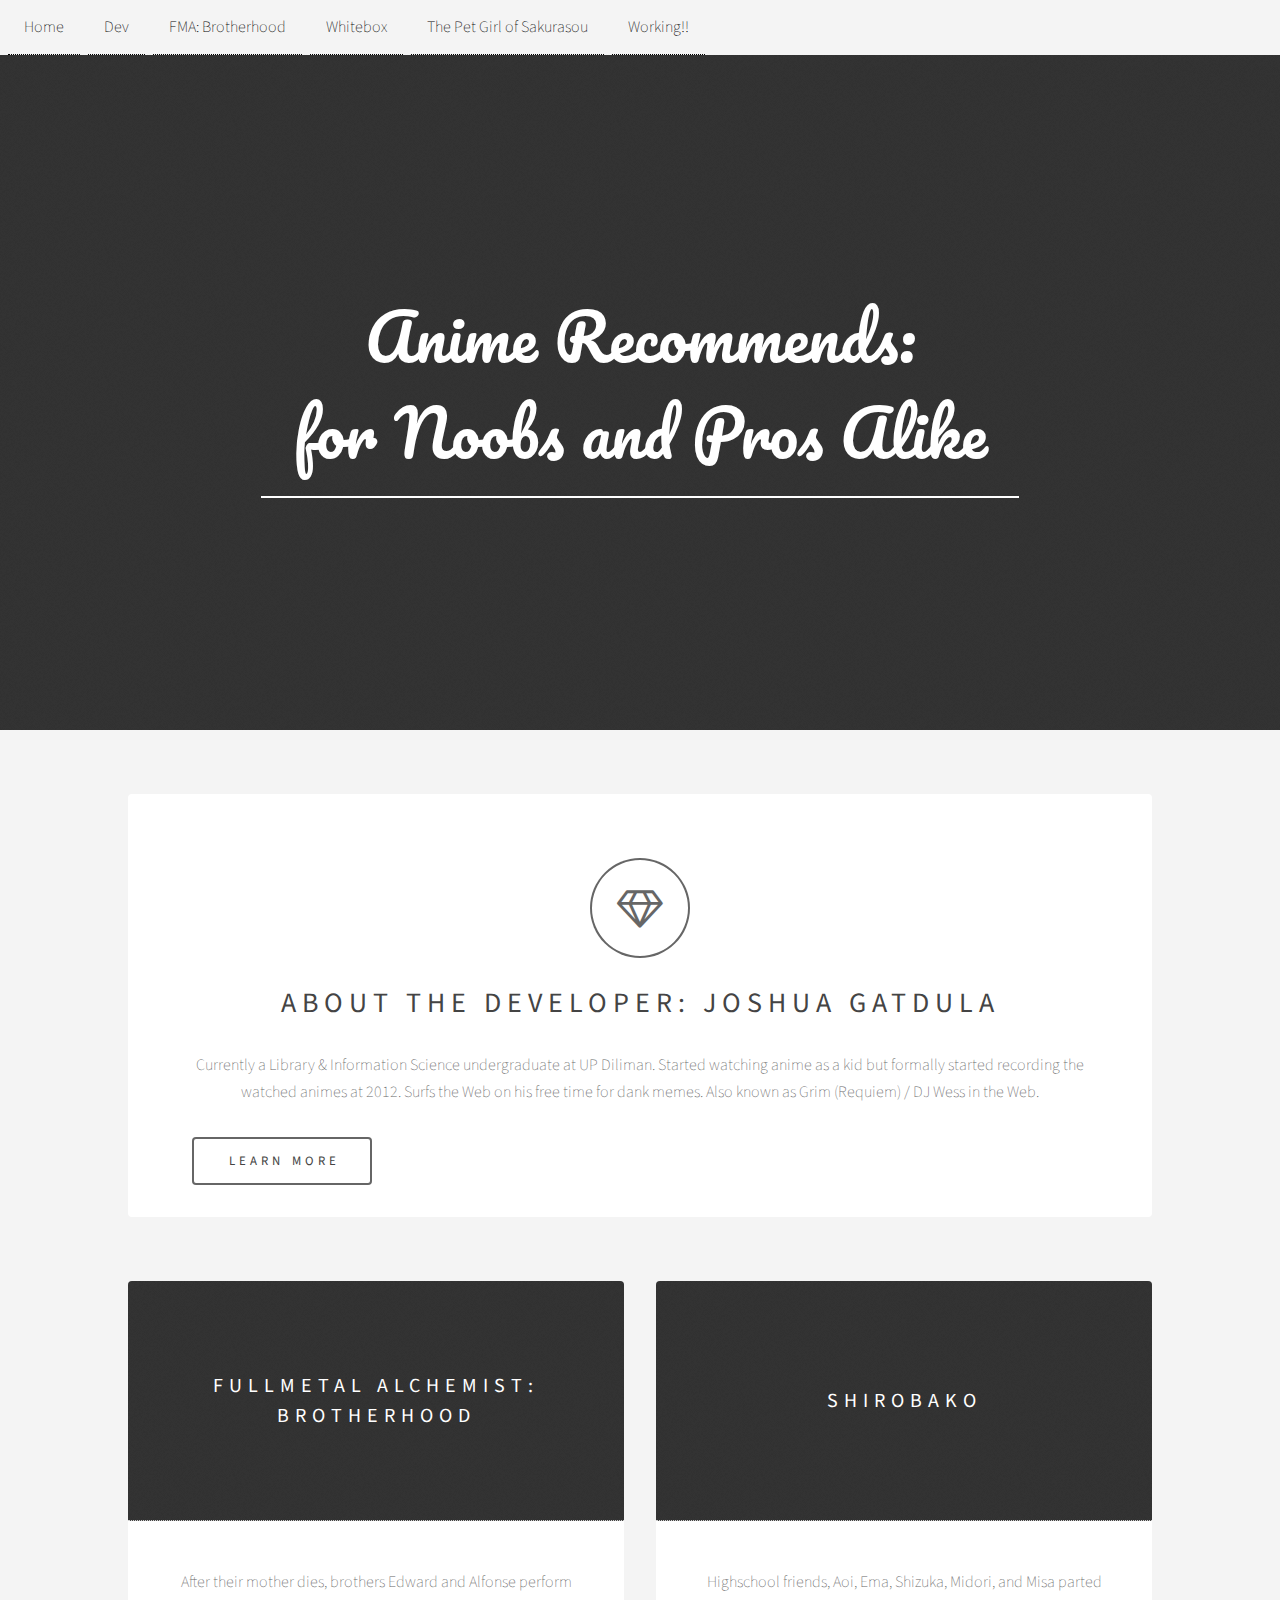
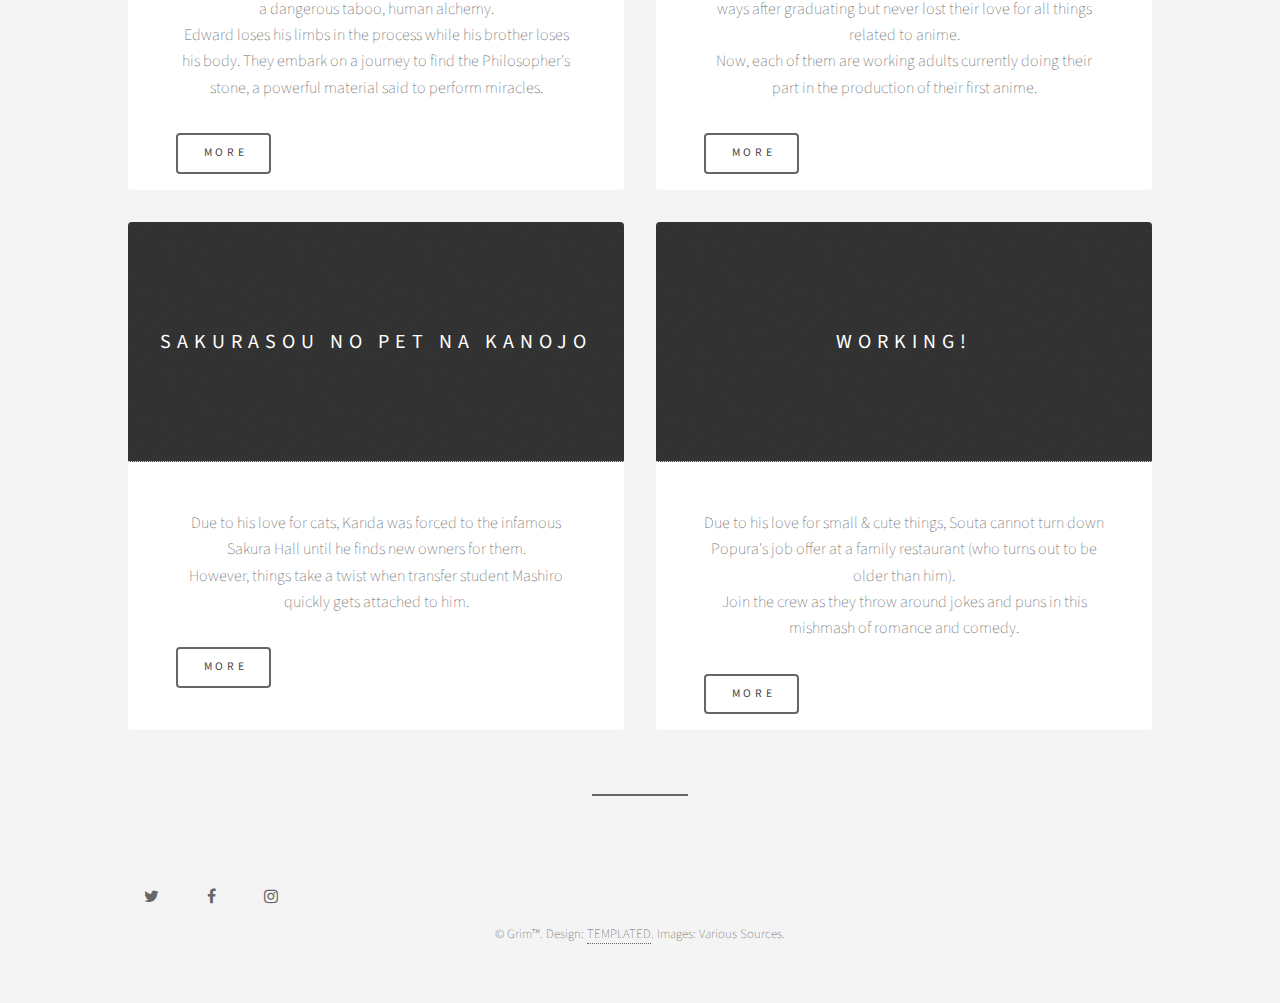
<file: index.html>
<!DOCTYPE HTML>

<html>
	<head>
		<title>Anime Recommends for Enthusiasts: Noobs and Pros Alike</title>
		<meta charset="utf-8" />
		<meta name="viewport" content="width=device-width, initial-scale=1" />
		<link rel="stylesheet" href="assets/css/main.css" />
	</head>
	<body>
		<!-- Nav -->
		<link rel="stylesheet" type="text/css" href="assets/css/nav.css">
			<ul>
  				<li><a href="index.html">Home</a></li>
				<li><a href="ARE_Dev.html">Dev</a></li>
  				<li><a href="ARE_FMAB.html">FMA: Brotherhood</a></li>
  				<li><a href="ARE_SB.html">Whitebox</a></li>
  				<li><a href="ARE_SPET.html">The Pet Girl of Sakurasou</a></li>
				<li><a href="ARE_WRK.html">Working!!</a></li>
			</ul>
		<!-- Header -->
			<header id="header" class="alt">
				<div class="inner">
					<h1>Anime Recommends:<br> for Noobs and Pros Alike</h1>
				</div>
			</header>

		<!-- Wrapper -->
			<div id="wrapper">

				<!-- Banner -->
					<section id="intro" class="main">
						<span class="icon fa-diamond major"></span>
						<h2>About the Developer: Joshua Gatdula</h2>
						<p>Currently a Library & Information Science undergraduate at UP Diliman. Started watching anime as a kid but
						formally started recording the watched animes at 2012. Surfs the Web on his free time for dank memes. Also
						known as Grim (Requiem) / DJ Wess in the Web.</p>
						<ul class="actions">
							<li><a href="ARE_Dev.html" class="button big">Learn More</a></li>
						</ul>
					</section>

				<!-- Items -->
					<section class="main items">
						<article class="item">
							<header>
								<a href="https://myanimelist.net/anime/5114/Fullmetal_Alchemist__Brotherhood" target="blank"><img src="https://i.ytimg.com/vi/Qh5HSdI5oGE/maxresdefault.jpg" alt="" /></a>
								<h3>Fullmetal Alchemist: Brotherhood</h3>
							</header>
							<p>After their mother dies, brothers Edward and Alfonse perform a dangerous taboo, human alchemy.<br>
							Edward loses his limbs in the process while his brother loses his body. They embark on a journey to find the Philosopher's stone, a powerful material said to perform miracles.</p>
							<ul class="actions">
								<li><a href="ARE_FMAB.html" class="button">More</a></li>
							</ul>
						</article>
						<article class="item">
							<header>
								<a href="https://myanimelist.net/anime/25835/Shirobako target="blank"><img src="http://vignette4.wikia.nocookie.net/shirobako/images/7/7a/Ojp.jpg" alt="" /></a>
								<h3>Shirobako</h3>
							</header>
							<p>Highschool friends, Aoi, Ema, Shizuka, Midori, and Misa parted ways after graduating but never lost their love for all things related to anime.<br>
							Now, each of them are working adults currently doing their part in the production of their first anime.</p>
							<ul class="actions">
								<li><a href="ARE_SB.html" class="button">More</a></li>
							</ul>
						</article>
						<article class="item">
							<header>
								<a href="https://myanimelist.net/anime/13759/Sakurasou_no_Pet_na_Kanojo" target="blank"><img src="https://images3.alphacoders.com/682/682856.jpg" alt="" /></a>
								<h3>Sakurasou No Pet Na Kanojo</h3>
							</header>
							<p>Due to his love for cats, Kanda was forced to the infamous Sakura Hall until he finds new owners for them.<br>
							However, things take a twist when transfer student Mashiro quickly gets attached to him.</p>
							<ul class="actions">
								<li><a href="ARE_SPET.html" class="button">More</a></li>
							</ul>
						</article>
						<article class="item">
							<header>
								<a href="https://myanimelist.net/anime/6956/Working?q=working"><img src="https://images7.alphacoders.com/766/766783.jpg" alt="" /></a>
								<h3>Working!</h3>
							</header>
							<p>Due to his love for small & cute things, Souta cannot turn down Popura's job offer at a family restaurant (who turns out to be older than him).<br>
							Join the crew as they throw around jokes and puns in this mishmash of romance and comedy.</p>
							<ul class="actions">
								<li><a href="ARE_WRK.html" class="button">More</a></li>
							</ul>
						</article>
					</section>

				<!-- Footer -->
					<footer id="footer">
						<ul class="icons">
							<li><a href="https://twitter.com/JoshuaMeAt6" class="icon fa-twitter" target="_blank"><span class="label">Twitter</span></a></li>
							<li><a href="https://www.facebook.com/Addminustraitor" class="icon fa-facebook" target="_blank"><span class="label">Facebook</span></a></li>
							<li><a href="https://www.instagram.com/dj__wess/" class="icon fa-instagram" target="_blank"><span class="label">Instagram</span></a></li>
						</ul>
						<p class="copyright">&copy; Grim&#8482;. Design: <a href="https://templated.co">TEMPLATED</a>. Images: Various Sources.</p>
					</footer>

			</div>

		<!-- Scripts -->
			<script src="assets/js/alert.js"></script>
			<script src="assets/js/jquery.min.js"></script>
			<script src="assets/js/skel.min.js"></script>
			<script src="assets/js/util.js"></script>
			<script src="assets/js/main.js"></script>

	</body>
</html>
</file>
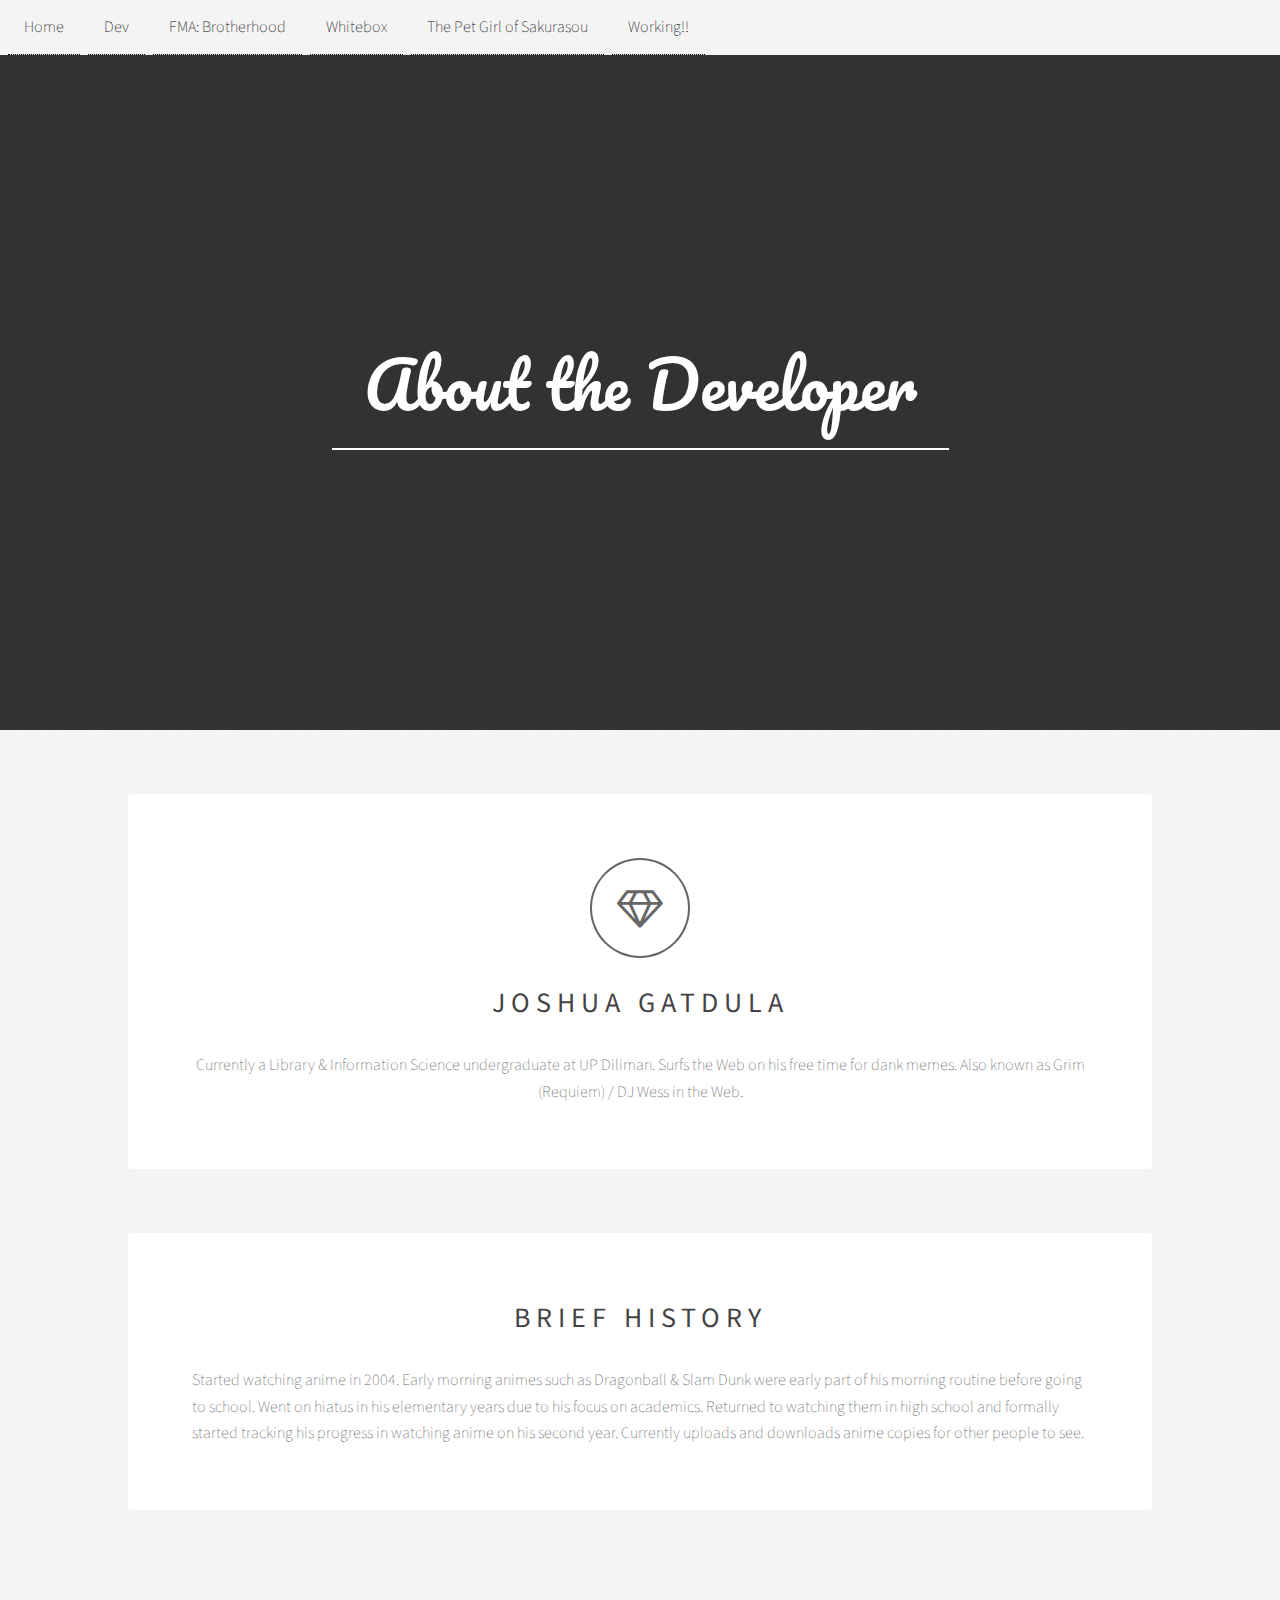
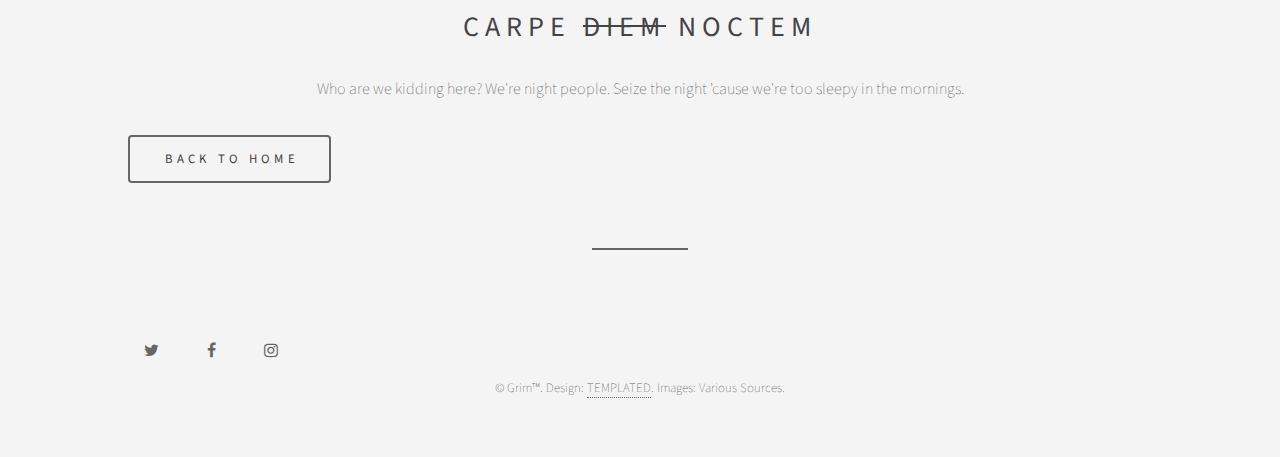
<file: ARE_Dev.html>
<!DOCTYPE HTML>

<html>
	<head>
		<title>Anime Recommends for Enthusiasts: Noobs and Pros Alike</title>
		<meta charset="utf-8" />
		<meta name="viewport" content="width=device-width, initial-scale=1" />
		<link rel="stylesheet" href="assets/css/dev.css" />
	</head>
	<body>
		<!-- Nav -->
		<link rel="stylesheet" type="text/css" href="assets/css/nav.css" />
			<ul>
  				<li><a href="index.html">Home</a></li>
				<li><a href="ARE_Dev.html">Dev</a></li>
  				<li><a href="ARE_FMAB.html">FMA: Brotherhood</a></li>
  				<li><a href="ARE_SB.html">Whitebox</a></li>
  				<li><a href="ARE_SPET.html">The Pet Girl of Sakurasou</a></li>
				<li><a href="ARE_WRK.html">Working!!</a></li>
			</ul>
		<!-- Header -->
			<header id="header" class="alt">
				<div class="inner">
					<h1>About the Developer</h1>
				</div>
			</header>

		<!-- Wrapper -->
			<div id="wrapper">

				<!-- Banner -->
					<section id="intro" class="main">
						<span class="icon fa-diamond major"></span>
						<h2>Joshua Gatdula</h2>
						<p>Currently a Library & Information Science undergraduate at UP Diliman. Surfs the Web on his free time for dank memes. Also
						known as Grim (Requiem) / DJ Wess in the Web.</p>
					</section>


				<!-- Main -->
				
					<section id="main" class="main">
						<header>
						<h2>Brief History</h2>
						</header>
						<p>Started watching anime in 2004. Early morning animes such as Dragonball & Slam Dunk were early part of his morning routine before going to school.
						Went on hiatus in his elementary years due to his focus on academics. Returned to watching them in high school and formally started tracking his progress
						in watching anime on his second year. Currently uploads and downloads anime copies for other people to see.</p>
					</section>
				
				<!-- CTA -->
					<section id="cta" class="main special">
						<h2>Carpe <strike>Diem</strike> Noctem</h2>
						<p>Who are we kidding here? We're night people. Seize the night 'cause we're too sleepy in the mornings.</p>
						<ul class="actions">
							<li><a href="index.html" class="button big">Back to Home</a></li>
						</ul>
					</section>

				<!-- Footer -->
					<footer id="footer">
						<ul class="icons">
							<li><a href="https://twitter.com/JoshuaMeAt6" class="icon fa-twitter" target="_blank"><span class="label">Twitter</span></a></li>
							<li><a href="https://www.facebook.com/Addminustraitor" class="icon fa-facebook" target="_blank"><span class="label">Facebook</span></a></li>
							<li><a href="https://www.instagram.com/dj__wess/" class="icon fa-instagram" target="_blank"><span class="label">Instagram</span></a></li>
						</ul>
						<p class="copyright">&copy; Grim&#8482;. Design: <a href="https://templated.co">TEMPLATED</a>. Images: Various Sources.</p>
					</footer>

					


			</div>

		<!-- Scripts -->
			<script src="assets/js/jquery.min.js"></script>
			<script src="assets/js/skel.min.js"></script>
			<script src="assets/js/util.js"></script>
			<script src="assets/js/main.js"></script>

	</body>
</html>
</file>
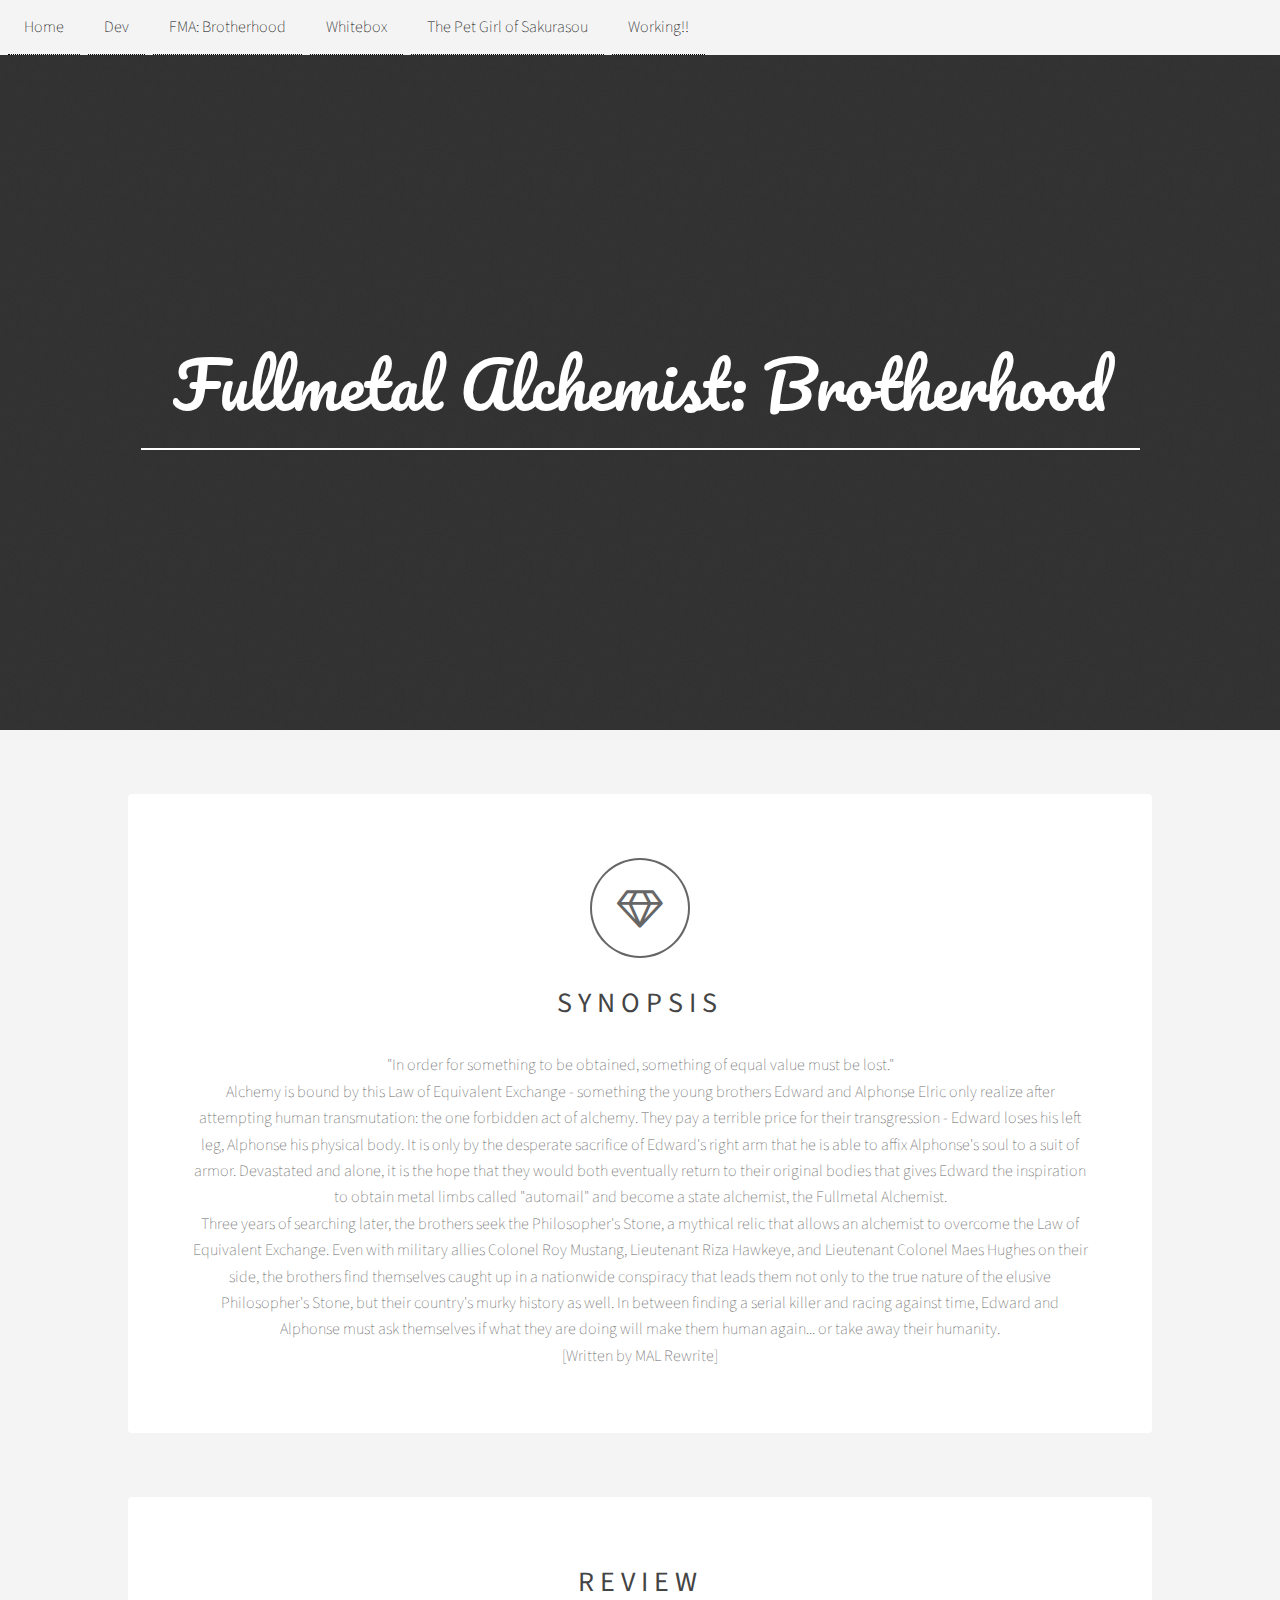
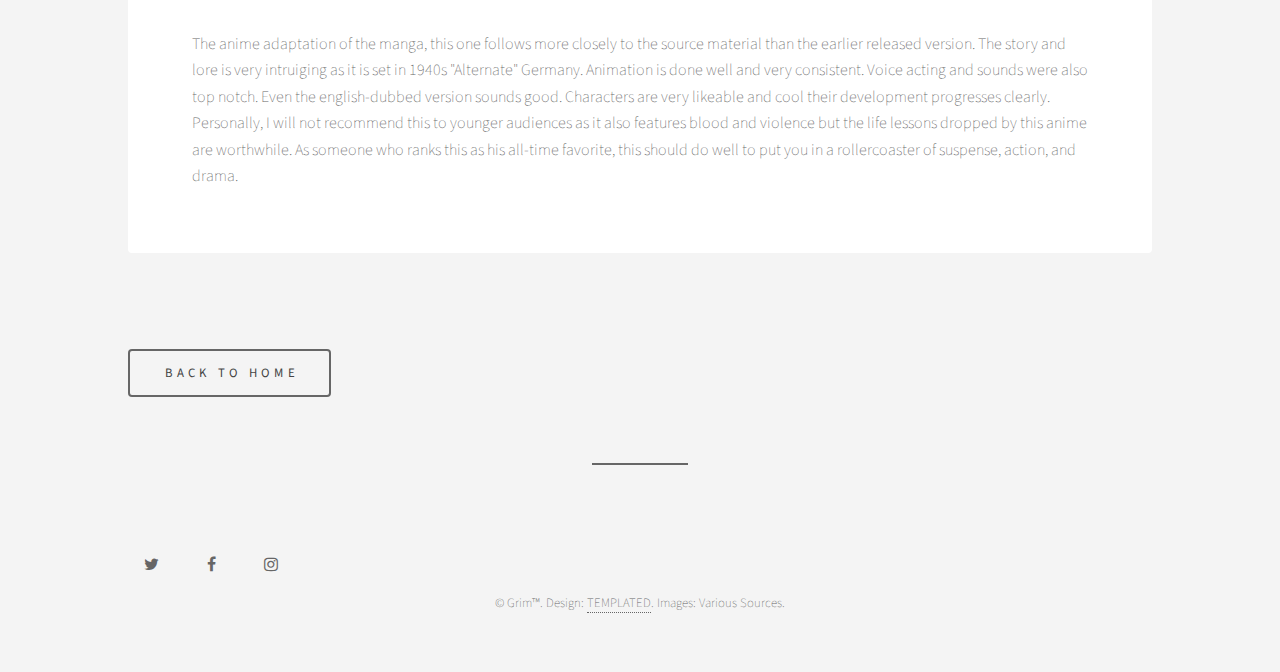
<file: ARE_FMAB.html>
<!DOCTYPE HTML>

<html>
	<head>
		<title>Anime Recommends for Enthusiasts: Noobs and Pros Alike</title>
		<meta charset="utf-8" />
		<meta name="viewport" content="width=device-width, initial-scale=1" />
		<link rel="stylesheet" href="assets/css/fmab.css" />
	</head>
	<body>
		<!-- Nav -->
		<link rel="stylesheet" type="text/css" href="assets/css/nav.css">
			<ul>
  				<li><a href="index.html">Home</a></li>
				<li><a href="ARE_Dev.html">Dev</a></li>
  				<li><a href="ARE_FMAB.html">FMA: Brotherhood</a></li>
  				<li><a href="ARE_SB.html">Whitebox</a></li>
  				<li><a href="ARE_SPET.html">The Pet Girl of Sakurasou</a></li>
				<li><a href="ARE_WRK.html">Working!!</a></li>
			</ul>
		<!-- Header -->
			<header id="header" class="alt">
				<div class="inner">
					<h1>Fullmetal Alchemist: Brotherhood</h1>
				</div>
			</header>

		<!-- Wrapper -->
			<div id="wrapper">

				<!-- Banner -->
					<section id="intro" class="main">
						<span class="icon fa-diamond major"></span>
						<h2>Synopsis</h2>
						<p>"In order for something to be obtained, something of equal value must be lost."<br>
						Alchemy is bound by this Law of Equivalent Exchange - something the young brothers Edward and Alphonse Elric only realize after attempting human transmutation: the one forbidden act of alchemy. They pay a terrible price for their transgression - Edward loses his left leg, Alphonse his physical body. It is only by the desperate sacrifice of Edward's right arm that he is able to affix Alphonse's soul to a suit of armor. Devastated and alone, it is the hope that they would both eventually return to their original bodies that gives Edward the inspiration to obtain metal limbs called "automail" and become a state alchemist, the Fullmetal Alchemist.<br>
						Three years of searching later, the brothers seek the Philosopher's Stone, a mythical relic that allows an alchemist to overcome the Law of Equivalent Exchange. Even with military allies Colonel Roy Mustang, Lieutenant Riza Hawkeye, and Lieutenant Colonel Maes Hughes on their side, the brothers find themselves caught up in a nationwide conspiracy that leads them not only to the true nature of the elusive Philosopher's Stone, but their country's murky history as well. In between finding a serial killer and racing against time, Edward and Alphonse must ask themselves if what they are doing will make them human again... or take away their humanity.<br>
						[Written by MAL Rewrite]</p>
					</section>


				<!-- Main -->
				
					<section id="main" class="main">
						<header>
						<h2>Review</h2>
						</header>
						<p>The anime adaptation of the manga, this one follows more closely to the source material than the earlier released version. The story and lore is very intruiging as it is set in 1940s "Alternate" Germany. Animation is done well and very consistent. Voice acting and sounds were also top notch. Even the english-dubbed version sounds good. Characters are very likeable and cool their development progresses clearly.<br>
						Personally, I will not recommend this to younger audiences as it also features blood and violence but the life lessons dropped by this anime are worthwhile. As someone who ranks this as his all-time favorite, this should do well to put you in a rollercoaster of suspense, action, and drama.</p>
					</section>
				
				<!-- CTA -->
					<section id="cta" class="main special">
						<ul class="actions">
							<li><a href="index.html" class="button big">Back to Home</a></li>
						</ul>
					</section>

				<!-- Footer -->
					<footer id="footer">
						<ul class="icons">
							<li><a href="https://twitter.com/JoshuaMeAt6" class="icon fa-twitter" target="_blank"><span class="label">Twitter</span></a></li>
							<li><a href="https://www.facebook.com/Addminustraitor" class="icon fa-facebook" target="_blank"><span class="label">Facebook</span></a></li>
							<li><a href="https://www.instagram.com/dj__wess/" class="icon fa-instagram" target="_blank"><span class="label">Instagram</span></a></li>
						</ul>
						<p class="copyright">&copy; Grim&#8482;. Design: <a href="https://templated.co">TEMPLATED</a>. Images: Various Sources.</p>
					</footer>

					


			</div>

		<!-- Scripts -->
			<script src="assets/js/jquery.min.js"></script>
			<script src="assets/js/skel.min.js"></script>
			<script src="assets/js/util.js"></script>
			<script src="assets/js/main.js"></script>

	</body>
</html>
</file>
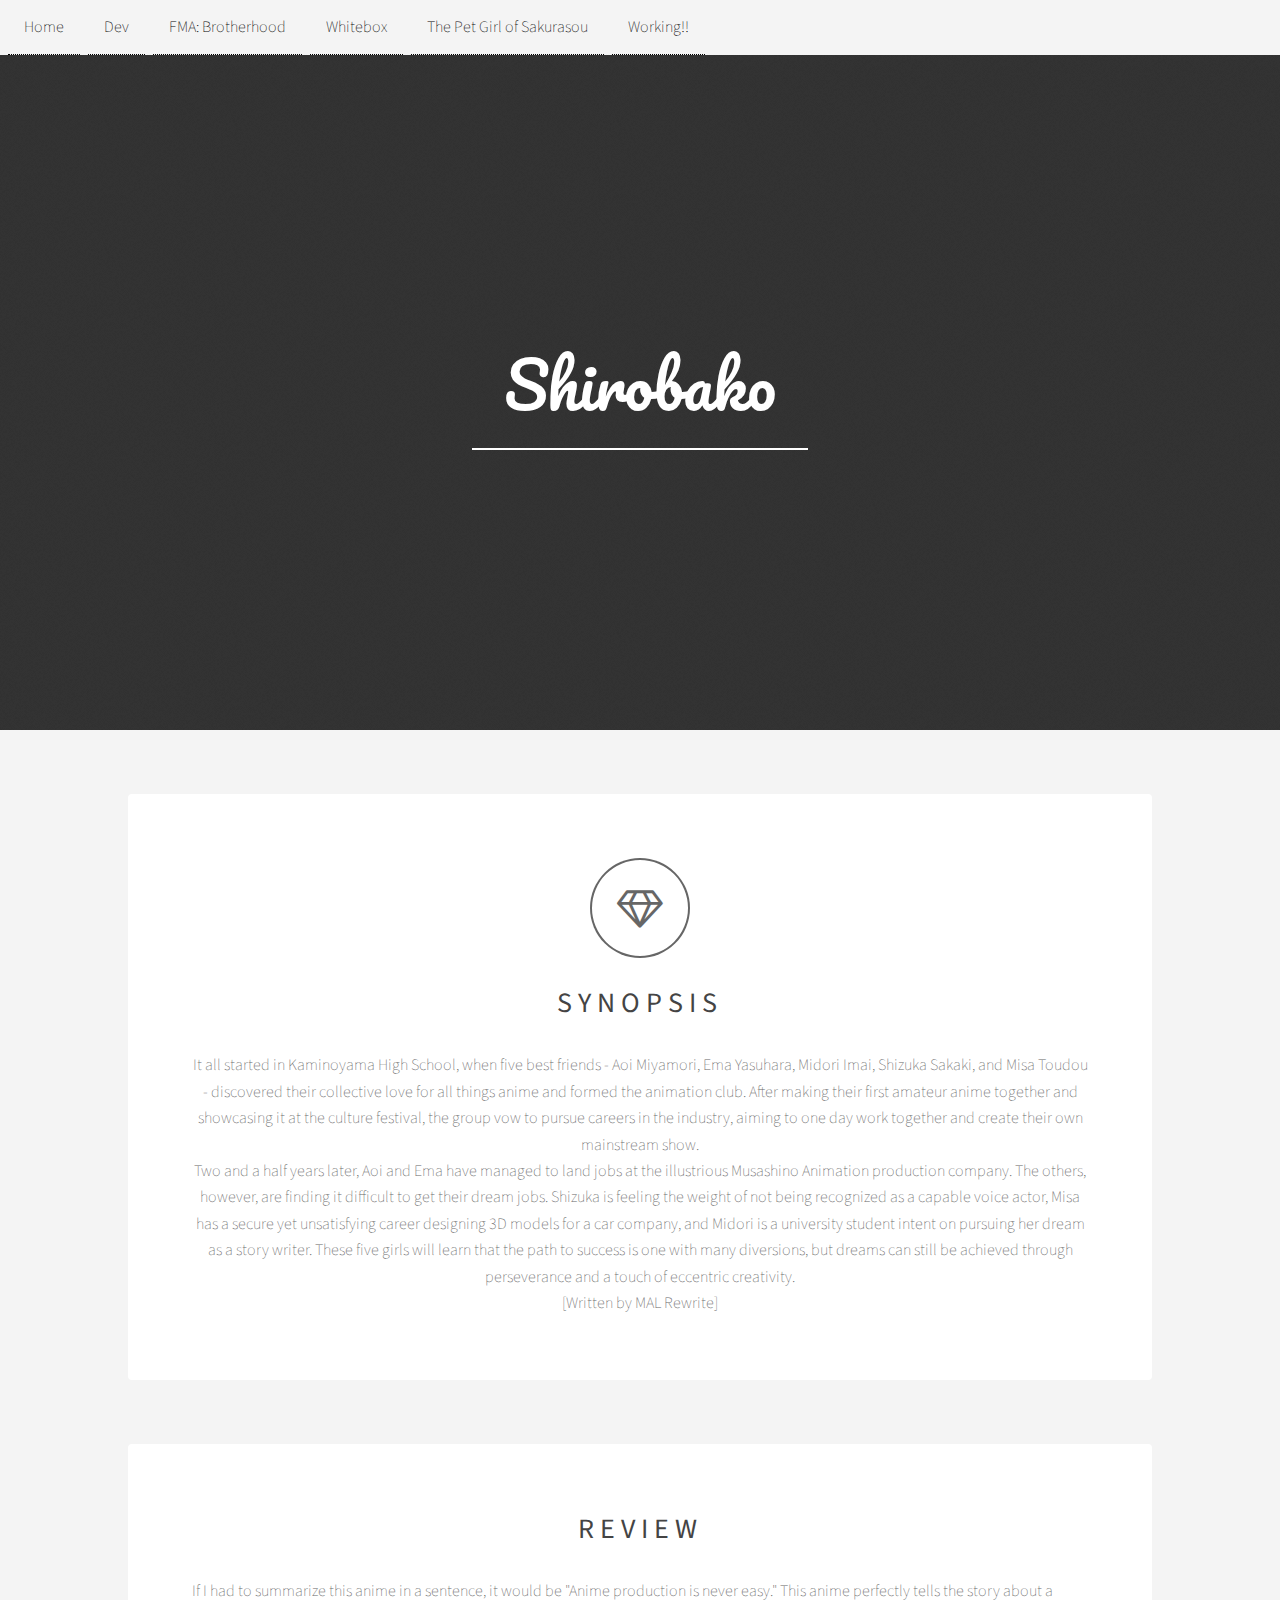
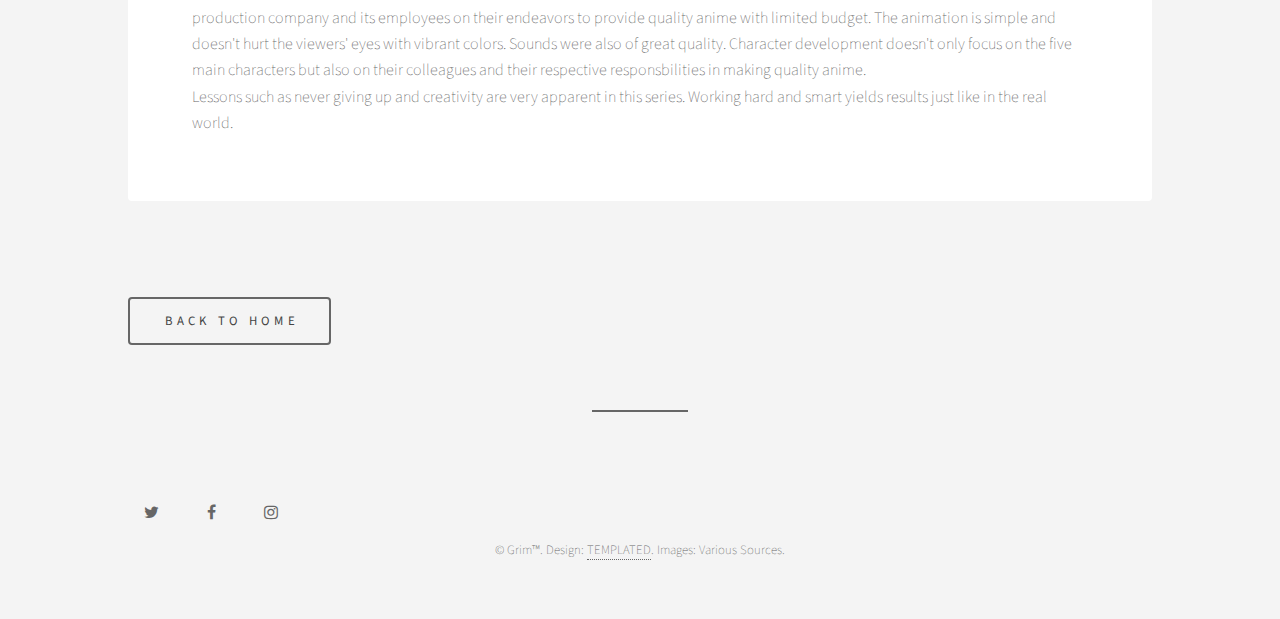
<file: ARE_SB.html>
<!DOCTYPE HTML>

<html>
	<head>
		<title>Anime Recommends for Enthusiasts: Noobs and Pros Alike</title>
		<meta charset="utf-8" />
		<meta name="viewport" content="width=device-width, initial-scale=1" />
		<link rel="stylesheet" href="assets/css/sb.css" />
	</head>
	<body>
		<!-- Nav -->
		<link rel="stylesheet" type="text/css" href="assets/css/nav.css" />
			<ul>
  				<li><a href="index.html">Home</a></li>
				<li><a href="ARE_Dev.html">Dev</a></li>
  				<li><a href="ARE_FMAB.html">FMA: Brotherhood</a></li>
  				<li><a href="ARE_SB.html">Whitebox</a></li>
  				<li><a href="ARE_SPET.html">The Pet Girl of Sakurasou</a></li>
				<li><a href="ARE_WRK.html">Working!!</a></li>
			</ul>
		<!-- Header -->
			<header id="header" class="alt">
				<div class="inner">
					<h1>Shirobako</h1>
				</div>
			</header>

		<!-- Wrapper -->
			<div id="wrapper">

				<!-- Banner -->
					<section id="intro" class="main">
						<span class="icon fa-diamond major"></span>
						<h2>Synopsis</h2>
						<p>It all started in Kaminoyama High School, when five best friends - Aoi Miyamori, Ema Yasuhara, Midori Imai, Shizuka Sakaki, and Misa Toudou - discovered their collective love for all things anime and formed the animation club. After making their first amateur anime together and showcasing it at the culture festival, the group vow to pursue careers in the industry, aiming to one day work together and create their own mainstream show.<br>
						Two and a half years later, Aoi and Ema have managed to land jobs at the illustrious Musashino Animation production company. The others, however, are finding it difficult to get their dream jobs. Shizuka is feeling the weight of not being recognized as a capable voice actor, Misa has a secure yet unsatisfying career designing 3D models for a car company, and Midori is a university student intent on pursuing her dream as a story writer. These five girls will learn that the path to success is one with many diversions, but dreams can still be achieved through perseverance and a touch of eccentric creativity.<br>
						[Written by MAL Rewrite]</p>
					</section>


				<!-- Main -->
				
					<section id="main" class="main">
						<header>
						<h2>Review</h2>
						</header>
						<p>If I had to summarize this anime in a sentence, it would be "Anime production is never easy." This anime perfectly tells the story about a production company and its employees on their endeavors to provide quality anime with limited budget. The animation is simple and doesn't hurt the viewers' eyes with vibrant colors. Sounds were also of great quality. Character development doesn't only focus on the five main characters but also on their colleagues and their respective responsbilities in making quality anime.<br>
						Lessons such as never giving up and creativity are very apparent in this series. Working hard and smart yields results just like in the real world.</p>
					</section>
				
				<!-- CTA -->
					<section id="cta" class="main special">
						<ul class="actions">
							<li><a href="index.html" class="button big">Back to Home</a></li>
						</ul>
					</section>

				<!-- Footer -->
					<footer id="footer">
						<ul class="icons">
							<li><a href="https://twitter.com/JoshuaMeAt6" class="icon fa-twitter" target="_blank"><span class="label">Twitter</span></a></li>
							<li><a href="https://www.facebook.com/Addminustraitor" class="icon fa-facebook" target="_blank"><span class="label">Facebook</span></a></li>
							<li><a href="https://www.instagram.com/dj__wess/" class="icon fa-instagram" target="_blank"><span class="label">Instagram</span></a></li>
						</ul>
						<p class="copyright">&copy; Grim&#8482;. Design: <a href="https://templated.co">TEMPLATED</a>. Images: Various Sources.</p>
					</footer>

					


			</div>

		<!-- Scripts -->
			<script src="assets/js/jquery.min.js"></script>
			<script src="assets/js/skel.min.js"></script>
			<script src="assets/js/util.js"></script>
			<script src="assets/js/main.js"></script>

	</body>
</html>
</file>
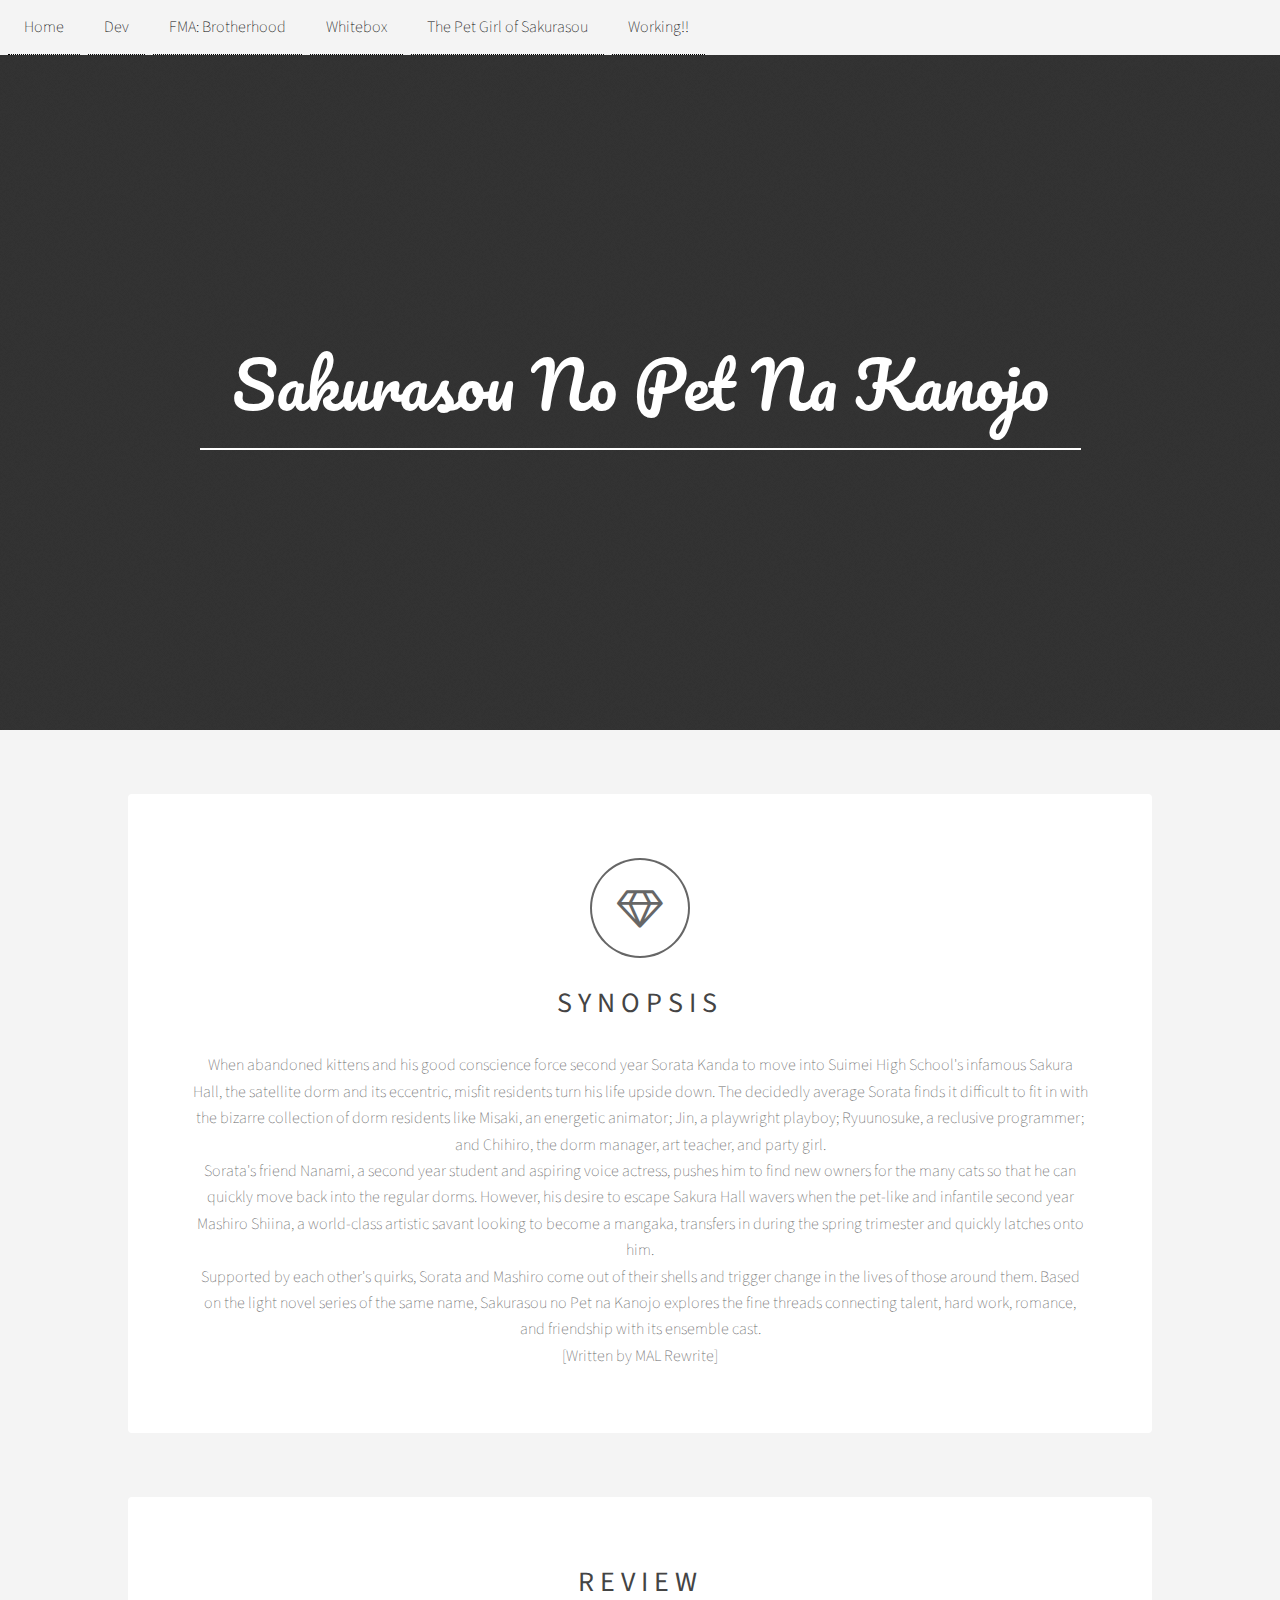
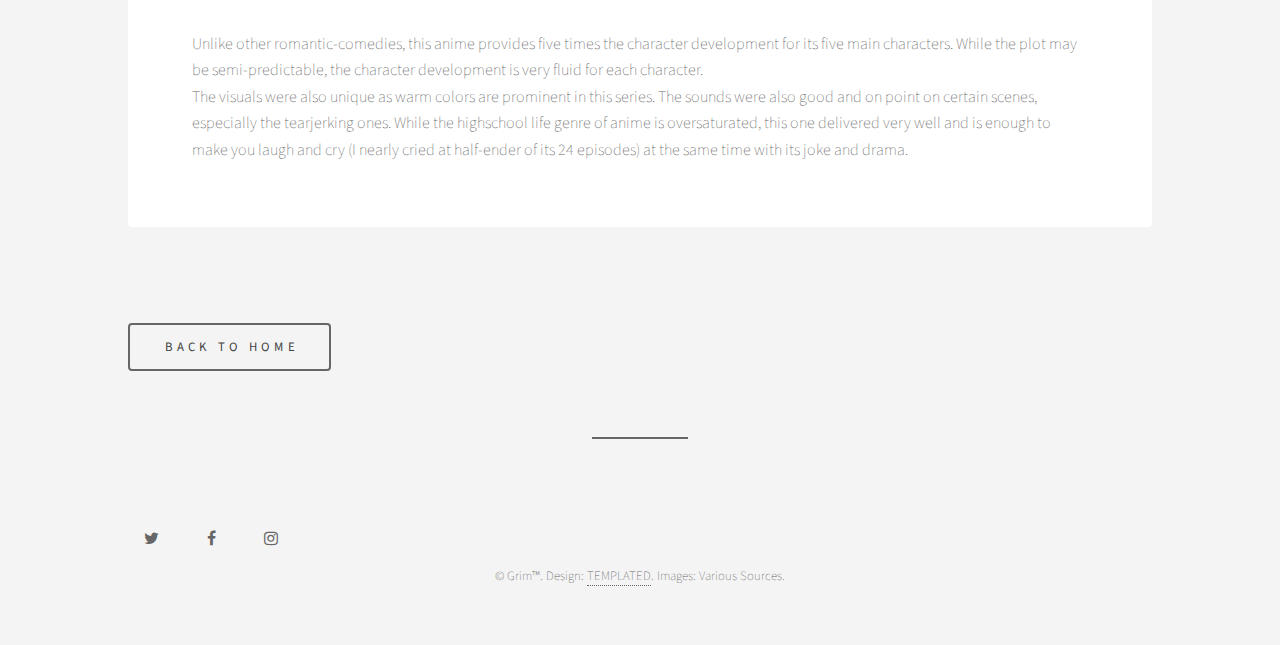
<file: ARE_SPET.html>
<!DOCTYPE HTML>

<html>
	<head>
		<title>Anime Recommends for Enthusiasts: Noobs and Pros Alike</title>
		<meta charset="utf-8" />
		<meta name="viewport" content="width=device-width, initial-scale=1" />
		<link rel="stylesheet" href="assets/css/spet.css" />
	</head>
	<body>
		<!-- Nav -->
		<link rel="stylesheet" type="text/css" href="assets/css/nav.css" />
			<ul>
  				<li><a href="index.html">Home</a></li>
				<li><a href="ARE_Dev.html">Dev</a></li>
  				<li><a href="ARE_FMAB.html">FMA: Brotherhood</a></li>
  				<li><a href="ARE_SB.html">Whitebox</a></li>
  				<li><a href="ARE_SPET.html">The Pet Girl of Sakurasou</a></li>
				<li><a href="ARE_WRK.html">Working!!</a></li>
			</ul>
		<!-- Header -->
			<header id="header" class="alt">
				<div class="inner">
					<h1>Sakurasou No Pet Na Kanojo</h1>
				</div>
			</header>

		<!-- Wrapper -->
			<div id="wrapper">

				<!-- Banner -->
					<section id="intro" class="main">
						<span class="icon fa-diamond major"></span>
						<h2>Synopsis</h2>
						<p>When abandoned kittens and his good conscience force second year Sorata Kanda to move into Suimei High School's infamous Sakura Hall, the satellite dorm and its eccentric, misfit residents turn his life upside down. The decidedly average Sorata finds it difficult to fit in with the bizarre collection of dorm residents like Misaki, an energetic animator; Jin, a playwright playboy; Ryuunosuke, a reclusive programmer; and Chihiro, the dorm manager, art teacher, and party girl.<br>
						Sorata's friend Nanami, a second year student and aspiring voice actress, pushes him to find new owners for the many cats so that he can quickly move back into the regular dorms. However, his desire to escape Sakura Hall wavers when the pet-like and infantile second year Mashiro Shiina, a world-class artistic savant looking to become a mangaka, transfers in during the spring trimester and quickly latches onto him.<br>
						Supported by each other's quirks, Sorata and Mashiro come out of their shells and trigger change in the lives of those around them. Based on the light novel series of the same name, Sakurasou no Pet na Kanojo explores the fine threads connecting talent, hard work, romance, and friendship with its ensemble cast.<br>
						[Written by MAL Rewrite]</p>
					</section>


				<!-- Main -->
				
					<section id="main" class="main">
						<header>
						<h2>Review</h2>
						</header>
						<p>Unlike other romantic-comedies, this anime provides five times the character development for its five main characters. While the plot may be semi-predictable, the character development is very fluid for each character.<br>
						The visuals were also unique as warm colors are prominent in this series. The sounds were also good and on point on certain scenes, especially the tearjerking ones. While the highschool life genre of anime is oversaturated, this one delivered very well and is enough to make you laugh and cry (I nearly cried at half-ender of its 24 episodes) at the same time with its joke and drama.</p>
					</section>
				
				<!-- CTA -->
					<section id="cta" class="main special">
						<ul class="actions">
							<li><a href="index.html" class="button big">Back to Home</a></li>
						</ul>
					</section>

				<!-- Footer -->
					<footer id="footer">
						<ul class="icons">
							<li><a href="https://twitter.com/JoshuaMeAt6" class="icon fa-twitter" target="_blank"><span class="label">Twitter</span></a></li>
							<li><a href="https://www.facebook.com/Addminustraitor" class="icon fa-facebook" target="_blank"><span class="label">Facebook</span></a></li>
							<li><a href="https://www.instagram.com/dj__wess/" class="icon fa-instagram" target="_blank"><span class="label">Instagram</span></a></li>
						</ul>
						<p class="copyright">&copy; Grim&#8482;. Design: <a href="https://templated.co">TEMPLATED</a>. Images: Various Sources.</p>
					</footer>

					


			</div>

		<!-- Scripts -->
			<script src="assets/js/jquery.min.js"></script>
			<script src="assets/js/skel.min.js"></script>
			<script src="assets/js/util.js"></script>
			<script src="assets/js/main.js"></script>

	</body>
</html>
</file>
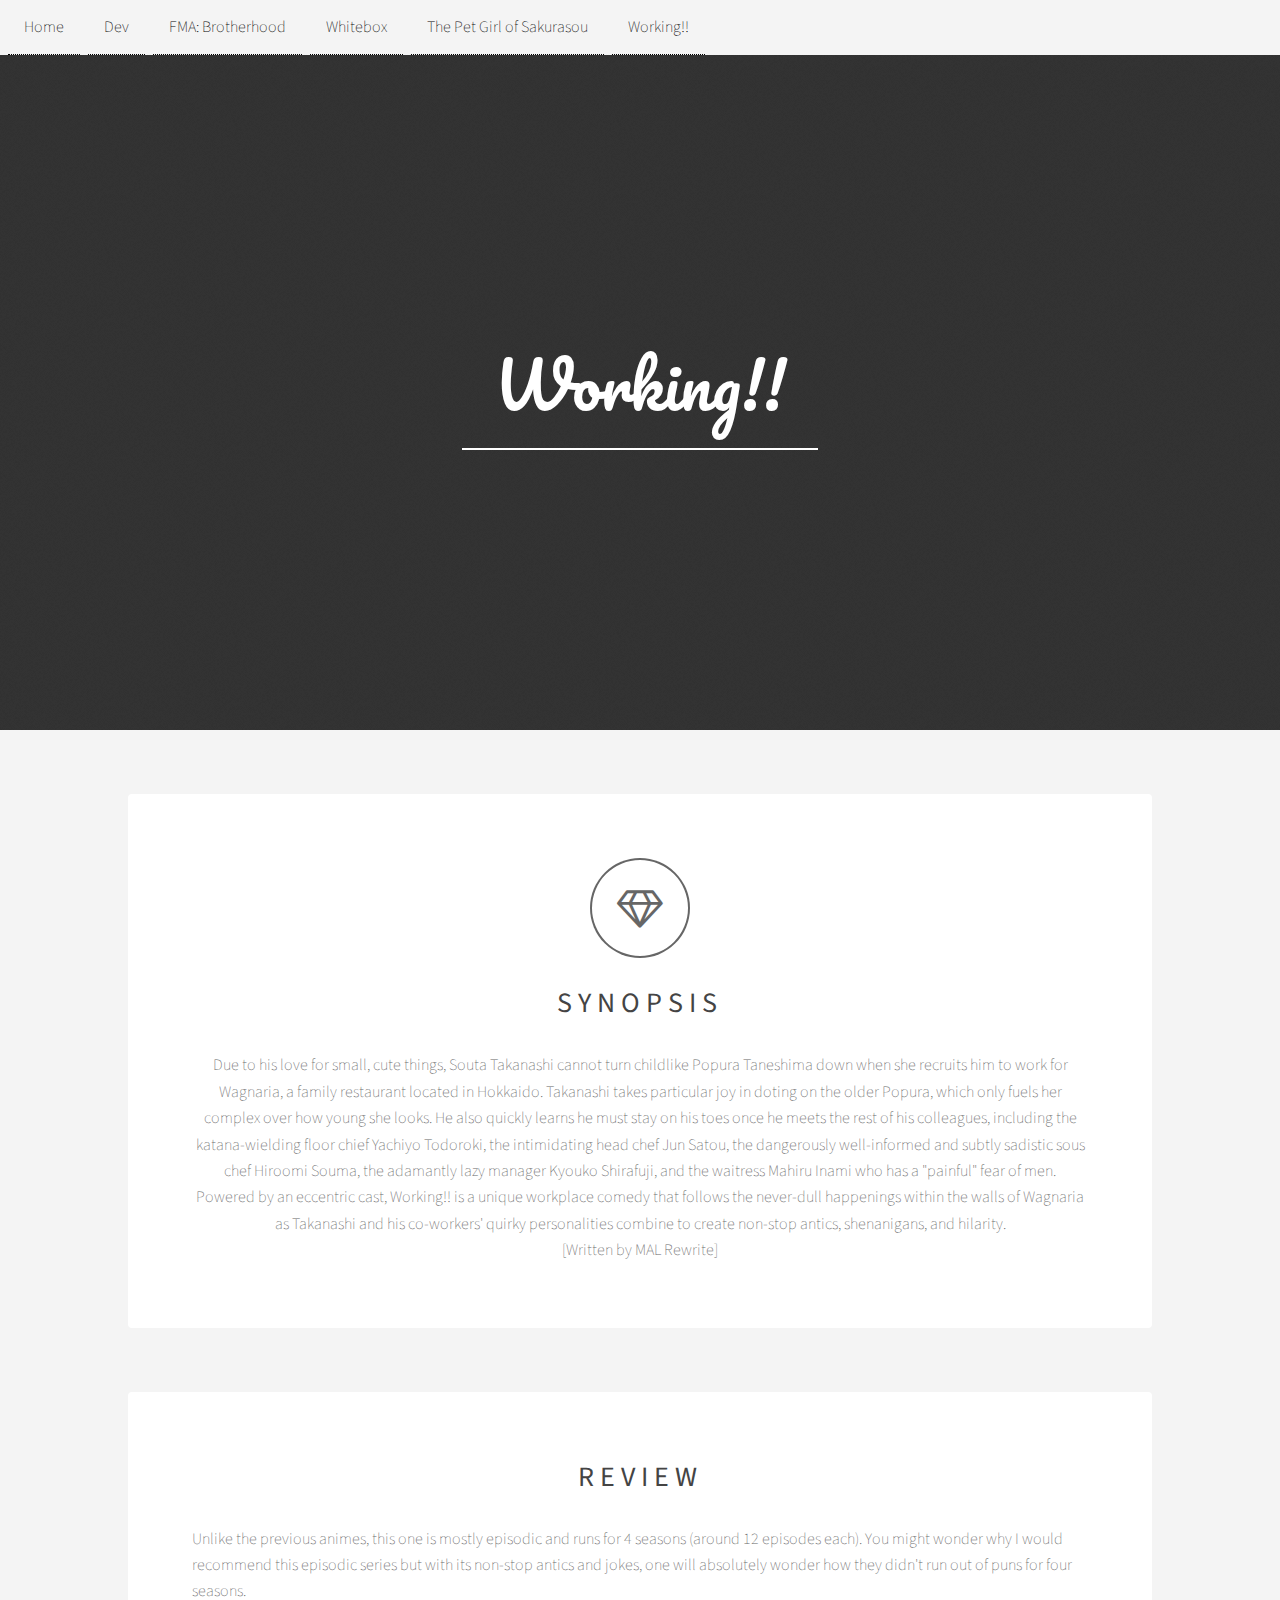
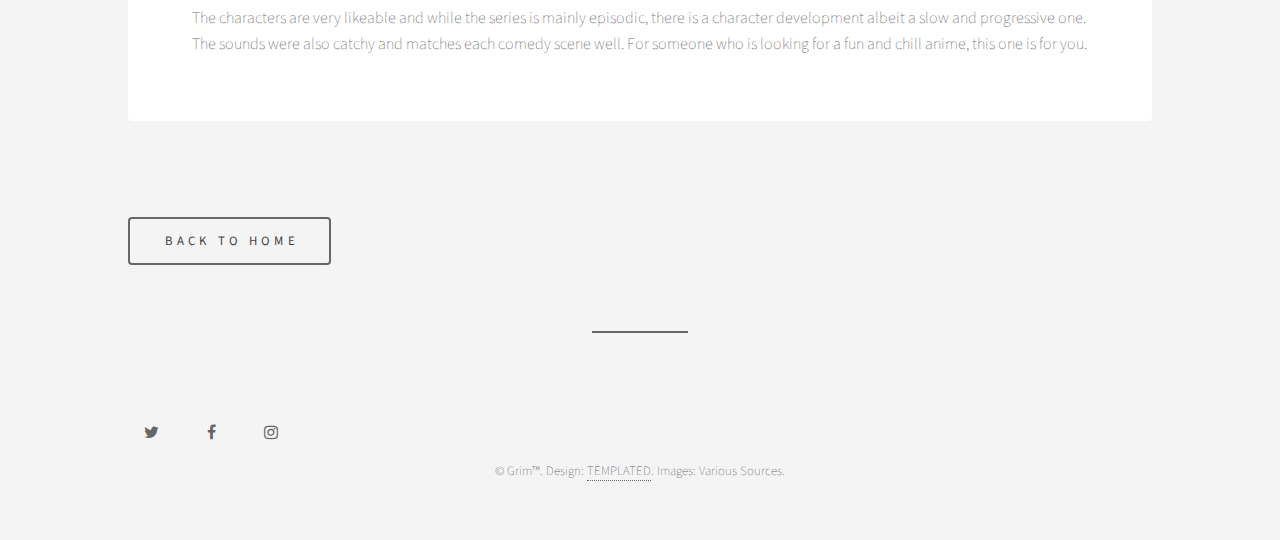
<file: ARE_WRK.html>
<!DOCTYPE HTML>

<html>
	<head>
		<title>Anime Recommends for Enthusiasts: Noobs and Pros Alike</title>
		<meta charset="utf-8" />
		<meta name="viewport" content="width=device-width, initial-scale=1" />
		<link rel="stylesheet" href="assets/css/wrk.css" />
	</head>
	<body>
		<!-- Nav -->
		<link rel="stylesheet" type="text/css" href="assets/css/nav.css" />
			<ul>
  				<li><a href="index.html">Home</a></li>
				<li><a href="ARE_Dev.html">Dev</a></li>
  				<li><a href="ARE_FMAB.html">FMA: Brotherhood</a></li>
  				<li><a href="ARE_SB.html">Whitebox</a></li>
  				<li><a href="ARE_SPET.html">The Pet Girl of Sakurasou</a></li>
				<li><a href="ARE_WRK.html">Working!!</a></li>
			</ul>
		<!-- Header -->
			<header id="header" class="alt">
				<div class="inner">
					<h1>Working!!</h1>
				</div>
			</header>

		<!-- Wrapper -->
			<div id="wrapper">

				<!-- Banner -->
					<section id="intro" class="main">
						<span class="icon fa-diamond major"></span>
						<h2>Synopsis</h2>
						<p>Due to his love for small, cute things, Souta Takanashi cannot turn childlike Popura Taneshima down when she recruits him to work for Wagnaria, a family restaurant located in Hokkaido. Takanashi takes particular joy in doting on the older Popura, which only fuels her complex over how young she looks. He also quickly learns he must stay on his toes once he meets the rest of his colleagues, including the katana-wielding floor chief Yachiyo Todoroki, the intimidating head chef Jun Satou, the dangerously well-informed and subtly sadistic sous chef Hiroomi Souma, the adamantly lazy manager Kyouko Shirafuji, and the waitress Mahiru Inami who has a "painful" fear of men.<br>
						Powered by an eccentric cast, Working!! is a unique workplace comedy that follows the never-dull happenings within the walls of Wagnaria as Takanashi and his co-workers' quirky personalities combine to create non-stop antics, shenanigans, and hilarity.<br>
						[Written by MAL Rewrite]</p>
					</section>


				<!-- Main -->
				
					<section id="main" class="main">
						<header>
						<h2>Review</h2>
						</header>
						<p>Unlike the previous animes, this one is mostly episodic and runs for 4 seasons (around 12 episodes each). You might wonder why I would recommend this episodic series but with its non-stop antics and jokes, one will absolutely wonder how they didn't run out of puns for four seasons.<br>
						The characters are very likeable and while the series is mainly episodic, there is a character development albeit a slow and progressive one. The sounds were also catchy and matches each comedy scene well. For someone who is looking for a fun and chill anime, this one is for you.</p>
					</section>
				
				<!-- CTA -->
					<section id="cta" class="main special">
						<ul class="actions">
							<li><a href="index.html" class="button big">Back to Home</a></li>
						</ul>
					</section>

				<!-- Footer -->
					<footer id="footer">
						<ul class="icons">
							<li><a href="https://twitter.com/JoshuaMeAt6" class="icon fa-twitter" target="_blank"><span class="label">Twitter</span></a></li>
							<li><a href="https://www.facebook.com/Addminustraitor" class="icon fa-facebook" target="_blank"><span class="label">Facebook</span></a></li>
							<li><a href="https://www.instagram.com/dj__wess/" class="icon fa-instagram" target="_blank"><span class="label">Instagram</span></a></li>
						</ul>
						<p class="copyright">&copy; Grim&#8482;. Design: <a href="https://templated.co">TEMPLATED</a>. Images: Various Sources.</p>
					</footer>

					


			</div>

		<!-- Scripts -->
			<script src="assets/js/jquery.min.js"></script>
			<script src="assets/js/skel.min.js"></script>
			<script src="assets/js/util.js"></script>
			<script src="assets/js/main.js"></script>

	</body>
</html>
</file>
<file: assets/css/nav.css>
ul {
    list-style-type: none;
    margin: 0;
    padding: 0;
    overflow: hidden;

}
li {
    float: left;
}
li a {
    display: block;
    color: black;
    text-align: center;
    padding: 14px 16px;
    text-decoration: none;
}
li a:hover {
    background-color: yellow;
}
</file>
<file: assets/css/main.css>
@import url(font-awesome.min.css);
@import url("https://fonts.googleapis.com/css?family=Pacifico|Source+Sans+Pro:200,400");

/*
	Epilogue by TEMPLATED
	templated.co @templatedco
	Released for free under the Creative Commons Attribution 3.0 license (templated.co/license)
*/

/* Reset */

	html, body, div, span, applet, object, iframe, h1, h2, h3, h4, h5, h6, p, blockquote, pre, a, abbr, acronym, address, big, cite, code, del, dfn, em, img, ins, kbd, q, s, samp, small, strike, strong, sub, sup, tt, var, b, u, i, center, dl, dt, dd, ol, ul, li, fieldset, form, label, legend, table, caption, tbody, tfoot, thead, tr, th, td, article, aside, canvas, details, embed, figure, figcaption, footer, header, hgroup, menu, nav, output, ruby, section, summary, time, mark, audio, video {
		margin: 0;
		padding: 0;
		border: 0;
		font-size: 100%;
		font: inherit;
		vertical-align: baseline;
	}

	article, aside, details, figcaption, figure, footer, header, hgroup, menu, nav, section {
		display: block;
	}

	body {
		line-height: 1;
	}

	ol, ul {
		list-style: none;
	}

	blockquote, q {
		quotes: none;
	}

	blockquote:before, blockquote:after, q:before, q:after {
		content: '';
		content: none;
	}

	table {
		border-collapse: collapse;
		border-spacing: 0;
	}

	body {
		-webkit-text-size-adjust: none;
	}

/* Box Model */

	*, *:before, *:after {
		-moz-box-sizing: border-box;
		-webkit-box-sizing: border-box;
		box-sizing: border-box;
	}

/* Basic */

	@-ms-viewport {
		width: device-width;
	}

	body {
		-ms-overflow-style: scrollbar;
	}

	@media screen and (max-width: 480px) {

		html, body {
			min-width: 320px;
		}

	}

	body {
		background: #f4f4f4;
	}

		body.is-loading *, body.is-loading *:before, body.is-loading *:after {
			-moz-animation: none !important;
			-webkit-animation: none !important;
			-ms-animation: none !important;
			animation: none !important;
			-moz-transition: none !important;
			-webkit-transition: none !important;
			-ms-transition: none !important;
			transition: none !important;
		}

/* Type */

	body {
		background-color: #f4f4f4;
		color: #666666;
	}

	body, input, select, textarea {
		font-family: "Source Sans Pro", Helvetica, sans-serif;
		font-size: 17pt;
		font-weight: 200;
		line-height: 1.65;
	}

		@media screen and (max-width: 1680px) {

			body, input, select, textarea {
				font-size: 13pt;
			}

		}

		@media screen and (max-width: 1280px) {

			body, input, select, textarea {
				font-size: 12pt;
			}

		}

		@media screen and (max-width: 360px) {

			body, input, select, textarea {
				font-size: 11pt;
			}

		}

	a {
		-moz-transition: color 0.2s ease, border-bottom-color 0.2s ease;
		-webkit-transition: color 0.2s ease, border-bottom-color 0.2s ease;
		-ms-transition: color 0.2s ease, border-bottom-color 0.2s ease;
		transition: color 0.2s ease, border-bottom-color 0.2s ease;
		text-decoration: none;
		border-bottom: dotted 1px;
	}

		a:hover {
			border-bottom-color: transparent;
		}

	strong, b {
		font-weight: 400;
	}

	em, i {
		font-style: italic;
	}

	p {
		margin: 0 0 2em 0;
	}

	h1, h2, h3, h4, h5, h6 {
		font-weight: 400;
		line-height: 1.5;
		margin: 0 0 1em 0;
		text-transform: uppercase;
		letter-spacing: 0.375rem;
	}

		h1 a, h2 a, h3 a, h4 a, h5 a, h6 a {
			color: inherit;
			text-decoration: none;
		}

	h1 {
		font-size: 2em;
	}

	h2 {
		font-size: 1.75em;
	}

	h3 {
		font-size: 1.25em;
	}

	h4 {
		font-size: 1em;
	}

	h5 {
		font-size: 0.9em;
	}

	h6 {
		font-size: 0.7em;
	}

	@media screen and (max-width: 736px) {

		h1 {
			font-size: 1.5em;
		}

		h2 {
			font-size: 1.25em;
		}

		h3 {
			font-size: 1em;
		}

	}

	sub {
		font-size: 0.8em;
		position: relative;
		top: 0.5em;
	}

	sup {
		font-size: 0.8em;
		position: relative;
		top: -0.5em;
	}

	blockquote {
		border-left: solid 4px;
		font-style: italic;
		margin: 0 0 2em 0;
		padding: 0.5em 0 0.5em 2em;
	}

	code {
		border-radius: 4px;
		border: solid 1px;
		font-family: "Courier New", monospace;
		font-size: 0.9em;
		margin: 0 0.25em;
		padding: 0.25em 0.65em;
	}

	pre {
		-webkit-overflow-scrolling: touch;
		font-family: "Courier New", monospace;
		font-size: 0.9em;
		margin: 0 0 2em 0;
	}

		pre code {
			display: block;
			line-height: 1.75;
			padding: 1em 1.5em;
			overflow-x: auto;
		}

	hr {
		border: 0;
		border-bottom: solid 1px;
		margin: 2em 0;
	}

		hr.major {
			margin: 3em 0;
		}

	.align-left {
		text-align: left;
	}

	.align-center {
		text-align: center;
	}

	.align-right {
		text-align: right;
	}

	input, select, textarea {
		color: #444444;
	}

	a {
		color: inherit;
	}

		a:hover {
			color: #EF6480 !important;
		}

	strong, b {
		color: #444444;
	}

	h1, h2, h3, h4, h5, h6 {
		color: #444444;
	}

	blockquote {
		border-left-color: #666666;
	}

	code {
		background: rgba(144, 144, 144, 0.075);
		border-color: #666666;
	}

	hr {
		border-bottom-color: #666666;
	}

/* Box */

	.box {
		border-radius: 4px;
		border: solid 1px;
		margin-bottom: 2em;
		padding: 1.5em;
	}

		.box > :last-child,
		.box > :last-child > :last-child,
		.box > :last-child > :last-child > :last-child {
			margin-bottom: 0;
		}

		.box.alt {
			border: 0;
			border-radius: 0;
			padding: 0;
		}

	.box {
		border-color: #666666;
	}

/* Button */

	input[type="submit"],
	input[type="reset"],
	input[type="button"],
	button,
	.button {
		-moz-appearance: none;
		-webkit-appearance: none;
		-ms-appearance: none;
		appearance: none;
		-moz-transition: box-shadow 0.2s ease-in-out, background-color 0.2s ease-in-out, color 0.2s ease-in-out;
		-webkit-transition: box-shadow 0.2s ease-in-out, background-color 0.2s ease-in-out, color 0.2s ease-in-out;
		-ms-transition: box-shadow 0.2s ease-in-out, background-color 0.2s ease-in-out, color 0.2s ease-in-out;
		transition: box-shadow 0.2s ease-in-out, background-color 0.2s ease-in-out, color 0.2s ease-in-out;
		border-radius: 4px;
		border: 0;
		cursor: pointer;
		display: inline-block;
		font-weight: 400;
		height: 3.5em;
		line-height: 3.5em;
		padding: 0 2em 0 2.375em;
		text-align: center;
		text-decoration: none;
		white-space: nowrap;
		text-transform: uppercase;
		letter-spacing: 0.325em;
		font-size: 0.725em;
	}

		input[type="submit"].icon:before,
		input[type="reset"].icon:before,
		input[type="button"].icon:before,
		button.icon:before,
		.button.icon:before {
			margin-right: 0.5em;
		}

		input[type="submit"].fit,
		input[type="reset"].fit,
		input[type="button"].fit,
		button.fit,
		.button.fit {
			display: block;
			margin: 0 0 1em 0;
			width: 100%;
		}

		input[type="submit"].big,
		input[type="reset"].big,
		input[type="button"].big,
		button.big,
		.button.big {
			font-size: 0.8em;
			padding: 0 2.5em 0 2.875em;
			height: 3.75em;
			line-height: 3.75em;
		}

		input[type="submit"].disabled, input[type="submit"]:disabled,
		input[type="reset"].disabled,
		input[type="reset"]:disabled,
		input[type="button"].disabled,
		input[type="button"]:disabled,
		button.disabled,
		button:disabled,
		.button.disabled,
		.button:disabled {
			-moz-pointer-events: none;
			-webkit-pointer-events: none;
			-ms-pointer-events: none;
			pointer-events: none;
			opacity: 0.25;
		}

		@media screen and (max-width: 480px) {

			input[type="submit"],
			input[type="reset"],
			input[type="button"],
			button,
			.button {
				padding: 0;
			}

		}

	input[type="submit"],
	input[type="reset"],
	input[type="button"],
	button,
	.button {
		background-color: transparent;
		box-shadow: inset 0 0 0 2px #666666;
		color: #444444 !important;
	}

		input[type="submit"]:hover,
		input[type="reset"]:hover,
		input[type="button"]:hover,
		button:hover,
		.button:hover {
			color: #EF6480 !important;
			box-shadow: inset 0 0 0 2px #EF6480;
		}

		input[type="submit"]:active,
		input[type="reset"]:active,
		input[type="button"]:active,
		button:active,
		.button:active {
			background-color: rgba(239, 100, 128, 0.15);
		}

		input[type="submit"].icon:before,
		input[type="reset"].icon:before,
		input[type="button"].icon:before,
		button.icon:before,
		.button.icon:before {
			color: #999999;
		}

/* Form */

	form {
		margin: 0 0 2em 0;
	}

	label {
		display: block;
		font-size: 0.9em;
		font-weight: 400;
		margin: 0 0 1em 0;
	}

	input[type="text"],
	input[type="password"],
	input[type="email"],
	select,
	textarea {
		-moz-appearance: none;
		-webkit-appearance: none;
		-ms-appearance: none;
		appearance: none;
		border-radius: 4px;
		border: none;
		border: solid 1px;
		color: inherit;
		display: block;
		outline: 0;
		padding: 0 1em;
		text-decoration: none;
		width: 100%;
	}

		input[type="text"]:invalid,
		input[type="password"]:invalid,
		input[type="email"]:invalid,
		select:invalid,
		textarea:invalid {
			box-shadow: none;
		}

	.select-wrapper {
		text-decoration: none;
		display: block;
		position: relative;
	}

		.select-wrapper:before {
			-moz-osx-font-smoothing: grayscale;
			-webkit-font-smoothing: antialiased;
			font-family: FontAwesome;
			font-style: normal;
			font-weight: normal;
			text-transform: none !important;
		}

		.select-wrapper:before {
			content: '\f078';
			display: block;
			height: 2.75em;
			line-height: 2.75em;
			pointer-events: none;
			position: absolute;
			right: 0;
			text-align: center;
			top: 0;
			width: 2.75em;
		}

		.select-wrapper select::-ms-expand {
			display: none;
		}

	input[type="text"],
	input[type="password"],
	input[type="email"],
	select {
		height: 2.75em;
	}

	textarea {
		padding: 0.75em 1em;
	}

	input[type="checkbox"],
	input[type="radio"] {
		-moz-appearance: none;
		-webkit-appearance: none;
		-ms-appearance: none;
		appearance: none;
		display: block;
		float: left;
		margin-right: -2em;
		opacity: 0;
		width: 1em;
		z-index: -1;
	}

		input[type="checkbox"] + label,
		input[type="radio"] + label {
			text-decoration: none;
			cursor: pointer;
			display: inline-block;
			font-size: 1em;
			font-weight: 200;
			padding-left: 2.4em;
			padding-right: 0.75em;
			position: relative;
		}

			input[type="checkbox"] + label:before,
			input[type="radio"] + label:before {
				-moz-osx-font-smoothing: grayscale;
				-webkit-font-smoothing: antialiased;
				font-family: FontAwesome;
				font-style: normal;
				font-weight: normal;
				text-transform: none !important;
			}

			input[type="checkbox"] + label:before,
			input[type="radio"] + label:before {
				border-radius: 4px;
				border: solid 1px;
				content: '';
				display: inline-block;
				height: 1.65em;
				left: 0;
				line-height: 1.58125em;
				position: absolute;
				text-align: center;
				top: 0;
				width: 1.65em;
			}

		input[type="checkbox"]:checked + label:before,
		input[type="radio"]:checked + label:before {
			content: '\f00c';
		}

	input[type="checkbox"] + label:before {
		border-radius: 4px;
	}

	input[type="radio"] + label:before {
		border-radius: 100%;
	}

	::-webkit-input-placeholder {
		opacity: 1.0;
	}

	:-moz-placeholder {
		opacity: 1.0;
	}

	::-moz-placeholder {
		opacity: 1.0;
	}

	:-ms-input-placeholder {
		opacity: 1.0;
	}

	.formerize-placeholder {
		opacity: 1.0;
	}

	label {
		color: #444444;
	}

	input[type="text"],
	input[type="password"],
	input[type="email"],
	select,
	textarea {
		background: rgba(144, 144, 144, 0.075);
		border-color: #666666;
	}

		input[type="text"]:focus,
		input[type="password"]:focus,
		input[type="email"]:focus,
		select:focus,
		textarea:focus {
			border-color: #EF6480;
			box-shadow: 0 0 0 1px #EF6480;
		}

	.select-wrapper:before {
		color: #666666;
	}

	input[type="checkbox"] + label,
	input[type="radio"] + label {
		color: #666666;
	}

		input[type="checkbox"] + label:before,
		input[type="radio"] + label:before {
			background: rgba(144, 144, 144, 0.075);
			border-color: #666666;
		}

	input[type="checkbox"]:checked + label:before,
	input[type="radio"]:checked + label:before {
		background-color: #EF6480;
		border-color: #EF6480;
		color: #ffffff;
	}

	input[type="checkbox"]:focus + label:before,
	input[type="radio"]:focus + label:before {
		border-color: #EF6480;
		box-shadow: 0 0 0 1px #EF6480;
	}

	::-webkit-input-placeholder {
		color: #999999 !important;
	}

	:-moz-placeholder {
		color: #999999 !important;
	}

	::-moz-placeholder {
		color: #999999 !important;
	}

	:-ms-input-placeholder {
		color: #999999 !important;
	}

	.formerize-placeholder {
		color: #999999 !important;
	}

/* Icon */

	.icon {
		text-decoration: none;
		border-bottom: none;
		position: relative;
	}

		.icon:before {
			-moz-osx-font-smoothing: grayscale;
			-webkit-font-smoothing: antialiased;
			font-family: FontAwesome;
			font-style: normal;
			font-weight: normal;
			text-transform: none !important;
		}

		.icon > .label {
			display: none;
		}

		.icon.major {
			display: block;
			margin: 0 0 1.5em 0;
		}

			.icon.major:before {
				cursor: default;
				font-size: 2.5rem;
				box-shadow: inset 0 0 0 2px #666666;
				width: 2.5em;
				height: 2.5em;
				line-height: 2.5em;
				display: inline-block;
				border-radius: 100%;
				color: #666666;
			}

		@media screen and (max-width: 736px) {

			.icon.major:before {
				font-size: 2rem;
			}

		}

/* Image */

	.image {
		border-radius: 4px;
		border: 0;
		display: inline-block;
		position: relative;
	}

		.image img {
			border-radius: 4px;
			display: block;
		}

		.image.left, .image.right {
			max-width: 40%;
		}

			.image.left img, .image.right img {
				width: 100%;
			}

		.image.left {
			float: left;
			margin: 0 1.5em 1em 0;
			top: 0.25em;
		}

		.image.right {
			float: right;
			margin: 0 0 1em 1.5em;
			top: 0.25em;
		}

		.image.fit {
			display: block;
			margin: 0 0 2em 0;
			width: 100%;
		}

			.image.fit img {
				width: 100%;
			}

		.image.main {
			display: block;
			margin: 0 0 3em 0;
			width: 100%;
		}

			.image.main img {
				width: 100%;
			}

/* List */

	ol {
		list-style: decimal;
		margin: 0 0 2em 0;
		padding-left: 1.25em;
	}

		ol li {
			padding-left: 0.25em;
		}

	ul {
		list-style: disc;
		margin: 0 0 2em 0;
		padding-left: 1em;
	}

		ul li {
			padding-left: 0.5em;
		}

		ul.alt {
			list-style: none;
			padding-left: 0;
		}

			ul.alt li {
				border-top: solid 1px;
				padding: 0.5em 0;
			}

				ul.alt li:first-child {
					border-top: 0;
					padding-top: 0;
				}

		ul.icons {
			cursor: default;
			list-style: none;
			padding-left: 0;
		}

			ul.icons li {
				display: inline-block;
				padding: 0 1em 0 0;
			}

				ul.icons li:last-child {
					padding-right: 0;
				}

		ul.actions {
			cursor: default;
			list-style: none;
			padding-left: 0;
		}

			ul.actions li {
				display: inline-block;
				padding: 0 1em 0 0;
				vertical-align: middle;
			}

				ul.actions li:last-child {
					padding-right: 0;
				}

			ul.actions.small li {
				padding: 0 0.5em 0 0;
			}

			ul.actions.vertical li {
				display: block;
				padding: 1em 0 0 0;
			}

				ul.actions.vertical li:first-child {
					padding-top: 0;
				}

				ul.actions.vertical li > * {
					margin-bottom: 0;
				}

			ul.actions.vertical.small li {
				padding: 0.5em 0 0 0;
			}

				ul.actions.vertical.small li:first-child {
					padding-top: 0;
				}

			ul.actions.fit {
				display: table;
				margin-left: -1em;
				padding: 0;
				table-layout: fixed;
				width: calc(100% + 1em);
			}

				ul.actions.fit li {
					display: table-cell;
					padding: 0 0 0 1em;
				}

					ul.actions.fit li > * {
						margin-bottom: 0;
					}

				ul.actions.fit.small {
					margin-left: -0.5em;
					width: calc(100% + 0.5em);
				}

					ul.actions.fit.small li {
						padding: 0 0 0 0.5em;
					}

			@media screen and (max-width: 480px) {

				ul.actions {
					margin: 0 0 2em 0;
				}

					ul.actions li {
						padding: 1em 0 0 0;
						display: block;
						text-align: center;
						width: 100%;
					}

						ul.actions li:first-child {
							padding-top: 0;
						}

						ul.actions li > * {
							width: 100%;
							margin: 0 !important;
						}

					ul.actions.small li {
						padding: 0.5em 0 0 0;
					}

						ul.actions.small li:first-child {
							padding-top: 0;
						}

			}

	dl {
		margin: 0 0 2em 0;
	}

		dl dt {
			display: block;
			font-weight: 400;
			margin: 0 0 1em 0;
		}

		dl dd {
			margin-left: 2em;
		}

	ul.alt li {
		border-top-color: #666666;
	}

/* Table */

	.table-wrapper {
		-webkit-overflow-scrolling: touch;
		overflow-x: auto;
	}

	table {
		margin: 0 0 2em 0;
		width: 100%;
	}

		table tbody tr {
			border: solid 1px;
			border-left: 0;
			border-right: 0;
		}

		table td {
			padding: 0.75em 0.75em;
		}

		table th {
			font-size: 0.9em;
			font-weight: 400;
			padding: 0 0.75em 0.75em 0.75em;
			text-align: left;
		}

		table thead {
			border-bottom: solid 2px;
		}

		table tfoot {
			border-top: solid 2px;
		}

		table.alt {
			border-collapse: separate;
		}

			table.alt tbody tr td {
				border: solid 1px;
				border-left-width: 0;
				border-top-width: 0;
			}

				table.alt tbody tr td:first-child {
					border-left-width: 1px;
				}

			table.alt tbody tr:first-child td {
				border-top-width: 1px;
			}

			table.alt thead {
				border-bottom: 0;
			}

			table.alt tfoot {
				border-top: 0;
			}

	table tbody tr {
		border-color: #666666;
	}

		table tbody tr:nth-child(2n + 1) {
			background-color: rgba(144, 144, 144, 0.075);
		}

	table th {
		color: #444444;
	}

	table thead {
		border-bottom-color: #666666;
	}

	table tfoot {
		border-top-color: #666666;
	}

	table.alt tbody tr td {
		border-color: #666666;
	}

/* Item */

	.item {
		padding: 3em 3em 1em 3em;
		background-color: #ffffff;
		border-radius: 4px;
		text-align: center;
	}

		.item header {
			border-top-left-radius: 4px;
			border-top-right-radius: 4px;
			margin: -3em 0 3em -3em;
			width: calc(100% + 6em);
			height: 15em;
			display: -moz-flex;
			display: -webkit-flex;
			display: -ms-flex;
			display: flex;
			-moz-align-items: center;
			-webkit-align-items: center;
			-ms-align-items: center;
			align-items: center;
			-moz-justify-content: center;
			-webkit-justify-content: center;
			-ms-justify-content: center;
			justify-content: center;
			background-color: #444;
			color: rgba(255, 255, 255, 0.75);
			position: relative;
			overflow: hidden;
		}

			.item header input, .item header select, .item header textarea {
				color: #ffffff;
			}

			.item header a {
				color: inherit;
			}

				.item header a:hover {
					color: #EF6480 !important;
				}

			.item header strong, .item header b {
				color: #ffffff;
			}

			.item header h1, .item header h2, .item header h3, .item header h4, .item header h5, .item header h6 {
				color: #ffffff;
			}

			.item header blockquote {
				border-left-color: #ffffff;
			}

			.item header code {
				background: rgba(255, 255, 255, 0.075);
				border-color: #ffffff;
			}

			.item header hr {
				border-bottom-color: #ffffff;
			}

			.item header a {
				-moz-transition: -moz-transform 0.2s ease;
				-webkit-transition: -webkit-transform 0.2s ease;
				-ms-transition: -ms-transform 0.2s ease;
				transition: transform 0.2s ease;
				background-size: cover;
				background-position: center;
				background-repeat: no-repeat;
				position: absolute;
				top: 0;
				left: 0;
				width: 100%;
				height: 100%;
				display: block;
			}

				.item header a:before {
					content: '';
					display: block;
					position: absolute;
					top: 0;
					left: 0;
					width: 100%;
					height: 100%;
					background-color: rgba(0, 0, 0, 0.25);
					background-image: url("images/overlay.png");
				}

			.item header:hover a {
				-moz-transform: scale(1.1);
				-webkit-transform: scale(1.1);
				-ms-transform: scale(1.1);
				transform: scale(1.1);
			}

			.item header > * {
				position: relative;
				z-index: 1;
			}

			.item header h3 {
				margin: 0;
				-moz-pointer-events: none;
				-webkit-pointer-events: none;
				-ms-pointer-events: none;
				pointer-events: none;
			}

	.items {
		display: -moz-flex;
		display: -webkit-flex;
		display: -ms-flex;
		display: flex;
		-moz-flex-wrap: wrap;
		-webkit-flex-wrap: wrap;
		-ms-flex-wrap: wrap;
		flex-wrap: wrap;
		width: calc(100% + 2em);
		margin: -2em 0 0 -2em;
	}

		.items .item {
			margin: 2em 0 0 2em;
			width: calc(50% - 2em);
		}

	@media screen and (max-width: 980px) {

		.item header {
			height: 25em;
		}

		.items {
			-moz-flex-direction: column;
			-webkit-flex-direction: column;
			-ms-flex-direction: column;
			flex-direction: column;
			-moz-flex-wrap: nowrap;
			-webkit-flex-wrap: nowrap;
			-ms-flex-wrap: nowrap;
			flex-wrap: nowrap;
			width: 100%;
			margin: 0;
		}

			.items .item {
				width: 100%;
				margin: 0 0 2em 0;
			}

				.items .item:last-child {
					margin-bottom: 0;
				}

	}

	@media screen and (max-width: 736px) {

		.item header {
			height: 15em;
		}

		.items .item {
			margin: 0 0 1em 0;
		}

	}

	@media screen and (max-width: 480px) {

		.item {
			padding: 2em 1em 0.1em 1em;
		}

			.item header {
				height: 12em;
				margin: -2em 0 2em -1em;
				width: calc(100% + 2em);
			}

	}

/* Wrapper */

	#wrapper {
		width: 64em;
		margin: 0 auto;
		max-width: calc(100% - 4em);
		padding: 4em 0 2em 0;
	}

		#wrapper > .main {
			margin-bottom: 4em;
		}

		@media screen and (max-width: 980px) {

			#wrapper {
				padding: 2em 0 2em 0;
			}

				#wrapper > .main {
					margin-bottom: 2em;
				}

		}

		@media screen and (max-width: 736px) {

			#wrapper {
				max-width: calc(100% - 2em);
				padding: 1em 0 0.1em 0;
			}

				#wrapper > .main {
					margin-bottom: 1em;
				}

		}

/* Header */

	#header {
		background-color: #444;
		color: rgba(255, 255, 255, 0.75);
		display: -moz-flex;
		display: -webkit-flex;
		display: -ms-flex;
		display: flex;
		-moz-align-items: center;
		-webkit-align-items: center;
		-ms-align-items: center;
		align-items: center;
		-moz-justify-content: center;
		-webkit-justify-content: center;
		-ms-justify-content: center;
		justify-content: center;
		-moz-flex-direction: column;
		-webkit-flex-direction: column;
		-ms-flex-direction: column;
		flex-direction: column;
		padding: 8em 0 6em 0;
		background-image: url("https://rogueplanet.tv/wp-content/uploads/2016/08/yellowcard_hurt_ftr.jpg");
		background-size: cover;
		background-position: center;
		background-attachment: fixed;
		text-align: center;
		position: relative;
		cursor: default;
	}

		#header input, #header select, #header textarea {
			color: #ffffff;
		}

		#header a {
			color: inherit;
		}

			#header a:hover {
				color: #EF6480 !important;
			}

		#header strong, #header b {
			color: #ffffff;
		}

		#header h1, #header h2, #header h3, #header h4, #header h5, #header h6 {
			color: #ffffff;
		}

		#header blockquote {
			border-left-color: #ffffff;
		}

		#header code {
			background: rgba(255, 255, 255, 0.075);
			border-color: #ffffff;
		}

		#header hr {
			border-bottom-color: #ffffff;
		}

		#header:before {
			content: '';
			display: block;
			position: absolute;
			top: 0;
			left: 0;
			width: 100%;
			height: 100%;
			background-color: rgba(0, 0, 0, 0.25);
			background-image: url("images/overlay.png");
		}

		#header h1 {
			margin-bottom: 0.5em;
		}

		#header .inner {
			position: relative;
			z-index: 1;
		}

		#header.alt {
			height: 20em;
			min-height: 20em;
			min-height: 75vh;
		}

			#header.alt:before {
				-moz-transition: background-color 3s ease;
				-webkit-transition: background-color 3s ease;
				-ms-transition: background-color 3s ease;
				transition: background-color 3s ease;
				-moz-transition-delay: 1s;
				-webkit-transition-delay: 1s;
				-ms-transition-delay: 1s;
				transition-delay: 1s;
			}

			#header.alt h1 {
				font-size: 4em;
				padding: 0 0.5em 0.25em 0.5em;
				border-bottom: solid 2px #ffffff;
				font-weight: 200;
				font-family: "Pacifico", cursive;
				text-transform: none;
				letter-spacing: 0;
			}

			#header.alt p {
				text-transform: uppercase;
				letter-spacing: 0.325rem;
				font-weight: 400;
				font-size: 0.8em;
				padding: 0 1.25em;
			}

			#header.alt .inner {
				-moz-transition: opacity 2s ease;
				-webkit-transition: opacity 2s ease;
				-ms-transition: opacity 2s ease;
				transition: opacity 2s ease;
				opacity: 1;
			}

		body.is-loading #header.alt:before {
			background-color: black;
		}

		body.is-loading #header.alt .inner {
			opacity: 0;
		}

		@media screen and (max-width: 1280px) {

			#header {
				background-attachment: scroll;
			}

		}

		@media screen and (max-width: 736px) {

			#header {
				padding: 4em 2em 2em 2em;
			}

				#header.alt h1 {
					font-size: 2.5em;
					padding-left: 0;
					padding-right: 0;
				}

				#header.alt p {
					padding: 0;
				}

				#header.alt .inner {
					max-width: 20em;
				}

		}

/* Main */

	#main {
		padding: 4em 4em 2em 4em;
		background-color: #ffffff;
		border-radius: 4px;
	}

		#main > header:first-child {
			text-align: center;
		}

		@media screen and (max-width: 736px) {

			#main {
				padding: 2em 2em 0.1em 2em;
			}

		}

		@media screen and (max-width: 480px) {

			#main {
				padding: 2em 1em 0.1em 1em;
			}

		}

/* Intro */

	#intro {
		padding: 4em 4em 2em 4em;
		background-color: #ffffff;
		border-radius: 4px;
		text-align: center;
	}

		@media screen and (max-width: 736px) {

			#intro {
				padding: 2em 2em 0.1em 2em;
			}

		}

		@media screen and (max-width: 480px) {

			#intro {
				padding: 2em 1em 0.1em 1em;
			}

				#intro p br {
					display: none;
				}

		}

/* CTA */

	#cta {
		padding: 2em 0 0.1em 0;
		text-align: center;
	}

		@media screen and (max-width: 736px) {

			#cta {
				padding: 2em 2em 0.1em 2em;
			}

		}

		@media screen and (max-width: 480px) {

			#cta {
				padding: 2em 1em 0.1em 1em;
			}

				#cta p br {
					display: none;
				}

		}

/* Footer */

	#footer {
		text-align: center;
		margin-top: 4em;
	}

		#footer a {
			color: inherit;
		}

		#footer:before {
			content: '';
			display: inline-block;
			width: 6em;
			height: 2px;
			background-color: #666666;
			margin-bottom: 4em;
		}

		#footer .copyright {
			font-size: 0.8em;
		}

		@media screen and (max-width: 736px) {

			#footer {
				margin-top: 2em;
			}

				#footer:before {
					margin-bottom: 2em;
				}

		}
</file>
<file: assets/css/dev.css>
@import url(font-awesome.min.css);
@import url("https://fonts.googleapis.com/css?family=Pacifico|Source+Sans+Pro:200,400");

/*
	Epilogue by TEMPLATED
	templated.co @templatedco
	Released for free under the Creative Commons Attribution 3.0 license (templated.co/license)
*/

/* Reset */

	html, body, div, span, applet, object, iframe, h1, h2, h3, h4, h5, h6, p, blockquote, pre, a, abbr, acronym, address, big, cite, code, del, dfn, em, img, ins, kbd, q, s, samp, small, strike, strong, sub, sup, tt, var, b, u, i, center, dl, dt, dd, ol, ul, li, fieldset, form, label, legend, table, caption, tbody, tfoot, thead, tr, th, td, article, aside, canvas, details, embed, figure, figcaption, footer, header, hgroup, menu, nav, output, ruby, section, summary, time, mark, audio, video {
		margin: 0;
		padding: 0;
		border: 0;
		font-size: 100%;
		font: inherit;
		vertical-align: baseline;
	}

	article, aside, details, figcaption, figure, footer, header, hgroup, menu, nav, section {
		display: block;
	}

	body {
		line-height: 1;
	}

	ol, ul {
		list-style: none;
	}

	blockquote, q {
		quotes: none;
	}

	blockquote:before, blockquote:after, q:before, q:after {
		content: '';
		content: none;
	}

	table {
		border-collapse: collapse;
		border-spacing: 0;
	}

	body {
		-webkit-text-size-adjust: none;
	}

/* Box Model */

	*, *:before, *:after {
		-moz-box-sizing: border-box;
		-webkit-box-sizing: border-box;
		box-sizing: border-box;
	}

/* Basic */

	@-ms-viewport {
		width: device-width;
	}

	body {
		-ms-overflow-style: scrollbar;
	}

	@media screen and (max-width: 480px) {

		html, body {
			min-width: 320px;
		}

	}

	body {
		background: #f4f4f4;
	}

		body.is-loading *, body.is-loading *:before, body.is-loading *:after {
			-moz-animation: none !important;
			-webkit-animation: none !important;
			-ms-animation: none !important;
			animation: none !important;
			-moz-transition: none !important;
			-webkit-transition: none !important;
			-ms-transition: none !important;
			transition: none !important;
		}

/* Type */

	body {
		background-color: #f4f4f4;
		color: #666666;
	}

	body, input, select, textarea {
		font-family: "Source Sans Pro", Helvetica, sans-serif;
		font-size: 17pt;
		font-weight: 200;
		line-height: 1.65;
	}

		@media screen and (max-width: 1680px) {

			body, input, select, textarea {
				font-size: 13pt;
			}

		}

		@media screen and (max-width: 1280px) {

			body, input, select, textarea {
				font-size: 12pt;
			}

		}

		@media screen and (max-width: 360px) {

			body, input, select, textarea {
				font-size: 11pt;
			}

		}

	a {
		-moz-transition: color 0.2s ease, border-bottom-color 0.2s ease;
		-webkit-transition: color 0.2s ease, border-bottom-color 0.2s ease;
		-ms-transition: color 0.2s ease, border-bottom-color 0.2s ease;
		transition: color 0.2s ease, border-bottom-color 0.2s ease;
		text-decoration: none;
		border-bottom: dotted 1px;
	}

		a:hover {
			border-bottom-color: transparent;
		}

	strong, b {
		font-weight: 400;
	}

	em, i {
		font-style: italic;
	}

	p {
		margin: 0 0 2em 0;
	}

	h1, h2, h3, h4, h5, h6 {
		font-weight: 400;
		line-height: 1.5;
		margin: 0 0 1em 0;
		text-transform: uppercase;
		letter-spacing: 0.375rem;
	}

		h1 a, h2 a, h3 a, h4 a, h5 a, h6 a {
			color: inherit;
			text-decoration: none;
		}

	h1 {
		font-size: 2em;
	}

	h2 {
		font-size: 1.75em;
	}

	h3 {
		font-size: 1.25em;
	}

	h4 {
		font-size: 1em;
	}

	h5 {
		font-size: 0.9em;
	}

	h6 {
		font-size: 0.7em;
	}

	@media screen and (max-width: 736px) {

		h1 {
			font-size: 1.5em;
		}

		h2 {
			font-size: 1.25em;
		}

		h3 {
			font-size: 1em;
		}

	}

	sub {
		font-size: 0.8em;
		position: relative;
		top: 0.5em;
	}

	sup {
		font-size: 0.8em;
		position: relative;
		top: -0.5em;
	}

	blockquote {
		border-left: solid 4px;
		font-style: italic;
		margin: 0 0 2em 0;
		padding: 0.5em 0 0.5em 2em;
	}

	code {
		border-radius: 4px;
		border: solid 1px;
		font-family: "Courier New", monospace;
		font-size: 0.9em;
		margin: 0 0.25em;
		padding: 0.25em 0.65em;
	}

	pre {
		-webkit-overflow-scrolling: touch;
		font-family: "Courier New", monospace;
		font-size: 0.9em;
		margin: 0 0 2em 0;
	}

		pre code {
			display: block;
			line-height: 1.75;
			padding: 1em 1.5em;
			overflow-x: auto;
		}

	hr {
		border: 0;
		border-bottom: solid 1px;
		margin: 2em 0;
	}

		hr.major {
			margin: 3em 0;
		}

	.align-left {
		text-align: left;
	}

	.align-center {
		text-align: center;
	}

	.align-right {
		text-align: right;
	}

	input, select, textarea {
		color: #444444;
	}

	a {
		color: inherit;
	}

		a:hover {
			color: #EF6480 !important;
		}

	strong, b {
		color: #444444;
	}

	h1, h2, h3, h4, h5, h6 {
		color: #444444;
	}

	blockquote {
		border-left-color: #666666;
	}

	code {
		background: rgba(144, 144, 144, 0.075);
		border-color: #666666;
	}

	hr {
		border-bottom-color: #666666;
	}

/* Box */

	.box {
		border-radius: 4px;
		border: solid 1px;
		margin-bottom: 2em;
		padding: 1.5em;
	}

		.box > :last-child,
		.box > :last-child > :last-child,
		.box > :last-child > :last-child > :last-child {
			margin-bottom: 0;
		}

		.box.alt {
			border: 0;
			border-radius: 0;
			padding: 0;
		}

	.box {
		border-color: #666666;
	}

/* Button */

	input[type="submit"],
	input[type="reset"],
	input[type="button"],
	button,
	.button {
		-moz-appearance: none;
		-webkit-appearance: none;
		-ms-appearance: none;
		appearance: none;
		-moz-transition: box-shadow 0.2s ease-in-out, background-color 0.2s ease-in-out, color 0.2s ease-in-out;
		-webkit-transition: box-shadow 0.2s ease-in-out, background-color 0.2s ease-in-out, color 0.2s ease-in-out;
		-ms-transition: box-shadow 0.2s ease-in-out, background-color 0.2s ease-in-out, color 0.2s ease-in-out;
		transition: box-shadow 0.2s ease-in-out, background-color 0.2s ease-in-out, color 0.2s ease-in-out;
		border-radius: 4px;
		border: 0;
		cursor: pointer;
		display: inline-block;
		font-weight: 400;
		height: 3.5em;
		line-height: 3.5em;
		padding: 0 2em 0 2.375em;
		text-align: center;
		text-decoration: none;
		white-space: nowrap;
		text-transform: uppercase;
		letter-spacing: 0.325em;
		font-size: 0.725em;
	}

		input[type="submit"].icon:before,
		input[type="reset"].icon:before,
		input[type="button"].icon:before,
		button.icon:before,
		.button.icon:before {
			margin-right: 0.5em;
		}

		input[type="submit"].fit,
		input[type="reset"].fit,
		input[type="button"].fit,
		button.fit,
		.button.fit {
			display: block;
			margin: 0 0 1em 0;
			width: 100%;
		}

		input[type="submit"].big,
		input[type="reset"].big,
		input[type="button"].big,
		button.big,
		.button.big {
			font-size: 0.8em;
			padding: 0 2.5em 0 2.875em;
			height: 3.75em;
			line-height: 3.75em;
		}

		input[type="submit"].disabled, input[type="submit"]:disabled,
		input[type="reset"].disabled,
		input[type="reset"]:disabled,
		input[type="button"].disabled,
		input[type="button"]:disabled,
		button.disabled,
		button:disabled,
		.button.disabled,
		.button:disabled {
			-moz-pointer-events: none;
			-webkit-pointer-events: none;
			-ms-pointer-events: none;
			pointer-events: none;
			opacity: 0.25;
		}

		@media screen and (max-width: 480px) {

			input[type="submit"],
			input[type="reset"],
			input[type="button"],
			button,
			.button {
				padding: 0;
			}

		}

	input[type="submit"],
	input[type="reset"],
	input[type="button"],
	button,
	.button {
		background-color: transparent;
		box-shadow: inset 0 0 0 2px #666666;
		color: #444444 !important;
	}

		input[type="submit"]:hover,
		input[type="reset"]:hover,
		input[type="button"]:hover,
		button:hover,
		.button:hover {
			color: #EF6480 !important;
			box-shadow: inset 0 0 0 2px #EF6480;
		}

		input[type="submit"]:active,
		input[type="reset"]:active,
		input[type="button"]:active,
		button:active,
		.button:active {
			background-color: rgba(239, 100, 128, 0.15);
		}

		input[type="submit"].icon:before,
		input[type="reset"].icon:before,
		input[type="button"].icon:before,
		button.icon:before,
		.button.icon:before {
			color: #999999;
		}

/* Form */

	form {
		margin: 0 0 2em 0;
	}

	label {
		display: block;
		font-size: 0.9em;
		font-weight: 400;
		margin: 0 0 1em 0;
	}

	input[type="text"],
	input[type="password"],
	input[type="email"],
	select,
	textarea {
		-moz-appearance: none;
		-webkit-appearance: none;
		-ms-appearance: none;
		appearance: none;
		border-radius: 4px;
		border: none;
		border: solid 1px;
		color: inherit;
		display: block;
		outline: 0;
		padding: 0 1em;
		text-decoration: none;
		width: 100%;
	}

		input[type="text"]:invalid,
		input[type="password"]:invalid,
		input[type="email"]:invalid,
		select:invalid,
		textarea:invalid {
			box-shadow: none;
		}

	.select-wrapper {
		text-decoration: none;
		display: block;
		position: relative;
	}

		.select-wrapper:before {
			-moz-osx-font-smoothing: grayscale;
			-webkit-font-smoothing: antialiased;
			font-family: FontAwesome;
			font-style: normal;
			font-weight: normal;
			text-transform: none !important;
		}

		.select-wrapper:before {
			content: '\f078';
			display: block;
			height: 2.75em;
			line-height: 2.75em;
			pointer-events: none;
			position: absolute;
			right: 0;
			text-align: center;
			top: 0;
			width: 2.75em;
		}

		.select-wrapper select::-ms-expand {
			display: none;
		}

	input[type="text"],
	input[type="password"],
	input[type="email"],
	select {
		height: 2.75em;
	}

	textarea {
		padding: 0.75em 1em;
	}

	input[type="checkbox"],
	input[type="radio"] {
		-moz-appearance: none;
		-webkit-appearance: none;
		-ms-appearance: none;
		appearance: none;
		display: block;
		float: left;
		margin-right: -2em;
		opacity: 0;
		width: 1em;
		z-index: -1;
	}

		input[type="checkbox"] + label,
		input[type="radio"] + label {
			text-decoration: none;
			cursor: pointer;
			display: inline-block;
			font-size: 1em;
			font-weight: 200;
			padding-left: 2.4em;
			padding-right: 0.75em;
			position: relative;
		}

			input[type="checkbox"] + label:before,
			input[type="radio"] + label:before {
				-moz-osx-font-smoothing: grayscale;
				-webkit-font-smoothing: antialiased;
				font-family: FontAwesome;
				font-style: normal;
				font-weight: normal;
				text-transform: none !important;
			}

			input[type="checkbox"] + label:before,
			input[type="radio"] + label:before {
				border-radius: 4px;
				border: solid 1px;
				content: '';
				display: inline-block;
				height: 1.65em;
				left: 0;
				line-height: 1.58125em;
				position: absolute;
				text-align: center;
				top: 0;
				width: 1.65em;
			}

		input[type="checkbox"]:checked + label:before,
		input[type="radio"]:checked + label:before {
			content: '\f00c';
		}

	input[type="checkbox"] + label:before {
		border-radius: 4px;
	}

	input[type="radio"] + label:before {
		border-radius: 100%;
	}

	::-webkit-input-placeholder {
		opacity: 1.0;
	}

	:-moz-placeholder {
		opacity: 1.0;
	}

	::-moz-placeholder {
		opacity: 1.0;
	}

	:-ms-input-placeholder {
		opacity: 1.0;
	}

	.formerize-placeholder {
		opacity: 1.0;
	}

	label {
		color: #444444;
	}

	input[type="text"],
	input[type="password"],
	input[type="email"],
	select,
	textarea {
		background: rgba(144, 144, 144, 0.075);
		border-color: #666666;
	}

		input[type="text"]:focus,
		input[type="password"]:focus,
		input[type="email"]:focus,
		select:focus,
		textarea:focus {
			border-color: #EF6480;
			box-shadow: 0 0 0 1px #EF6480;
		}

	.select-wrapper:before {
		color: #666666;
	}

	input[type="checkbox"] + label,
	input[type="radio"] + label {
		color: #666666;
	}

		input[type="checkbox"] + label:before,
		input[type="radio"] + label:before {
			background: rgba(144, 144, 144, 0.075);
			border-color: #666666;
		}

	input[type="checkbox"]:checked + label:before,
	input[type="radio"]:checked + label:before {
		background-color: #EF6480;
		border-color: #EF6480;
		color: #ffffff;
	}

	input[type="checkbox"]:focus + label:before,
	input[type="radio"]:focus + label:before {
		border-color: #EF6480;
		box-shadow: 0 0 0 1px #EF6480;
	}

	::-webkit-input-placeholder {
		color: #999999 !important;
	}

	:-moz-placeholder {
		color: #999999 !important;
	}

	::-moz-placeholder {
		color: #999999 !important;
	}

	:-ms-input-placeholder {
		color: #999999 !important;
	}

	.formerize-placeholder {
		color: #999999 !important;
	}

/* Icon */

	.icon {
		text-decoration: none;
		border-bottom: none;
		position: relative;
	}

		.icon:before {
			-moz-osx-font-smoothing: grayscale;
			-webkit-font-smoothing: antialiased;
			font-family: FontAwesome;
			font-style: normal;
			font-weight: normal;
			text-transform: none !important;
		}

		.icon > .label {
			display: none;
		}

		.icon.major {
			display: block;
			margin: 0 0 1.5em 0;
		}

			.icon.major:before {
				cursor: default;
				font-size: 2.5rem;
				box-shadow: inset 0 0 0 2px #666666;
				width: 2.5em;
				height: 2.5em;
				line-height: 2.5em;
				display: inline-block;
				border-radius: 100%;
				color: #666666;
			}

		@media screen and (max-width: 736px) {

			.icon.major:before {
				font-size: 2rem;
			}

		}

/* Image */

	.image {
		border-radius: 4px;
		border: 0;
		display: inline-block;
		position: relative;
	}

		.image img {
			border-radius: 4px;
			display: block;
		}

		.image.left, .image.right {
			max-width: 40%;
		}

			.image.left img, .image.right img {
				width: 100%;
			}

		.image.left {
			float: left;
			margin: 0 1.5em 1em 0;
			top: 0.25em;
		}

		.image.right {
			float: right;
			margin: 0 0 1em 1.5em;
			top: 0.25em;
		}

		.image.fit {
			display: block;
			margin: 0 0 2em 0;
			width: 100%;
		}

			.image.fit img {
				width: 100%;
			}

		.image.main {
			display: block;
			margin: 0 0 3em 0;
			width: 100%;
		}

			.image.main img {
				width: 100%;
			}

/* List */

	ol {
		list-style: decimal;
		margin: 0 0 2em 0;
		padding-left: 1.25em;
	}

		ol li {
			padding-left: 0.25em;
		}

	ul {
		list-style: disc;
		margin: 0 0 2em 0;
		padding-left: 1em;
	}

		ul li {
			padding-left: 0.5em;
		}

		ul.alt {
			list-style: none;
			padding-left: 0;
		}

			ul.alt li {
				border-top: solid 1px;
				padding: 0.5em 0;
			}

				ul.alt li:first-child {
					border-top: 0;
					padding-top: 0;
				}

		ul.icons {
			cursor: default;
			list-style: none;
			padding-left: 0;
		}

			ul.icons li {
				display: inline-block;
				padding: 0 1em 0 0;
			}

				ul.icons li:last-child {
					padding-right: 0;
				}

		ul.actions {
			cursor: default;
			list-style: none;
			padding-left: 0;
		}

			ul.actions li {
				display: inline-block;
				padding: 0 1em 0 0;
				vertical-align: middle;
			}

				ul.actions li:last-child {
					padding-right: 0;
				}

			ul.actions.small li {
				padding: 0 0.5em 0 0;
			}

			ul.actions.vertical li {
				display: block;
				padding: 1em 0 0 0;
			}

				ul.actions.vertical li:first-child {
					padding-top: 0;
				}

				ul.actions.vertical li > * {
					margin-bottom: 0;
				}

			ul.actions.vertical.small li {
				padding: 0.5em 0 0 0;
			}

				ul.actions.vertical.small li:first-child {
					padding-top: 0;
				}

			ul.actions.fit {
				display: table;
				margin-left: -1em;
				padding: 0;
				table-layout: fixed;
				width: calc(100% + 1em);
			}

				ul.actions.fit li {
					display: table-cell;
					padding: 0 0 0 1em;
				}

					ul.actions.fit li > * {
						margin-bottom: 0;
					}

				ul.actions.fit.small {
					margin-left: -0.5em;
					width: calc(100% + 0.5em);
				}

					ul.actions.fit.small li {
						padding: 0 0 0 0.5em;
					}

			@media screen and (max-width: 480px) {

				ul.actions {
					margin: 0 0 2em 0;
				}

					ul.actions li {
						padding: 1em 0 0 0;
						display: block;
						text-align: center;
						width: 100%;
					}

						ul.actions li:first-child {
							padding-top: 0;
						}

						ul.actions li > * {
							width: 100%;
							margin: 0 !important;
						}

					ul.actions.small li {
						padding: 0.5em 0 0 0;
					}

						ul.actions.small li:first-child {
							padding-top: 0;
						}

			}

	dl {
		margin: 0 0 2em 0;
	}

		dl dt {
			display: block;
			font-weight: 400;
			margin: 0 0 1em 0;
		}

		dl dd {
			margin-left: 2em;
		}

	ul.alt li {
		border-top-color: #666666;
	}

/* Table */

	.table-wrapper {
		-webkit-overflow-scrolling: touch;
		overflow-x: auto;
	}

	table {
		margin: 0 0 2em 0;
		width: 100%;
	}

		table tbody tr {
			border: solid 1px;
			border-left: 0;
			border-right: 0;
		}

		table td {
			padding: 0.75em 0.75em;
		}

		table th {
			font-size: 0.9em;
			font-weight: 400;
			padding: 0 0.75em 0.75em 0.75em;
			text-align: left;
		}

		table thead {
			border-bottom: solid 2px;
		}

		table tfoot {
			border-top: solid 2px;
		}

		table.alt {
			border-collapse: separate;
		}

			table.alt tbody tr td {
				border: solid 1px;
				border-left-width: 0;
				border-top-width: 0;
			}

				table.alt tbody tr td:first-child {
					border-left-width: 1px;
				}

			table.alt tbody tr:first-child td {
				border-top-width: 1px;
			}

			table.alt thead {
				border-bottom: 0;
			}

			table.alt tfoot {
				border-top: 0;
			}

	table tbody tr {
		border-color: #666666;
	}

		table tbody tr:nth-child(2n + 1) {
			background-color: rgba(144, 144, 144, 0.075);
		}

	table th {
		color: #444444;
	}

	table thead {
		border-bottom-color: #666666;
	}

	table tfoot {
		border-top-color: #666666;
	}

	table.alt tbody tr td {
		border-color: #666666;
	}

/* Item */

	.item {
		padding: 3em 3em 1em 3em;
		background-color: #ffffff;
		border-radius: 4px;
		text-align: center;
	}

		.item header {
			border-top-left-radius: 4px;
			border-top-right-radius: 4px;
			margin: -3em 0 3em -3em;
			width: calc(100% + 6em);
			height: 15em;
			display: -moz-flex;
			display: -webkit-flex;
			display: -ms-flex;
			display: flex;
			-moz-align-items: center;
			-webkit-align-items: center;
			-ms-align-items: center;
			align-items: center;
			-moz-justify-content: center;
			-webkit-justify-content: center;
			-ms-justify-content: center;
			justify-content: center;
			background-color: #444;
			color: rgba(255, 255, 255, 0.75);
			position: relative;
			overflow: hidden;
		}

			.item header input, .item header select, .item header textarea {
				color: #ffffff;
			}

			.item header a {
				color: inherit;
			}

				.item header a:hover {
					color: #EF6480 !important;
				}

			.item header strong, .item header b {
				color: #ffffff;
			}

			.item header h1, .item header h2, .item header h3, .item header h4, .item header h5, .item header h6 {
				color: #ffffff;
			}

			.item header blockquote {
				border-left-color: #ffffff;
			}

			.item header code {
				background: rgba(255, 255, 255, 0.075);
				border-color: #ffffff;
			}

			.item header hr {
				border-bottom-color: #ffffff;
			}

			.item header a {
				-moz-transition: -moz-transform 0.2s ease;
				-webkit-transition: -webkit-transform 0.2s ease;
				-ms-transition: -ms-transform 0.2s ease;
				transition: transform 0.2s ease;
				background-size: cover;
				background-position: center;
				background-repeat: no-repeat;
				position: absolute;
				top: 0;
				left: 0;
				width: 100%;
				height: 100%;
				display: block;
			}

				.item header a:before {
					content: '';
					display: block;
					position: absolute;
					top: 0;
					left: 0;
					width: 100%;
					height: 100%;
					background-color: rgba(0, 0, 0, 0.25);
					background-image: url("images/overlay.png");
				}

			.item header:hover a {
				-moz-transform: scale(1.1);
				-webkit-transform: scale(1.1);
				-ms-transform: scale(1.1);
				transform: scale(1.1);
			}

			.item header > * {
				position: relative;
				z-index: 1;
			}

			.item header h3 {
				margin: 0;
				-moz-pointer-events: none;
				-webkit-pointer-events: none;
				-ms-pointer-events: none;
				pointer-events: none;
			}

	.items {
		display: -moz-flex;
		display: -webkit-flex;
		display: -ms-flex;
		display: flex;
		-moz-flex-wrap: wrap;
		-webkit-flex-wrap: wrap;
		-ms-flex-wrap: wrap;
		flex-wrap: wrap;
		width: calc(100% + 2em);
		margin: -2em 0 0 -2em;
	}

		.items .item {
			margin: 2em 0 0 2em;
			width: calc(50% - 2em);
		}

	@media screen and (max-width: 980px) {

		.item header {
			height: 25em;
		}

		.items {
			-moz-flex-direction: column;
			-webkit-flex-direction: column;
			-ms-flex-direction: column;
			flex-direction: column;
			-moz-flex-wrap: nowrap;
			-webkit-flex-wrap: nowrap;
			-ms-flex-wrap: nowrap;
			flex-wrap: nowrap;
			width: 100%;
			margin: 0;
		}

			.items .item {
				width: 100%;
				margin: 0 0 2em 0;
			}

				.items .item:last-child {
					margin-bottom: 0;
				}

	}

	@media screen and (max-width: 736px) {

		.item header {
			height: 15em;
		}

		.items .item {
			margin: 0 0 1em 0;
		}

	}

	@media screen and (max-width: 480px) {

		.item {
			padding: 2em 1em 0.1em 1em;
		}

			.item header {
				height: 12em;
				margin: -2em 0 2em -1em;
				width: calc(100% + 2em);
			}

	}

/* Wrapper */

	#wrapper {
		width: 64em;
		margin: 0 auto;
		max-width: calc(100% - 4em);
		padding: 4em 0 2em 0;
	}

		#wrapper > .main {
			margin-bottom: 4em;
		}

		@media screen and (max-width: 980px) {

			#wrapper {
				padding: 2em 0 2em 0;
			}

				#wrapper > .main {
					margin-bottom: 2em;
				}

		}

		@media screen and (max-width: 736px) {

			#wrapper {
				max-width: calc(100% - 2em);
				padding: 1em 0 0.1em 0;
			}

				#wrapper > .main {
					margin-bottom: 1em;
				}

		}

/* Header */

	#header {
		background-color: #444;
		color: rgba(255, 255, 255, 0.75);
		display: -moz-flex;
		display: -webkit-flex;
		display: -ms-flex;
		display: flex;
		-moz-align-items: center;
		-webkit-align-items: center;
		-ms-align-items: center;
		align-items: center;
		-moz-justify-content: center;
		-webkit-justify-content: center;
		-ms-justify-content: center;
		justify-content: center;
		-moz-flex-direction: column;
		-webkit-flex-direction: column;
		-ms-flex-direction: column;
		flex-direction: column;
		padding: 8em 0 6em 0;
		background-image: url("https://i.ytimg.com/vi/nV5tM3BfXf8/maxresdefault.jpg");
		background-size: cover;
		background-position: center;
		background-attachment: fixed;
		text-align: center;
		position: relative;
		cursor: default;
	}

		#header input, #header select, #header textarea {
			color: #ffffff;
		}

		#header a {
			color: inherit;
		}

			#header a:hover {
				color: #EF6480 !important;
			}

		#header strong, #header b {
			color: #ffffff;
		}

		#header h1, #header h2, #header h3, #header h4, #header h5, #header h6 {
			color: #ffffff;
		}

		#header blockquote {
			border-left-color: #ffffff;
		}

		#header code {
			background: rgba(255, 255, 255, 0.075);
			border-color: #ffffff;
		}

		#header hr {
			border-bottom-color: #ffffff;
		}

		#header:before {
			content: '';
			display: block;
			position: absolute;
			top: 0;
			left: 0;
			width: 100%;
			height: 100%;
			background-color: rgba(0, 0, 0, 0.25);
			background-image: url("images/overlay.png");
		}

		#header h1 {
			margin-bottom: 0.5em;
		}

		#header .inner {
			position: relative;
			z-index: 1;
		}

		#header.alt {
			height: 20em;
			min-height: 20em;
			min-height: 75vh;
		}

			#header.alt:before {
				-moz-transition: background-color 3s ease;
				-webkit-transition: background-color 3s ease;
				-ms-transition: background-color 3s ease;
				transition: background-color 3s ease;
				-moz-transition-delay: 1s;
				-webkit-transition-delay: 1s;
				-ms-transition-delay: 1s;
				transition-delay: 1s;
			}

			#header.alt h1 {
				font-size: 4em;
				padding: 0 0.5em 0.25em 0.5em;
				border-bottom: solid 2px #ffffff;
				font-weight: 200;
				font-family: "Pacifico", cursive;
				text-transform: none;
				letter-spacing: 0;
			}

			#header.alt p {
				text-transform: uppercase;
				letter-spacing: 0.325rem;
				font-weight: 400;
				font-size: 0.8em;
				padding: 0 1.25em;
			}

			#header.alt .inner {
				-moz-transition: opacity 2s ease;
				-webkit-transition: opacity 2s ease;
				-ms-transition: opacity 2s ease;
				transition: opacity 2s ease;
				opacity: 1;
			}

		body.is-loading #header.alt:before {
			background-color: black;
		}

		body.is-loading #header.alt .inner {
			opacity: 0;
		}

		@media screen and (max-width: 1280px) {

			#header {
				background-attachment: scroll;
			}

		}

		@media screen and (max-width: 736px) {

			#header {
				padding: 4em 2em 2em 2em;
			}

				#header.alt h1 {
					font-size: 2.5em;
					padding-left: 0;
					padding-right: 0;
				}

				#header.alt p {
					padding: 0;
				}

				#header.alt .inner {
					max-width: 20em;
				}

		}

/* Main */

	#main {
		padding: 4em 4em 2em 4em;
		background-color: #ffffff;
		border-radius: 4px;
	}

		#main > header:first-child {
			text-align: center;
		}

		@media screen and (max-width: 736px) {

			#main {
				padding: 2em 2em 0.1em 2em;
			}

		}

		@media screen and (max-width: 480px) {

			#main {
				padding: 2em 1em 0.1em 1em;
			}

		}

/* Intro */

	#intro {
		padding: 4em 4em 2em 4em;
		background-color: #ffffff;
		border-radius: 4px;
		text-align: center;
	}

		@media screen and (max-width: 736px) {

			#intro {
				padding: 2em 2em 0.1em 2em;
			}

		}

		@media screen and (max-width: 480px) {

			#intro {
				padding: 2em 1em 0.1em 1em;
			}

				#intro p br {
					display: none;
				}

		}

/* CTA */

	#cta {
		padding: 2em 0 0.1em 0;
		text-align: center;
	}

		@media screen and (max-width: 736px) {

			#cta {
				padding: 2em 2em 0.1em 2em;
			}

		}

		@media screen and (max-width: 480px) {

			#cta {
				padding: 2em 1em 0.1em 1em;
			}

				#cta p br {
					display: none;
				}

		}

/* Footer */

	#footer {
		text-align: center;
		margin-top: 4em;
	}

		#footer a {
			color: inherit;
		}

		#footer:before {
			content: '';
			display: inline-block;
			width: 6em;
			height: 2px;
			background-color: #666666;
			margin-bottom: 4em;
		}

		#footer .copyright {
			font-size: 0.8em;
		}

		@media screen and (max-width: 736px) {

			#footer {
				margin-top: 2em;
			}

				#footer:before {
					margin-bottom: 2em;
				}

		}
</file>
<file: assets/css/fmab.css>
@import url(font-awesome.min.css);
@import url("https://fonts.googleapis.com/css?family=Pacifico|Source+Sans+Pro:200,400");

/*
	Epilogue by TEMPLATED
	templated.co @templatedco
	Released for free under the Creative Commons Attribution 3.0 license (templated.co/license)
*/

/* Reset */

	html, body, div, span, applet, object, iframe, h1, h2, h3, h4, h5, h6, p, blockquote, pre, a, abbr, acronym, address, big, cite, code, del, dfn, em, img, ins, kbd, q, s, samp, small, strike, strong, sub, sup, tt, var, b, u, i, center, dl, dt, dd, ol, ul, li, fieldset, form, label, legend, table, caption, tbody, tfoot, thead, tr, th, td, article, aside, canvas, details, embed, figure, figcaption, footer, header, hgroup, menu, nav, output, ruby, section, summary, time, mark, audio, video {
		margin: 0;
		padding: 0;
		border: 0;
		font-size: 100%;
		font: inherit;
		vertical-align: baseline;
	}

	article, aside, details, figcaption, figure, footer, header, hgroup, menu, nav, section {
		display: block;
	}

	body {
		line-height: 1;
	}

	ol, ul {
		list-style: none;
	}

	blockquote, q {
		quotes: none;
	}

	blockquote:before, blockquote:after, q:before, q:after {
		content: '';
		content: none;
	}

	table {
		border-collapse: collapse;
		border-spacing: 0;
	}

	body {
		-webkit-text-size-adjust: none;
	}

/* Box Model */

	*, *:before, *:after {
		-moz-box-sizing: border-box;
		-webkit-box-sizing: border-box;
		box-sizing: border-box;
	}

/* Basic */

	@-ms-viewport {
		width: device-width;
	}

	body {
		-ms-overflow-style: scrollbar;
	}

	@media screen and (max-width: 480px) {

		html, body {
			min-width: 320px;
		}

	}

	body {
		background: #f4f4f4;
	}

		body.is-loading *, body.is-loading *:before, body.is-loading *:after {
			-moz-animation: none !important;
			-webkit-animation: none !important;
			-ms-animation: none !important;
			animation: none !important;
			-moz-transition: none !important;
			-webkit-transition: none !important;
			-ms-transition: none !important;
			transition: none !important;
		}

/* Type */

	body {
		background-color: #f4f4f4;
		color: #666666;
	}

	body, input, select, textarea {
		font-family: "Source Sans Pro", Helvetica, sans-serif;
		font-size: 17pt;
		font-weight: 200;
		line-height: 1.65;
	}

		@media screen and (max-width: 1680px) {

			body, input, select, textarea {
				font-size: 13pt;
			}

		}

		@media screen and (max-width: 1280px) {

			body, input, select, textarea {
				font-size: 12pt;
			}

		}

		@media screen and (max-width: 360px) {

			body, input, select, textarea {
				font-size: 11pt;
			}

		}

	a {
		-moz-transition: color 0.2s ease, border-bottom-color 0.2s ease;
		-webkit-transition: color 0.2s ease, border-bottom-color 0.2s ease;
		-ms-transition: color 0.2s ease, border-bottom-color 0.2s ease;
		transition: color 0.2s ease, border-bottom-color 0.2s ease;
		text-decoration: none;
		border-bottom: dotted 1px;
	}

		a:hover {
			border-bottom-color: transparent;
		}

	strong, b {
		font-weight: 400;
	}

	em, i {
		font-style: italic;
	}

	p {
		margin: 0 0 2em 0;
	}

	h1, h2, h3, h4, h5, h6 {
		font-weight: 400;
		line-height: 1.5;
		margin: 0 0 1em 0;
		text-transform: uppercase;
		letter-spacing: 0.375rem;
	}

		h1 a, h2 a, h3 a, h4 a, h5 a, h6 a {
			color: inherit;
			text-decoration: none;
		}

	h1 {
		font-size: 2em;
	}

	h2 {
		font-size: 1.75em;
	}

	h3 {
		font-size: 1.25em;
	}

	h4 {
		font-size: 1em;
	}

	h5 {
		font-size: 0.9em;
	}

	h6 {
		font-size: 0.7em;
	}

	@media screen and (max-width: 736px) {

		h1 {
			font-size: 1.5em;
		}

		h2 {
			font-size: 1.25em;
		}

		h3 {
			font-size: 1em;
		}

	}

	sub {
		font-size: 0.8em;
		position: relative;
		top: 0.5em;
	}

	sup {
		font-size: 0.8em;
		position: relative;
		top: -0.5em;
	}

	blockquote {
		border-left: solid 4px;
		font-style: italic;
		margin: 0 0 2em 0;
		padding: 0.5em 0 0.5em 2em;
	}

	code {
		border-radius: 4px;
		border: solid 1px;
		font-family: "Courier New", monospace;
		font-size: 0.9em;
		margin: 0 0.25em;
		padding: 0.25em 0.65em;
	}

	pre {
		-webkit-overflow-scrolling: touch;
		font-family: "Courier New", monospace;
		font-size: 0.9em;
		margin: 0 0 2em 0;
	}

		pre code {
			display: block;
			line-height: 1.75;
			padding: 1em 1.5em;
			overflow-x: auto;
		}

	hr {
		border: 0;
		border-bottom: solid 1px;
		margin: 2em 0;
	}

		hr.major {
			margin: 3em 0;
		}

	.align-left {
		text-align: left;
	}

	.align-center {
		text-align: center;
	}

	.align-right {
		text-align: right;
	}

	input, select, textarea {
		color: #444444;
	}

	a {
		color: inherit;
	}

		a:hover {
			color: #EF6480 !important;
		}

	strong, b {
		color: #444444;
	}

	h1, h2, h3, h4, h5, h6 {
		color: #444444;
	}

	blockquote {
		border-left-color: #666666;
	}

	code {
		background: rgba(144, 144, 144, 0.075);
		border-color: #666666;
	}

	hr {
		border-bottom-color: #666666;
	}

/* Box */

	.box {
		border-radius: 4px;
		border: solid 1px;
		margin-bottom: 2em;
		padding: 1.5em;
	}

		.box > :last-child,
		.box > :last-child > :last-child,
		.box > :last-child > :last-child > :last-child {
			margin-bottom: 0;
		}

		.box.alt {
			border: 0;
			border-radius: 0;
			padding: 0;
		}

	.box {
		border-color: #666666;
	}

/* Button */

	input[type="submit"],
	input[type="reset"],
	input[type="button"],
	button,
	.button {
		-moz-appearance: none;
		-webkit-appearance: none;
		-ms-appearance: none;
		appearance: none;
		-moz-transition: box-shadow 0.2s ease-in-out, background-color 0.2s ease-in-out, color 0.2s ease-in-out;
		-webkit-transition: box-shadow 0.2s ease-in-out, background-color 0.2s ease-in-out, color 0.2s ease-in-out;
		-ms-transition: box-shadow 0.2s ease-in-out, background-color 0.2s ease-in-out, color 0.2s ease-in-out;
		transition: box-shadow 0.2s ease-in-out, background-color 0.2s ease-in-out, color 0.2s ease-in-out;
		border-radius: 4px;
		border: 0;
		cursor: pointer;
		display: inline-block;
		font-weight: 400;
		height: 3.5em;
		line-height: 3.5em;
		padding: 0 2em 0 2.375em;
		text-align: center;
		text-decoration: none;
		white-space: nowrap;
		text-transform: uppercase;
		letter-spacing: 0.325em;
		font-size: 0.725em;
	}

		input[type="submit"].icon:before,
		input[type="reset"].icon:before,
		input[type="button"].icon:before,
		button.icon:before,
		.button.icon:before {
			margin-right: 0.5em;
		}

		input[type="submit"].fit,
		input[type="reset"].fit,
		input[type="button"].fit,
		button.fit,
		.button.fit {
			display: block;
			margin: 0 0 1em 0;
			width: 100%;
		}

		input[type="submit"].big,
		input[type="reset"].big,
		input[type="button"].big,
		button.big,
		.button.big {
			font-size: 0.8em;
			padding: 0 2.5em 0 2.875em;
			height: 3.75em;
			line-height: 3.75em;
		}

		input[type="submit"].disabled, input[type="submit"]:disabled,
		input[type="reset"].disabled,
		input[type="reset"]:disabled,
		input[type="button"].disabled,
		input[type="button"]:disabled,
		button.disabled,
		button:disabled,
		.button.disabled,
		.button:disabled {
			-moz-pointer-events: none;
			-webkit-pointer-events: none;
			-ms-pointer-events: none;
			pointer-events: none;
			opacity: 0.25;
		}

		@media screen and (max-width: 480px) {

			input[type="submit"],
			input[type="reset"],
			input[type="button"],
			button,
			.button {
				padding: 0;
			}

		}

	input[type="submit"],
	input[type="reset"],
	input[type="button"],
	button,
	.button {
		background-color: transparent;
		box-shadow: inset 0 0 0 2px #666666;
		color: #444444 !important;
	}

		input[type="submit"]:hover,
		input[type="reset"]:hover,
		input[type="button"]:hover,
		button:hover,
		.button:hover {
			color: #EF6480 !important;
			box-shadow: inset 0 0 0 2px #EF6480;
		}

		input[type="submit"]:active,
		input[type="reset"]:active,
		input[type="button"]:active,
		button:active,
		.button:active {
			background-color: rgba(239, 100, 128, 0.15);
		}

		input[type="submit"].icon:before,
		input[type="reset"].icon:before,
		input[type="button"].icon:before,
		button.icon:before,
		.button.icon:before {
			color: #999999;
		}

/* Form */

	form {
		margin: 0 0 2em 0;
	}

	label {
		display: block;
		font-size: 0.9em;
		font-weight: 400;
		margin: 0 0 1em 0;
	}

	input[type="text"],
	input[type="password"],
	input[type="email"],
	select,
	textarea {
		-moz-appearance: none;
		-webkit-appearance: none;
		-ms-appearance: none;
		appearance: none;
		border-radius: 4px;
		border: none;
		border: solid 1px;
		color: inherit;
		display: block;
		outline: 0;
		padding: 0 1em;
		text-decoration: none;
		width: 100%;
	}

		input[type="text"]:invalid,
		input[type="password"]:invalid,
		input[type="email"]:invalid,
		select:invalid,
		textarea:invalid {
			box-shadow: none;
		}

	.select-wrapper {
		text-decoration: none;
		display: block;
		position: relative;
	}

		.select-wrapper:before {
			-moz-osx-font-smoothing: grayscale;
			-webkit-font-smoothing: antialiased;
			font-family: FontAwesome;
			font-style: normal;
			font-weight: normal;
			text-transform: none !important;
		}

		.select-wrapper:before {
			content: '\f078';
			display: block;
			height: 2.75em;
			line-height: 2.75em;
			pointer-events: none;
			position: absolute;
			right: 0;
			text-align: center;
			top: 0;
			width: 2.75em;
		}

		.select-wrapper select::-ms-expand {
			display: none;
		}

	input[type="text"],
	input[type="password"],
	input[type="email"],
	select {
		height: 2.75em;
	}

	textarea {
		padding: 0.75em 1em;
	}

	input[type="checkbox"],
	input[type="radio"] {
		-moz-appearance: none;
		-webkit-appearance: none;
		-ms-appearance: none;
		appearance: none;
		display: block;
		float: left;
		margin-right: -2em;
		opacity: 0;
		width: 1em;
		z-index: -1;
	}

		input[type="checkbox"] + label,
		input[type="radio"] + label {
			text-decoration: none;
			cursor: pointer;
			display: inline-block;
			font-size: 1em;
			font-weight: 200;
			padding-left: 2.4em;
			padding-right: 0.75em;
			position: relative;
		}

			input[type="checkbox"] + label:before,
			input[type="radio"] + label:before {
				-moz-osx-font-smoothing: grayscale;
				-webkit-font-smoothing: antialiased;
				font-family: FontAwesome;
				font-style: normal;
				font-weight: normal;
				text-transform: none !important;
			}

			input[type="checkbox"] + label:before,
			input[type="radio"] + label:before {
				border-radius: 4px;
				border: solid 1px;
				content: '';
				display: inline-block;
				height: 1.65em;
				left: 0;
				line-height: 1.58125em;
				position: absolute;
				text-align: center;
				top: 0;
				width: 1.65em;
			}

		input[type="checkbox"]:checked + label:before,
		input[type="radio"]:checked + label:before {
			content: '\f00c';
		}

	input[type="checkbox"] + label:before {
		border-radius: 4px;
	}

	input[type="radio"] + label:before {
		border-radius: 100%;
	}

	::-webkit-input-placeholder {
		opacity: 1.0;
	}

	:-moz-placeholder {
		opacity: 1.0;
	}

	::-moz-placeholder {
		opacity: 1.0;
	}

	:-ms-input-placeholder {
		opacity: 1.0;
	}

	.formerize-placeholder {
		opacity: 1.0;
	}

	label {
		color: #444444;
	}

	input[type="text"],
	input[type="password"],
	input[type="email"],
	select,
	textarea {
		background: rgba(144, 144, 144, 0.075);
		border-color: #666666;
	}

		input[type="text"]:focus,
		input[type="password"]:focus,
		input[type="email"]:focus,
		select:focus,
		textarea:focus {
			border-color: #EF6480;
			box-shadow: 0 0 0 1px #EF6480;
		}

	.select-wrapper:before {
		color: #666666;
	}

	input[type="checkbox"] + label,
	input[type="radio"] + label {
		color: #666666;
	}

		input[type="checkbox"] + label:before,
		input[type="radio"] + label:before {
			background: rgba(144, 144, 144, 0.075);
			border-color: #666666;
		}

	input[type="checkbox"]:checked + label:before,
	input[type="radio"]:checked + label:before {
		background-color: #EF6480;
		border-color: #EF6480;
		color: #ffffff;
	}

	input[type="checkbox"]:focus + label:before,
	input[type="radio"]:focus + label:before {
		border-color: #EF6480;
		box-shadow: 0 0 0 1px #EF6480;
	}

	::-webkit-input-placeholder {
		color: #999999 !important;
	}

	:-moz-placeholder {
		color: #999999 !important;
	}

	::-moz-placeholder {
		color: #999999 !important;
	}

	:-ms-input-placeholder {
		color: #999999 !important;
	}

	.formerize-placeholder {
		color: #999999 !important;
	}

/* Icon */

	.icon {
		text-decoration: none;
		border-bottom: none;
		position: relative;
	}

		.icon:before {
			-moz-osx-font-smoothing: grayscale;
			-webkit-font-smoothing: antialiased;
			font-family: FontAwesome;
			font-style: normal;
			font-weight: normal;
			text-transform: none !important;
		}

		.icon > .label {
			display: none;
		}

		.icon.major {
			display: block;
			margin: 0 0 1.5em 0;
		}

			.icon.major:before {
				cursor: default;
				font-size: 2.5rem;
				box-shadow: inset 0 0 0 2px #666666;
				width: 2.5em;
				height: 2.5em;
				line-height: 2.5em;
				display: inline-block;
				border-radius: 100%;
				color: #666666;
			}

		@media screen and (max-width: 736px) {

			.icon.major:before {
				font-size: 2rem;
			}

		}

/* Image */

	.image {
		border-radius: 4px;
		border: 0;
		display: inline-block;
		position: relative;
	}

		.image img {
			border-radius: 4px;
			display: block;
		}

		.image.left, .image.right {
			max-width: 40%;
		}

			.image.left img, .image.right img {
				width: 100%;
			}

		.image.left {
			float: left;
			margin: 0 1.5em 1em 0;
			top: 0.25em;
		}

		.image.right {
			float: right;
			margin: 0 0 1em 1.5em;
			top: 0.25em;
		}

		.image.fit {
			display: block;
			margin: 0 0 2em 0;
			width: 100%;
		}

			.image.fit img {
				width: 100%;
			}

		.image.main {
			display: block;
			margin: 0 0 3em 0;
			width: 100%;
		}

			.image.main img {
				width: 100%;
			}

/* List */

	ol {
		list-style: decimal;
		margin: 0 0 2em 0;
		padding-left: 1.25em;
	}

		ol li {
			padding-left: 0.25em;
		}

	ul {
		list-style: disc;
		margin: 0 0 2em 0;
		padding-left: 1em;
	}

		ul li {
			padding-left: 0.5em;
		}

		ul.alt {
			list-style: none;
			padding-left: 0;
		}

			ul.alt li {
				border-top: solid 1px;
				padding: 0.5em 0;
			}

				ul.alt li:first-child {
					border-top: 0;
					padding-top: 0;
				}

		ul.icons {
			cursor: default;
			list-style: none;
			padding-left: 0;
		}

			ul.icons li {
				display: inline-block;
				padding: 0 1em 0 0;
			}

				ul.icons li:last-child {
					padding-right: 0;
				}

		ul.actions {
			cursor: default;
			list-style: none;
			padding-left: 0;
		}

			ul.actions li {
				display: inline-block;
				padding: 0 1em 0 0;
				vertical-align: middle;
			}

				ul.actions li:last-child {
					padding-right: 0;
				}

			ul.actions.small li {
				padding: 0 0.5em 0 0;
			}

			ul.actions.vertical li {
				display: block;
				padding: 1em 0 0 0;
			}

				ul.actions.vertical li:first-child {
					padding-top: 0;
				}

				ul.actions.vertical li > * {
					margin-bottom: 0;
				}

			ul.actions.vertical.small li {
				padding: 0.5em 0 0 0;
			}

				ul.actions.vertical.small li:first-child {
					padding-top: 0;
				}

			ul.actions.fit {
				display: table;
				margin-left: -1em;
				padding: 0;
				table-layout: fixed;
				width: calc(100% + 1em);
			}

				ul.actions.fit li {
					display: table-cell;
					padding: 0 0 0 1em;
				}

					ul.actions.fit li > * {
						margin-bottom: 0;
					}

				ul.actions.fit.small {
					margin-left: -0.5em;
					width: calc(100% + 0.5em);
				}

					ul.actions.fit.small li {
						padding: 0 0 0 0.5em;
					}

			@media screen and (max-width: 480px) {

				ul.actions {
					margin: 0 0 2em 0;
				}

					ul.actions li {
						padding: 1em 0 0 0;
						display: block;
						text-align: center;
						width: 100%;
					}

						ul.actions li:first-child {
							padding-top: 0;
						}

						ul.actions li > * {
							width: 100%;
							margin: 0 !important;
						}

					ul.actions.small li {
						padding: 0.5em 0 0 0;
					}

						ul.actions.small li:first-child {
							padding-top: 0;
						}

			}

	dl {
		margin: 0 0 2em 0;
	}

		dl dt {
			display: block;
			font-weight: 400;
			margin: 0 0 1em 0;
		}

		dl dd {
			margin-left: 2em;
		}

	ul.alt li {
		border-top-color: #666666;
	}

/* Table */

	.table-wrapper {
		-webkit-overflow-scrolling: touch;
		overflow-x: auto;
	}

	table {
		margin: 0 0 2em 0;
		width: 100%;
	}

		table tbody tr {
			border: solid 1px;
			border-left: 0;
			border-right: 0;
		}

		table td {
			padding: 0.75em 0.75em;
		}

		table th {
			font-size: 0.9em;
			font-weight: 400;
			padding: 0 0.75em 0.75em 0.75em;
			text-align: left;
		}

		table thead {
			border-bottom: solid 2px;
		}

		table tfoot {
			border-top: solid 2px;
		}

		table.alt {
			border-collapse: separate;
		}

			table.alt tbody tr td {
				border: solid 1px;
				border-left-width: 0;
				border-top-width: 0;
			}

				table.alt tbody tr td:first-child {
					border-left-width: 1px;
				}

			table.alt tbody tr:first-child td {
				border-top-width: 1px;
			}

			table.alt thead {
				border-bottom: 0;
			}

			table.alt tfoot {
				border-top: 0;
			}

	table tbody tr {
		border-color: #666666;
	}

		table tbody tr:nth-child(2n + 1) {
			background-color: rgba(144, 144, 144, 0.075);
		}

	table th {
		color: #444444;
	}

	table thead {
		border-bottom-color: #666666;
	}

	table tfoot {
		border-top-color: #666666;
	}

	table.alt tbody tr td {
		border-color: #666666;
	}

/* Item */

	.item {
		padding: 3em 3em 1em 3em;
		background-color: #ffffff;
		border-radius: 4px;
		text-align: center;
	}

		.item header {
			border-top-left-radius: 4px;
			border-top-right-radius: 4px;
			margin: -3em 0 3em -3em;
			width: calc(100% + 6em);
			height: 15em;
			display: -moz-flex;
			display: -webkit-flex;
			display: -ms-flex;
			display: flex;
			-moz-align-items: center;
			-webkit-align-items: center;
			-ms-align-items: center;
			align-items: center;
			-moz-justify-content: center;
			-webkit-justify-content: center;
			-ms-justify-content: center;
			justify-content: center;
			background-color: #444;
			color: rgba(255, 255, 255, 0.75);
			position: relative;
			overflow: hidden;
		}

			.item header input, .item header select, .item header textarea {
				color: #ffffff;
			}

			.item header a {
				color: inherit;
			}

				.item header a:hover {
					color: #EF6480 !important;
				}

			.item header strong, .item header b {
				color: #ffffff;
			}

			.item header h1, .item header h2, .item header h3, .item header h4, .item header h5, .item header h6 {
				color: #ffffff;
			}

			.item header blockquote {
				border-left-color: #ffffff;
			}

			.item header code {
				background: rgba(255, 255, 255, 0.075);
				border-color: #ffffff;
			}

			.item header hr {
				border-bottom-color: #ffffff;
			}

			.item header a {
				-moz-transition: -moz-transform 0.2s ease;
				-webkit-transition: -webkit-transform 0.2s ease;
				-ms-transition: -ms-transform 0.2s ease;
				transition: transform 0.2s ease;
				background-size: cover;
				background-position: center;
				background-repeat: no-repeat;
				position: absolute;
				top: 0;
				left: 0;
				width: 100%;
				height: 100%;
				display: block;
			}

				.item header a:before {
					content: '';
					display: block;
					position: absolute;
					top: 0;
					left: 0;
					width: 100%;
					height: 100%;
					background-color: rgba(0, 0, 0, 0.25);
					background-image: url("images/overlay.png");
				}

			.item header:hover a {
				-moz-transform: scale(1.1);
				-webkit-transform: scale(1.1);
				-ms-transform: scale(1.1);
				transform: scale(1.1);
			}

			.item header > * {
				position: relative;
				z-index: 1;
			}

			.item header h3 {
				margin: 0;
				-moz-pointer-events: none;
				-webkit-pointer-events: none;
				-ms-pointer-events: none;
				pointer-events: none;
			}

	.items {
		display: -moz-flex;
		display: -webkit-flex;
		display: -ms-flex;
		display: flex;
		-moz-flex-wrap: wrap;
		-webkit-flex-wrap: wrap;
		-ms-flex-wrap: wrap;
		flex-wrap: wrap;
		width: calc(100% + 2em);
		margin: -2em 0 0 -2em;
	}

		.items .item {
			margin: 2em 0 0 2em;
			width: calc(50% - 2em);
		}

	@media screen and (max-width: 980px) {

		.item header {
			height: 25em;
		}

		.items {
			-moz-flex-direction: column;
			-webkit-flex-direction: column;
			-ms-flex-direction: column;
			flex-direction: column;
			-moz-flex-wrap: nowrap;
			-webkit-flex-wrap: nowrap;
			-ms-flex-wrap: nowrap;
			flex-wrap: nowrap;
			width: 100%;
			margin: 0;
		}

			.items .item {
				width: 100%;
				margin: 0 0 2em 0;
			}

				.items .item:last-child {
					margin-bottom: 0;
				}

	}

	@media screen and (max-width: 736px) {

		.item header {
			height: 15em;
		}

		.items .item {
			margin: 0 0 1em 0;
		}

	}

	@media screen and (max-width: 480px) {

		.item {
			padding: 2em 1em 0.1em 1em;
		}

			.item header {
				height: 12em;
				margin: -2em 0 2em -1em;
				width: calc(100% + 2em);
			}

	}

/* Wrapper */

	#wrapper {
		width: 64em;
		margin: 0 auto;
		max-width: calc(100% - 4em);
		padding: 4em 0 2em 0;
	}

		#wrapper > .main {
			margin-bottom: 4em;
		}

		@media screen and (max-width: 980px) {

			#wrapper {
				padding: 2em 0 2em 0;
			}

				#wrapper > .main {
					margin-bottom: 2em;
				}

		}

		@media screen and (max-width: 736px) {

			#wrapper {
				max-width: calc(100% - 2em);
				padding: 1em 0 0.1em 0;
			}

				#wrapper > .main {
					margin-bottom: 1em;
				}

		}

/* Header */

	#header {
		background-color: #444;
		color: rgba(255, 255, 255, 0.75);
		display: -moz-flex;
		display: -webkit-flex;
		display: -ms-flex;
		display: flex;
		-moz-align-items: center;
		-webkit-align-items: center;
		-ms-align-items: center;
		align-items: center;
		-moz-justify-content: center;
		-webkit-justify-content: center;
		-ms-justify-content: center;
		justify-content: center;
		-moz-flex-direction: column;
		-webkit-flex-direction: column;
		-ms-flex-direction: column;
		flex-direction: column;
		padding: 8em 0 6em 0;
		background-image: url("http://thewallpaper.co/wp-content/uploads/2016/10/HD-Fullmetal-Alchemist-Brotherhood-Background-background-photos-1080p-windows-wallpapers-widescreen-desktop-backgrounds-dual-monitors-ultra-hd-4k-1920x1080-768x432.jpg");
		background-size: cover;
		background-position: center;
		background-attachment: fixed;
		text-align: center;
		position: relative;
		cursor: default;
	}

		#header input, #header select, #header textarea {
			color: #ffffff;
		}

		#header a {
			color: inherit;
		}

			#header a:hover {
				color: #EF6480 !important;
			}

		#header strong, #header b {
			color: #ffffff;
		}

		#header h1, #header h2, #header h3, #header h4, #header h5, #header h6 {
			color: #ffffff;
		}

		#header blockquote {
			border-left-color: #ffffff;
		}

		#header code {
			background: rgba(255, 255, 255, 0.075);
			border-color: #ffffff;
		}

		#header hr {
			border-bottom-color: #ffffff;
		}

		#header:before {
			content: '';
			display: block;
			position: absolute;
			top: 0;
			left: 0;
			width: 100%;
			height: 100%;
			background-color: rgba(0, 0, 0, 0.25);
			background-image: url("images/overlay.png");
		}

		#header h1 {
			margin-bottom: 0.5em;
		}

		#header .inner {
			position: relative;
			z-index: 1;
		}

		#header.alt {
			height: 20em;
			min-height: 20em;
			min-height: 75vh;
		}

			#header.alt:before {
				-moz-transition: background-color 3s ease;
				-webkit-transition: background-color 3s ease;
				-ms-transition: background-color 3s ease;
				transition: background-color 3s ease;
				-moz-transition-delay: 1s;
				-webkit-transition-delay: 1s;
				-ms-transition-delay: 1s;
				transition-delay: 1s;
			}

			#header.alt h1 {
				font-size: 4em;
				padding: 0 0.5em 0.25em 0.5em;
				border-bottom: solid 2px #ffffff;
				font-weight: 200;
				font-family: "Pacifico", cursive;
				text-transform: none;
				letter-spacing: 0;
			}

			#header.alt p {
				text-transform: uppercase;
				letter-spacing: 0.325rem;
				font-weight: 400;
				font-size: 0.8em;
				padding: 0 1.25em;
			}

			#header.alt .inner {
				-moz-transition: opacity 2s ease;
				-webkit-transition: opacity 2s ease;
				-ms-transition: opacity 2s ease;
				transition: opacity 2s ease;
				opacity: 1;
			}

		body.is-loading #header.alt:before {
			background-color: black;
		}

		body.is-loading #header.alt .inner {
			opacity: 0;
		}

		@media screen and (max-width: 1280px) {

			#header {
				background-attachment: scroll;
			}

		}

		@media screen and (max-width: 736px) {

			#header {
				padding: 4em 2em 2em 2em;
			}

				#header.alt h1 {
					font-size: 2.5em;
					padding-left: 0;
					padding-right: 0;
				}

				#header.alt p {
					padding: 0;
				}

				#header.alt .inner {
					max-width: 20em;
				}

		}

/* Main */

	#main {
		padding: 4em 4em 2em 4em;
		background-color: #ffffff;
		border-radius: 4px;
	}

		#main > header:first-child {
			text-align: center;
		}

		@media screen and (max-width: 736px) {

			#main {
				padding: 2em 2em 0.1em 2em;
			}

		}

		@media screen and (max-width: 480px) {

			#main {
				padding: 2em 1em 0.1em 1em;
			}

		}

/* Intro */

	#intro {
		padding: 4em 4em 2em 4em;
		background-color: #ffffff;
		border-radius: 4px;
		text-align: center;
	}

		@media screen and (max-width: 736px) {

			#intro {
				padding: 2em 2em 0.1em 2em;
			}

		}

		@media screen and (max-width: 480px) {

			#intro {
				padding: 2em 1em 0.1em 1em;
			}

				#intro p br {
					display: none;
				}

		}

/* CTA */

	#cta {
		padding: 2em 0 0.1em 0;
		text-align: center;
	}

		@media screen and (max-width: 736px) {

			#cta {
				padding: 2em 2em 0.1em 2em;
			}

		}

		@media screen and (max-width: 480px) {

			#cta {
				padding: 2em 1em 0.1em 1em;
			}

				#cta p br {
					display: none;
				}

		}

/* Footer */

	#footer {
		text-align: center;
		margin-top: 4em;
	}

		#footer a {
			color: inherit;
		}

		#footer:before {
			content: '';
			display: inline-block;
			width: 6em;
			height: 2px;
			background-color: #666666;
			margin-bottom: 4em;
		}

		#footer .copyright {
			font-size: 0.8em;
		}

		@media screen and (max-width: 736px) {

			#footer {
				margin-top: 2em;
			}

				#footer:before {
					margin-bottom: 2em;
				}

		}
</file>
<file: assets/css/sb.css>
@import url(font-awesome.min.css);
@import url("https://fonts.googleapis.com/css?family=Pacifico|Source+Sans+Pro:200,400");

/*
	Epilogue by TEMPLATED
	templated.co @templatedco
	Released for free under the Creative Commons Attribution 3.0 license (templated.co/license)
*/

/* Reset */

	html, body, div, span, applet, object, iframe, h1, h2, h3, h4, h5, h6, p, blockquote, pre, a, abbr, acronym, address, big, cite, code, del, dfn, em, img, ins, kbd, q, s, samp, small, strike, strong, sub, sup, tt, var, b, u, i, center, dl, dt, dd, ol, ul, li, fieldset, form, label, legend, table, caption, tbody, tfoot, thead, tr, th, td, article, aside, canvas, details, embed, figure, figcaption, footer, header, hgroup, menu, nav, output, ruby, section, summary, time, mark, audio, video {
		margin: 0;
		padding: 0;
		border: 0;
		font-size: 100%;
		font: inherit;
		vertical-align: baseline;
	}

	article, aside, details, figcaption, figure, footer, header, hgroup, menu, nav, section {
		display: block;
	}

	body {
		line-height: 1;
	}

	ol, ul {
		list-style: none;
	}

	blockquote, q {
		quotes: none;
	}

	blockquote:before, blockquote:after, q:before, q:after {
		content: '';
		content: none;
	}

	table {
		border-collapse: collapse;
		border-spacing: 0;
	}

	body {
		-webkit-text-size-adjust: none;
	}

/* Box Model */

	*, *:before, *:after {
		-moz-box-sizing: border-box;
		-webkit-box-sizing: border-box;
		box-sizing: border-box;
	}

/* Basic */

	@-ms-viewport {
		width: device-width;
	}

	body {
		-ms-overflow-style: scrollbar;
	}

	@media screen and (max-width: 480px) {

		html, body {
			min-width: 320px;
		}

	}

	body {
		background: #f4f4f4;
	}

		body.is-loading *, body.is-loading *:before, body.is-loading *:after {
			-moz-animation: none !important;
			-webkit-animation: none !important;
			-ms-animation: none !important;
			animation: none !important;
			-moz-transition: none !important;
			-webkit-transition: none !important;
			-ms-transition: none !important;
			transition: none !important;
		}

/* Type */

	body {
		background-color: #f4f4f4;
		color: #666666;
	}

	body, input, select, textarea {
		font-family: "Source Sans Pro", Helvetica, sans-serif;
		font-size: 17pt;
		font-weight: 200;
		line-height: 1.65;
	}

		@media screen and (max-width: 1680px) {

			body, input, select, textarea {
				font-size: 13pt;
			}

		}

		@media screen and (max-width: 1280px) {

			body, input, select, textarea {
				font-size: 12pt;
			}

		}

		@media screen and (max-width: 360px) {

			body, input, select, textarea {
				font-size: 11pt;
			}

		}

	a {
		-moz-transition: color 0.2s ease, border-bottom-color 0.2s ease;
		-webkit-transition: color 0.2s ease, border-bottom-color 0.2s ease;
		-ms-transition: color 0.2s ease, border-bottom-color 0.2s ease;
		transition: color 0.2s ease, border-bottom-color 0.2s ease;
		text-decoration: none;
		border-bottom: dotted 1px;
	}

		a:hover {
			border-bottom-color: transparent;
		}

	strong, b {
		font-weight: 400;
	}

	em, i {
		font-style: italic;
	}

	p {
		margin: 0 0 2em 0;
	}

	h1, h2, h3, h4, h5, h6 {
		font-weight: 400;
		line-height: 1.5;
		margin: 0 0 1em 0;
		text-transform: uppercase;
		letter-spacing: 0.375rem;
	}

		h1 a, h2 a, h3 a, h4 a, h5 a, h6 a {
			color: inherit;
			text-decoration: none;
		}

	h1 {
		font-size: 2em;
	}

	h2 {
		font-size: 1.75em;
	}

	h3 {
		font-size: 1.25em;
	}

	h4 {
		font-size: 1em;
	}

	h5 {
		font-size: 0.9em;
	}

	h6 {
		font-size: 0.7em;
	}

	@media screen and (max-width: 736px) {

		h1 {
			font-size: 1.5em;
		}

		h2 {
			font-size: 1.25em;
		}

		h3 {
			font-size: 1em;
		}

	}

	sub {
		font-size: 0.8em;
		position: relative;
		top: 0.5em;
	}

	sup {
		font-size: 0.8em;
		position: relative;
		top: -0.5em;
	}

	blockquote {
		border-left: solid 4px;
		font-style: italic;
		margin: 0 0 2em 0;
		padding: 0.5em 0 0.5em 2em;
	}

	code {
		border-radius: 4px;
		border: solid 1px;
		font-family: "Courier New", monospace;
		font-size: 0.9em;
		margin: 0 0.25em;
		padding: 0.25em 0.65em;
	}

	pre {
		-webkit-overflow-scrolling: touch;
		font-family: "Courier New", monospace;
		font-size: 0.9em;
		margin: 0 0 2em 0;
	}

		pre code {
			display: block;
			line-height: 1.75;
			padding: 1em 1.5em;
			overflow-x: auto;
		}

	hr {
		border: 0;
		border-bottom: solid 1px;
		margin: 2em 0;
	}

		hr.major {
			margin: 3em 0;
		}

	.align-left {
		text-align: left;
	}

	.align-center {
		text-align: center;
	}

	.align-right {
		text-align: right;
	}

	input, select, textarea {
		color: #444444;
	}

	a {
		color: inherit;
	}

		a:hover {
			color: #EF6480 !important;
		}

	strong, b {
		color: #444444;
	}

	h1, h2, h3, h4, h5, h6 {
		color: #444444;
	}

	blockquote {
		border-left-color: #666666;
	}

	code {
		background: rgba(144, 144, 144, 0.075);
		border-color: #666666;
	}

	hr {
		border-bottom-color: #666666;
	}

/* Box */

	.box {
		border-radius: 4px;
		border: solid 1px;
		margin-bottom: 2em;
		padding: 1.5em;
	}

		.box > :last-child,
		.box > :last-child > :last-child,
		.box > :last-child > :last-child > :last-child {
			margin-bottom: 0;
		}

		.box.alt {
			border: 0;
			border-radius: 0;
			padding: 0;
		}

	.box {
		border-color: #666666;
	}

/* Button */

	input[type="submit"],
	input[type="reset"],
	input[type="button"],
	button,
	.button {
		-moz-appearance: none;
		-webkit-appearance: none;
		-ms-appearance: none;
		appearance: none;
		-moz-transition: box-shadow 0.2s ease-in-out, background-color 0.2s ease-in-out, color 0.2s ease-in-out;
		-webkit-transition: box-shadow 0.2s ease-in-out, background-color 0.2s ease-in-out, color 0.2s ease-in-out;
		-ms-transition: box-shadow 0.2s ease-in-out, background-color 0.2s ease-in-out, color 0.2s ease-in-out;
		transition: box-shadow 0.2s ease-in-out, background-color 0.2s ease-in-out, color 0.2s ease-in-out;
		border-radius: 4px;
		border: 0;
		cursor: pointer;
		display: inline-block;
		font-weight: 400;
		height: 3.5em;
		line-height: 3.5em;
		padding: 0 2em 0 2.375em;
		text-align: center;
		text-decoration: none;
		white-space: nowrap;
		text-transform: uppercase;
		letter-spacing: 0.325em;
		font-size: 0.725em;
	}

		input[type="submit"].icon:before,
		input[type="reset"].icon:before,
		input[type="button"].icon:before,
		button.icon:before,
		.button.icon:before {
			margin-right: 0.5em;
		}

		input[type="submit"].fit,
		input[type="reset"].fit,
		input[type="button"].fit,
		button.fit,
		.button.fit {
			display: block;
			margin: 0 0 1em 0;
			width: 100%;
		}

		input[type="submit"].big,
		input[type="reset"].big,
		input[type="button"].big,
		button.big,
		.button.big {
			font-size: 0.8em;
			padding: 0 2.5em 0 2.875em;
			height: 3.75em;
			line-height: 3.75em;
		}

		input[type="submit"].disabled, input[type="submit"]:disabled,
		input[type="reset"].disabled,
		input[type="reset"]:disabled,
		input[type="button"].disabled,
		input[type="button"]:disabled,
		button.disabled,
		button:disabled,
		.button.disabled,
		.button:disabled {
			-moz-pointer-events: none;
			-webkit-pointer-events: none;
			-ms-pointer-events: none;
			pointer-events: none;
			opacity: 0.25;
		}

		@media screen and (max-width: 480px) {

			input[type="submit"],
			input[type="reset"],
			input[type="button"],
			button,
			.button {
				padding: 0;
			}

		}

	input[type="submit"],
	input[type="reset"],
	input[type="button"],
	button,
	.button {
		background-color: transparent;
		box-shadow: inset 0 0 0 2px #666666;
		color: #444444 !important;
	}

		input[type="submit"]:hover,
		input[type="reset"]:hover,
		input[type="button"]:hover,
		button:hover,
		.button:hover {
			color: #EF6480 !important;
			box-shadow: inset 0 0 0 2px #EF6480;
		}

		input[type="submit"]:active,
		input[type="reset"]:active,
		input[type="button"]:active,
		button:active,
		.button:active {
			background-color: rgba(239, 100, 128, 0.15);
		}

		input[type="submit"].icon:before,
		input[type="reset"].icon:before,
		input[type="button"].icon:before,
		button.icon:before,
		.button.icon:before {
			color: #999999;
		}

/* Form */

	form {
		margin: 0 0 2em 0;
	}

	label {
		display: block;
		font-size: 0.9em;
		font-weight: 400;
		margin: 0 0 1em 0;
	}

	input[type="text"],
	input[type="password"],
	input[type="email"],
	select,
	textarea {
		-moz-appearance: none;
		-webkit-appearance: none;
		-ms-appearance: none;
		appearance: none;
		border-radius: 4px;
		border: none;
		border: solid 1px;
		color: inherit;
		display: block;
		outline: 0;
		padding: 0 1em;
		text-decoration: none;
		width: 100%;
	}

		input[type="text"]:invalid,
		input[type="password"]:invalid,
		input[type="email"]:invalid,
		select:invalid,
		textarea:invalid {
			box-shadow: none;
		}

	.select-wrapper {
		text-decoration: none;
		display: block;
		position: relative;
	}

		.select-wrapper:before {
			-moz-osx-font-smoothing: grayscale;
			-webkit-font-smoothing: antialiased;
			font-family: FontAwesome;
			font-style: normal;
			font-weight: normal;
			text-transform: none !important;
		}

		.select-wrapper:before {
			content: '\f078';
			display: block;
			height: 2.75em;
			line-height: 2.75em;
			pointer-events: none;
			position: absolute;
			right: 0;
			text-align: center;
			top: 0;
			width: 2.75em;
		}

		.select-wrapper select::-ms-expand {
			display: none;
		}

	input[type="text"],
	input[type="password"],
	input[type="email"],
	select {
		height: 2.75em;
	}

	textarea {
		padding: 0.75em 1em;
	}

	input[type="checkbox"],
	input[type="radio"] {
		-moz-appearance: none;
		-webkit-appearance: none;
		-ms-appearance: none;
		appearance: none;
		display: block;
		float: left;
		margin-right: -2em;
		opacity: 0;
		width: 1em;
		z-index: -1;
	}

		input[type="checkbox"] + label,
		input[type="radio"] + label {
			text-decoration: none;
			cursor: pointer;
			display: inline-block;
			font-size: 1em;
			font-weight: 200;
			padding-left: 2.4em;
			padding-right: 0.75em;
			position: relative;
		}

			input[type="checkbox"] + label:before,
			input[type="radio"] + label:before {
				-moz-osx-font-smoothing: grayscale;
				-webkit-font-smoothing: antialiased;
				font-family: FontAwesome;
				font-style: normal;
				font-weight: normal;
				text-transform: none !important;
			}

			input[type="checkbox"] + label:before,
			input[type="radio"] + label:before {
				border-radius: 4px;
				border: solid 1px;
				content: '';
				display: inline-block;
				height: 1.65em;
				left: 0;
				line-height: 1.58125em;
				position: absolute;
				text-align: center;
				top: 0;
				width: 1.65em;
			}

		input[type="checkbox"]:checked + label:before,
		input[type="radio"]:checked + label:before {
			content: '\f00c';
		}

	input[type="checkbox"] + label:before {
		border-radius: 4px;
	}

	input[type="radio"] + label:before {
		border-radius: 100%;
	}

	::-webkit-input-placeholder {
		opacity: 1.0;
	}

	:-moz-placeholder {
		opacity: 1.0;
	}

	::-moz-placeholder {
		opacity: 1.0;
	}

	:-ms-input-placeholder {
		opacity: 1.0;
	}

	.formerize-placeholder {
		opacity: 1.0;
	}

	label {
		color: #444444;
	}

	input[type="text"],
	input[type="password"],
	input[type="email"],
	select,
	textarea {
		background: rgba(144, 144, 144, 0.075);
		border-color: #666666;
	}

		input[type="text"]:focus,
		input[type="password"]:focus,
		input[type="email"]:focus,
		select:focus,
		textarea:focus {
			border-color: #EF6480;
			box-shadow: 0 0 0 1px #EF6480;
		}

	.select-wrapper:before {
		color: #666666;
	}

	input[type="checkbox"] + label,
	input[type="radio"] + label {
		color: #666666;
	}

		input[type="checkbox"] + label:before,
		input[type="radio"] + label:before {
			background: rgba(144, 144, 144, 0.075);
			border-color: #666666;
		}

	input[type="checkbox"]:checked + label:before,
	input[type="radio"]:checked + label:before {
		background-color: #EF6480;
		border-color: #EF6480;
		color: #ffffff;
	}

	input[type="checkbox"]:focus + label:before,
	input[type="radio"]:focus + label:before {
		border-color: #EF6480;
		box-shadow: 0 0 0 1px #EF6480;
	}

	::-webkit-input-placeholder {
		color: #999999 !important;
	}

	:-moz-placeholder {
		color: #999999 !important;
	}

	::-moz-placeholder {
		color: #999999 !important;
	}

	:-ms-input-placeholder {
		color: #999999 !important;
	}

	.formerize-placeholder {
		color: #999999 !important;
	}

/* Icon */

	.icon {
		text-decoration: none;
		border-bottom: none;
		position: relative;
	}

		.icon:before {
			-moz-osx-font-smoothing: grayscale;
			-webkit-font-smoothing: antialiased;
			font-family: FontAwesome;
			font-style: normal;
			font-weight: normal;
			text-transform: none !important;
		}

		.icon > .label {
			display: none;
		}

		.icon.major {
			display: block;
			margin: 0 0 1.5em 0;
		}

			.icon.major:before {
				cursor: default;
				font-size: 2.5rem;
				box-shadow: inset 0 0 0 2px #666666;
				width: 2.5em;
				height: 2.5em;
				line-height: 2.5em;
				display: inline-block;
				border-radius: 100%;
				color: #666666;
			}

		@media screen and (max-width: 736px) {

			.icon.major:before {
				font-size: 2rem;
			}

		}

/* Image */

	.image {
		border-radius: 4px;
		border: 0;
		display: inline-block;
		position: relative;
	}

		.image img {
			border-radius: 4px;
			display: block;
		}

		.image.left, .image.right {
			max-width: 40%;
		}

			.image.left img, .image.right img {
				width: 100%;
			}

		.image.left {
			float: left;
			margin: 0 1.5em 1em 0;
			top: 0.25em;
		}

		.image.right {
			float: right;
			margin: 0 0 1em 1.5em;
			top: 0.25em;
		}

		.image.fit {
			display: block;
			margin: 0 0 2em 0;
			width: 100%;
		}

			.image.fit img {
				width: 100%;
			}

		.image.main {
			display: block;
			margin: 0 0 3em 0;
			width: 100%;
		}

			.image.main img {
				width: 100%;
			}

/* List */

	ol {
		list-style: decimal;
		margin: 0 0 2em 0;
		padding-left: 1.25em;
	}

		ol li {
			padding-left: 0.25em;
		}

	ul {
		list-style: disc;
		margin: 0 0 2em 0;
		padding-left: 1em;
	}

		ul li {
			padding-left: 0.5em;
		}

		ul.alt {
			list-style: none;
			padding-left: 0;
		}

			ul.alt li {
				border-top: solid 1px;
				padding: 0.5em 0;
			}

				ul.alt li:first-child {
					border-top: 0;
					padding-top: 0;
				}

		ul.icons {
			cursor: default;
			list-style: none;
			padding-left: 0;
		}

			ul.icons li {
				display: inline-block;
				padding: 0 1em 0 0;
			}

				ul.icons li:last-child {
					padding-right: 0;
				}

		ul.actions {
			cursor: default;
			list-style: none;
			padding-left: 0;
		}

			ul.actions li {
				display: inline-block;
				padding: 0 1em 0 0;
				vertical-align: middle;
			}

				ul.actions li:last-child {
					padding-right: 0;
				}

			ul.actions.small li {
				padding: 0 0.5em 0 0;
			}

			ul.actions.vertical li {
				display: block;
				padding: 1em 0 0 0;
			}

				ul.actions.vertical li:first-child {
					padding-top: 0;
				}

				ul.actions.vertical li > * {
					margin-bottom: 0;
				}

			ul.actions.vertical.small li {
				padding: 0.5em 0 0 0;
			}

				ul.actions.vertical.small li:first-child {
					padding-top: 0;
				}

			ul.actions.fit {
				display: table;
				margin-left: -1em;
				padding: 0;
				table-layout: fixed;
				width: calc(100% + 1em);
			}

				ul.actions.fit li {
					display: table-cell;
					padding: 0 0 0 1em;
				}

					ul.actions.fit li > * {
						margin-bottom: 0;
					}

				ul.actions.fit.small {
					margin-left: -0.5em;
					width: calc(100% + 0.5em);
				}

					ul.actions.fit.small li {
						padding: 0 0 0 0.5em;
					}

			@media screen and (max-width: 480px) {

				ul.actions {
					margin: 0 0 2em 0;
				}

					ul.actions li {
						padding: 1em 0 0 0;
						display: block;
						text-align: center;
						width: 100%;
					}

						ul.actions li:first-child {
							padding-top: 0;
						}

						ul.actions li > * {
							width: 100%;
							margin: 0 !important;
						}

					ul.actions.small li {
						padding: 0.5em 0 0 0;
					}

						ul.actions.small li:first-child {
							padding-top: 0;
						}

			}

	dl {
		margin: 0 0 2em 0;
	}

		dl dt {
			display: block;
			font-weight: 400;
			margin: 0 0 1em 0;
		}

		dl dd {
			margin-left: 2em;
		}

	ul.alt li {
		border-top-color: #666666;
	}

/* Table */

	.table-wrapper {
		-webkit-overflow-scrolling: touch;
		overflow-x: auto;
	}

	table {
		margin: 0 0 2em 0;
		width: 100%;
	}

		table tbody tr {
			border: solid 1px;
			border-left: 0;
			border-right: 0;
		}

		table td {
			padding: 0.75em 0.75em;
		}

		table th {
			font-size: 0.9em;
			font-weight: 400;
			padding: 0 0.75em 0.75em 0.75em;
			text-align: left;
		}

		table thead {
			border-bottom: solid 2px;
		}

		table tfoot {
			border-top: solid 2px;
		}

		table.alt {
			border-collapse: separate;
		}

			table.alt tbody tr td {
				border: solid 1px;
				border-left-width: 0;
				border-top-width: 0;
			}

				table.alt tbody tr td:first-child {
					border-left-width: 1px;
				}

			table.alt tbody tr:first-child td {
				border-top-width: 1px;
			}

			table.alt thead {
				border-bottom: 0;
			}

			table.alt tfoot {
				border-top: 0;
			}

	table tbody tr {
		border-color: #666666;
	}

		table tbody tr:nth-child(2n + 1) {
			background-color: rgba(144, 144, 144, 0.075);
		}

	table th {
		color: #444444;
	}

	table thead {
		border-bottom-color: #666666;
	}

	table tfoot {
		border-top-color: #666666;
	}

	table.alt tbody tr td {
		border-color: #666666;
	}

/* Item */

	.item {
		padding: 3em 3em 1em 3em;
		background-color: #ffffff;
		border-radius: 4px;
		text-align: center;
	}

		.item header {
			border-top-left-radius: 4px;
			border-top-right-radius: 4px;
			margin: -3em 0 3em -3em;
			width: calc(100% + 6em);
			height: 15em;
			display: -moz-flex;
			display: -webkit-flex;
			display: -ms-flex;
			display: flex;
			-moz-align-items: center;
			-webkit-align-items: center;
			-ms-align-items: center;
			align-items: center;
			-moz-justify-content: center;
			-webkit-justify-content: center;
			-ms-justify-content: center;
			justify-content: center;
			background-color: #444;
			color: rgba(255, 255, 255, 0.75);
			position: relative;
			overflow: hidden;
		}

			.item header input, .item header select, .item header textarea {
				color: #ffffff;
			}

			.item header a {
				color: inherit;
			}

				.item header a:hover {
					color: #EF6480 !important;
				}

			.item header strong, .item header b {
				color: #ffffff;
			}

			.item header h1, .item header h2, .item header h3, .item header h4, .item header h5, .item header h6 {
				color: #ffffff;
			}

			.item header blockquote {
				border-left-color: #ffffff;
			}

			.item header code {
				background: rgba(255, 255, 255, 0.075);
				border-color: #ffffff;
			}

			.item header hr {
				border-bottom-color: #ffffff;
			}

			.item header a {
				-moz-transition: -moz-transform 0.2s ease;
				-webkit-transition: -webkit-transform 0.2s ease;
				-ms-transition: -ms-transform 0.2s ease;
				transition: transform 0.2s ease;
				background-size: cover;
				background-position: center;
				background-repeat: no-repeat;
				position: absolute;
				top: 0;
				left: 0;
				width: 100%;
				height: 100%;
				display: block;
			}

				.item header a:before {
					content: '';
					display: block;
					position: absolute;
					top: 0;
					left: 0;
					width: 100%;
					height: 100%;
					background-color: rgba(0, 0, 0, 0.25);
					background-image: url("images/overlay.png");
				}

			.item header:hover a {
				-moz-transform: scale(1.1);
				-webkit-transform: scale(1.1);
				-ms-transform: scale(1.1);
				transform: scale(1.1);
			}

			.item header > * {
				position: relative;
				z-index: 1;
			}

			.item header h3 {
				margin: 0;
				-moz-pointer-events: none;
				-webkit-pointer-events: none;
				-ms-pointer-events: none;
				pointer-events: none;
			}

	.items {
		display: -moz-flex;
		display: -webkit-flex;
		display: -ms-flex;
		display: flex;
		-moz-flex-wrap: wrap;
		-webkit-flex-wrap: wrap;
		-ms-flex-wrap: wrap;
		flex-wrap: wrap;
		width: calc(100% + 2em);
		margin: -2em 0 0 -2em;
	}

		.items .item {
			margin: 2em 0 0 2em;
			width: calc(50% - 2em);
		}

	@media screen and (max-width: 980px) {

		.item header {
			height: 25em;
		}

		.items {
			-moz-flex-direction: column;
			-webkit-flex-direction: column;
			-ms-flex-direction: column;
			flex-direction: column;
			-moz-flex-wrap: nowrap;
			-webkit-flex-wrap: nowrap;
			-ms-flex-wrap: nowrap;
			flex-wrap: nowrap;
			width: 100%;
			margin: 0;
		}

			.items .item {
				width: 100%;
				margin: 0 0 2em 0;
			}

				.items .item:last-child {
					margin-bottom: 0;
				}

	}

	@media screen and (max-width: 736px) {

		.item header {
			height: 15em;
		}

		.items .item {
			margin: 0 0 1em 0;
		}

	}

	@media screen and (max-width: 480px) {

		.item {
			padding: 2em 1em 0.1em 1em;
		}

			.item header {
				height: 12em;
				margin: -2em 0 2em -1em;
				width: calc(100% + 2em);
			}

	}

/* Wrapper */

	#wrapper {
		width: 64em;
		margin: 0 auto;
		max-width: calc(100% - 4em);
		padding: 4em 0 2em 0;
	}

		#wrapper > .main {
			margin-bottom: 4em;
		}

		@media screen and (max-width: 980px) {

			#wrapper {
				padding: 2em 0 2em 0;
			}

				#wrapper > .main {
					margin-bottom: 2em;
				}

		}

		@media screen and (max-width: 736px) {

			#wrapper {
				max-width: calc(100% - 2em);
				padding: 1em 0 0.1em 0;
			}

				#wrapper > .main {
					margin-bottom: 1em;
				}

		}

/* Header */

	#header {
		background-color: #444;
		color: rgba(255, 255, 255, 0.75);
		display: -moz-flex;
		display: -webkit-flex;
		display: -ms-flex;
		display: flex;
		-moz-align-items: center;
		-webkit-align-items: center;
		-ms-align-items: center;
		align-items: center;
		-moz-justify-content: center;
		-webkit-justify-content: center;
		-ms-justify-content: center;
		justify-content: center;
		-moz-flex-direction: column;
		-webkit-flex-direction: column;
		-ms-flex-direction: column;
		flex-direction: column;
		padding: 8em 0 6em 0;
		background-image: url("https://images2.alphacoders.com/643/643895.jpg");
		background-size: cover;
		background-position: center;
		background-attachment: fixed;
		text-align: center;
		position: relative;
		cursor: default;
	}

		#header input, #header select, #header textarea {
			color: #ffffff;
		}

		#header a {
			color: inherit;
		}

			#header a:hover {
				color: #EF6480 !important;
			}

		#header strong, #header b {
			color: #ffffff;
		}

		#header h1, #header h2, #header h3, #header h4, #header h5, #header h6 {
			color: #ffffff;
		}

		#header blockquote {
			border-left-color: #ffffff;
		}

		#header code {
			background: rgba(255, 255, 255, 0.075);
			border-color: #ffffff;
		}

		#header hr {
			border-bottom-color: #ffffff;
		}

		#header:before {
			content: '';
			display: block;
			position: absolute;
			top: 0;
			left: 0;
			width: 100%;
			height: 100%;
			background-color: rgba(0, 0, 0, 0.25);
			background-image: url("images/overlay.png");
		}

		#header h1 {
			margin-bottom: 0.5em;
		}

		#header .inner {
			position: relative;
			z-index: 1;
		}

		#header.alt {
			height: 20em;
			min-height: 20em;
			min-height: 75vh;
		}

			#header.alt:before {
				-moz-transition: background-color 3s ease;
				-webkit-transition: background-color 3s ease;
				-ms-transition: background-color 3s ease;
				transition: background-color 3s ease;
				-moz-transition-delay: 1s;
				-webkit-transition-delay: 1s;
				-ms-transition-delay: 1s;
				transition-delay: 1s;
			}

			#header.alt h1 {
				font-size: 4em;
				padding: 0 0.5em 0.25em 0.5em;
				border-bottom: solid 2px #ffffff;
				font-weight: 200;
				font-family: "Pacifico", cursive;
				text-transform: none;
				letter-spacing: 0;
			}

			#header.alt p {
				text-transform: uppercase;
				letter-spacing: 0.325rem;
				font-weight: 400;
				font-size: 0.8em;
				padding: 0 1.25em;
			}

			#header.alt .inner {
				-moz-transition: opacity 2s ease;
				-webkit-transition: opacity 2s ease;
				-ms-transition: opacity 2s ease;
				transition: opacity 2s ease;
				opacity: 1;
			}

		body.is-loading #header.alt:before {
			background-color: black;
		}

		body.is-loading #header.alt .inner {
			opacity: 0;
		}

		@media screen and (max-width: 1280px) {

			#header {
				background-attachment: scroll;
			}

		}

		@media screen and (max-width: 736px) {

			#header {
				padding: 4em 2em 2em 2em;
			}

				#header.alt h1 {
					font-size: 2.5em;
					padding-left: 0;
					padding-right: 0;
				}

				#header.alt p {
					padding: 0;
				}

				#header.alt .inner {
					max-width: 20em;
				}

		}

/* Main */

	#main {
		padding: 4em 4em 2em 4em;
		background-color: #ffffff;
		border-radius: 4px;
	}

		#main > header:first-child {
			text-align: center;
		}

		@media screen and (max-width: 736px) {

			#main {
				padding: 2em 2em 0.1em 2em;
			}

		}

		@media screen and (max-width: 480px) {

			#main {
				padding: 2em 1em 0.1em 1em;
			}

		}

/* Intro */

	#intro {
		padding: 4em 4em 2em 4em;
		background-color: #ffffff;
		border-radius: 4px;
		text-align: center;
	}

		@media screen and (max-width: 736px) {

			#intro {
				padding: 2em 2em 0.1em 2em;
			}

		}

		@media screen and (max-width: 480px) {

			#intro {
				padding: 2em 1em 0.1em 1em;
			}

				#intro p br {
					display: none;
				}

		}

/* CTA */

	#cta {
		padding: 2em 0 0.1em 0;
		text-align: center;
	}

		@media screen and (max-width: 736px) {

			#cta {
				padding: 2em 2em 0.1em 2em;
			}

		}

		@media screen and (max-width: 480px) {

			#cta {
				padding: 2em 1em 0.1em 1em;
			}

				#cta p br {
					display: none;
				}

		}

/* Footer */

	#footer {
		text-align: center;
		margin-top: 4em;
	}

		#footer a {
			color: inherit;
		}

		#footer:before {
			content: '';
			display: inline-block;
			width: 6em;
			height: 2px;
			background-color: #666666;
			margin-bottom: 4em;
		}

		#footer .copyright {
			font-size: 0.8em;
		}

		@media screen and (max-width: 736px) {

			#footer {
				margin-top: 2em;
			}

				#footer:before {
					margin-bottom: 2em;
				}

		}
</file>
<file: assets/css/spet.css>
@import url(font-awesome.min.css);
@import url("https://fonts.googleapis.com/css?family=Pacifico|Source+Sans+Pro:200,400");

/*
	Epilogue by TEMPLATED
	templated.co @templatedco
	Released for free under the Creative Commons Attribution 3.0 license (templated.co/license)
*/

/* Reset */

	html, body, div, span, applet, object, iframe, h1, h2, h3, h4, h5, h6, p, blockquote, pre, a, abbr, acronym, address, big, cite, code, del, dfn, em, img, ins, kbd, q, s, samp, small, strike, strong, sub, sup, tt, var, b, u, i, center, dl, dt, dd, ol, ul, li, fieldset, form, label, legend, table, caption, tbody, tfoot, thead, tr, th, td, article, aside, canvas, details, embed, figure, figcaption, footer, header, hgroup, menu, nav, output, ruby, section, summary, time, mark, audio, video {
		margin: 0;
		padding: 0;
		border: 0;
		font-size: 100%;
		font: inherit;
		vertical-align: baseline;
	}

	article, aside, details, figcaption, figure, footer, header, hgroup, menu, nav, section {
		display: block;
	}

	body {
		line-height: 1;
	}

	ol, ul {
		list-style: none;
	}

	blockquote, q {
		quotes: none;
	}

	blockquote:before, blockquote:after, q:before, q:after {
		content: '';
		content: none;
	}

	table {
		border-collapse: collapse;
		border-spacing: 0;
	}

	body {
		-webkit-text-size-adjust: none;
	}

/* Box Model */

	*, *:before, *:after {
		-moz-box-sizing: border-box;
		-webkit-box-sizing: border-box;
		box-sizing: border-box;
	}

/* Basic */

	@-ms-viewport {
		width: device-width;
	}

	body {
		-ms-overflow-style: scrollbar;
	}

	@media screen and (max-width: 480px) {

		html, body {
			min-width: 320px;
		}

	}

	body {
		background: #f4f4f4;
	}

		body.is-loading *, body.is-loading *:before, body.is-loading *:after {
			-moz-animation: none !important;
			-webkit-animation: none !important;
			-ms-animation: none !important;
			animation: none !important;
			-moz-transition: none !important;
			-webkit-transition: none !important;
			-ms-transition: none !important;
			transition: none !important;
		}

/* Type */

	body {
		background-color: #f4f4f4;
		color: #666666;
	}

	body, input, select, textarea {
		font-family: "Source Sans Pro", Helvetica, sans-serif;
		font-size: 17pt;
		font-weight: 200;
		line-height: 1.65;
	}

		@media screen and (max-width: 1680px) {

			body, input, select, textarea {
				font-size: 13pt;
			}

		}

		@media screen and (max-width: 1280px) {

			body, input, select, textarea {
				font-size: 12pt;
			}

		}

		@media screen and (max-width: 360px) {

			body, input, select, textarea {
				font-size: 11pt;
			}

		}

	a {
		-moz-transition: color 0.2s ease, border-bottom-color 0.2s ease;
		-webkit-transition: color 0.2s ease, border-bottom-color 0.2s ease;
		-ms-transition: color 0.2s ease, border-bottom-color 0.2s ease;
		transition: color 0.2s ease, border-bottom-color 0.2s ease;
		text-decoration: none;
		border-bottom: dotted 1px;
	}

		a:hover {
			border-bottom-color: transparent;
		}

	strong, b {
		font-weight: 400;
	}

	em, i {
		font-style: italic;
	}

	p {
		margin: 0 0 2em 0;
	}

	h1, h2, h3, h4, h5, h6 {
		font-weight: 400;
		line-height: 1.5;
		margin: 0 0 1em 0;
		text-transform: uppercase;
		letter-spacing: 0.375rem;
	}

		h1 a, h2 a, h3 a, h4 a, h5 a, h6 a {
			color: inherit;
			text-decoration: none;
		}

	h1 {
		font-size: 2em;
	}

	h2 {
		font-size: 1.75em;
	}

	h3 {
		font-size: 1.25em;
	}

	h4 {
		font-size: 1em;
	}

	h5 {
		font-size: 0.9em;
	}

	h6 {
		font-size: 0.7em;
	}

	@media screen and (max-width: 736px) {

		h1 {
			font-size: 1.5em;
		}

		h2 {
			font-size: 1.25em;
		}

		h3 {
			font-size: 1em;
		}

	}

	sub {
		font-size: 0.8em;
		position: relative;
		top: 0.5em;
	}

	sup {
		font-size: 0.8em;
		position: relative;
		top: -0.5em;
	}

	blockquote {
		border-left: solid 4px;
		font-style: italic;
		margin: 0 0 2em 0;
		padding: 0.5em 0 0.5em 2em;
	}

	code {
		border-radius: 4px;
		border: solid 1px;
		font-family: "Courier New", monospace;
		font-size: 0.9em;
		margin: 0 0.25em;
		padding: 0.25em 0.65em;
	}

	pre {
		-webkit-overflow-scrolling: touch;
		font-family: "Courier New", monospace;
		font-size: 0.9em;
		margin: 0 0 2em 0;
	}

		pre code {
			display: block;
			line-height: 1.75;
			padding: 1em 1.5em;
			overflow-x: auto;
		}

	hr {
		border: 0;
		border-bottom: solid 1px;
		margin: 2em 0;
	}

		hr.major {
			margin: 3em 0;
		}

	.align-left {
		text-align: left;
	}

	.align-center {
		text-align: center;
	}

	.align-right {
		text-align: right;
	}

	input, select, textarea {
		color: #444444;
	}

	a {
		color: inherit;
	}

		a:hover {
			color: #EF6480 !important;
		}

	strong, b {
		color: #444444;
	}

	h1, h2, h3, h4, h5, h6 {
		color: #444444;
	}

	blockquote {
		border-left-color: #666666;
	}

	code {
		background: rgba(144, 144, 144, 0.075);
		border-color: #666666;
	}

	hr {
		border-bottom-color: #666666;
	}

/* Box */

	.box {
		border-radius: 4px;
		border: solid 1px;
		margin-bottom: 2em;
		padding: 1.5em;
	}

		.box > :last-child,
		.box > :last-child > :last-child,
		.box > :last-child > :last-child > :last-child {
			margin-bottom: 0;
		}

		.box.alt {
			border: 0;
			border-radius: 0;
			padding: 0;
		}

	.box {
		border-color: #666666;
	}

/* Button */

	input[type="submit"],
	input[type="reset"],
	input[type="button"],
	button,
	.button {
		-moz-appearance: none;
		-webkit-appearance: none;
		-ms-appearance: none;
		appearance: none;
		-moz-transition: box-shadow 0.2s ease-in-out, background-color 0.2s ease-in-out, color 0.2s ease-in-out;
		-webkit-transition: box-shadow 0.2s ease-in-out, background-color 0.2s ease-in-out, color 0.2s ease-in-out;
		-ms-transition: box-shadow 0.2s ease-in-out, background-color 0.2s ease-in-out, color 0.2s ease-in-out;
		transition: box-shadow 0.2s ease-in-out, background-color 0.2s ease-in-out, color 0.2s ease-in-out;
		border-radius: 4px;
		border: 0;
		cursor: pointer;
		display: inline-block;
		font-weight: 400;
		height: 3.5em;
		line-height: 3.5em;
		padding: 0 2em 0 2.375em;
		text-align: center;
		text-decoration: none;
		white-space: nowrap;
		text-transform: uppercase;
		letter-spacing: 0.325em;
		font-size: 0.725em;
	}

		input[type="submit"].icon:before,
		input[type="reset"].icon:before,
		input[type="button"].icon:before,
		button.icon:before,
		.button.icon:before {
			margin-right: 0.5em;
		}

		input[type="submit"].fit,
		input[type="reset"].fit,
		input[type="button"].fit,
		button.fit,
		.button.fit {
			display: block;
			margin: 0 0 1em 0;
			width: 100%;
		}

		input[type="submit"].big,
		input[type="reset"].big,
		input[type="button"].big,
		button.big,
		.button.big {
			font-size: 0.8em;
			padding: 0 2.5em 0 2.875em;
			height: 3.75em;
			line-height: 3.75em;
		}

		input[type="submit"].disabled, input[type="submit"]:disabled,
		input[type="reset"].disabled,
		input[type="reset"]:disabled,
		input[type="button"].disabled,
		input[type="button"]:disabled,
		button.disabled,
		button:disabled,
		.button.disabled,
		.button:disabled {
			-moz-pointer-events: none;
			-webkit-pointer-events: none;
			-ms-pointer-events: none;
			pointer-events: none;
			opacity: 0.25;
		}

		@media screen and (max-width: 480px) {

			input[type="submit"],
			input[type="reset"],
			input[type="button"],
			button,
			.button {
				padding: 0;
			}

		}

	input[type="submit"],
	input[type="reset"],
	input[type="button"],
	button,
	.button {
		background-color: transparent;
		box-shadow: inset 0 0 0 2px #666666;
		color: #444444 !important;
	}

		input[type="submit"]:hover,
		input[type="reset"]:hover,
		input[type="button"]:hover,
		button:hover,
		.button:hover {
			color: #EF6480 !important;
			box-shadow: inset 0 0 0 2px #EF6480;
		}

		input[type="submit"]:active,
		input[type="reset"]:active,
		input[type="button"]:active,
		button:active,
		.button:active {
			background-color: rgba(239, 100, 128, 0.15);
		}

		input[type="submit"].icon:before,
		input[type="reset"].icon:before,
		input[type="button"].icon:before,
		button.icon:before,
		.button.icon:before {
			color: #999999;
		}

/* Form */

	form {
		margin: 0 0 2em 0;
	}

	label {
		display: block;
		font-size: 0.9em;
		font-weight: 400;
		margin: 0 0 1em 0;
	}

	input[type="text"],
	input[type="password"],
	input[type="email"],
	select,
	textarea {
		-moz-appearance: none;
		-webkit-appearance: none;
		-ms-appearance: none;
		appearance: none;
		border-radius: 4px;
		border: none;
		border: solid 1px;
		color: inherit;
		display: block;
		outline: 0;
		padding: 0 1em;
		text-decoration: none;
		width: 100%;
	}

		input[type="text"]:invalid,
		input[type="password"]:invalid,
		input[type="email"]:invalid,
		select:invalid,
		textarea:invalid {
			box-shadow: none;
		}

	.select-wrapper {
		text-decoration: none;
		display: block;
		position: relative;
	}

		.select-wrapper:before {
			-moz-osx-font-smoothing: grayscale;
			-webkit-font-smoothing: antialiased;
			font-family: FontAwesome;
			font-style: normal;
			font-weight: normal;
			text-transform: none !important;
		}

		.select-wrapper:before {
			content: '\f078';
			display: block;
			height: 2.75em;
			line-height: 2.75em;
			pointer-events: none;
			position: absolute;
			right: 0;
			text-align: center;
			top: 0;
			width: 2.75em;
		}

		.select-wrapper select::-ms-expand {
			display: none;
		}

	input[type="text"],
	input[type="password"],
	input[type="email"],
	select {
		height: 2.75em;
	}

	textarea {
		padding: 0.75em 1em;
	}

	input[type="checkbox"],
	input[type="radio"] {
		-moz-appearance: none;
		-webkit-appearance: none;
		-ms-appearance: none;
		appearance: none;
		display: block;
		float: left;
		margin-right: -2em;
		opacity: 0;
		width: 1em;
		z-index: -1;
	}

		input[type="checkbox"] + label,
		input[type="radio"] + label {
			text-decoration: none;
			cursor: pointer;
			display: inline-block;
			font-size: 1em;
			font-weight: 200;
			padding-left: 2.4em;
			padding-right: 0.75em;
			position: relative;
		}

			input[type="checkbox"] + label:before,
			input[type="radio"] + label:before {
				-moz-osx-font-smoothing: grayscale;
				-webkit-font-smoothing: antialiased;
				font-family: FontAwesome;
				font-style: normal;
				font-weight: normal;
				text-transform: none !important;
			}

			input[type="checkbox"] + label:before,
			input[type="radio"] + label:before {
				border-radius: 4px;
				border: solid 1px;
				content: '';
				display: inline-block;
				height: 1.65em;
				left: 0;
				line-height: 1.58125em;
				position: absolute;
				text-align: center;
				top: 0;
				width: 1.65em;
			}

		input[type="checkbox"]:checked + label:before,
		input[type="radio"]:checked + label:before {
			content: '\f00c';
		}

	input[type="checkbox"] + label:before {
		border-radius: 4px;
	}

	input[type="radio"] + label:before {
		border-radius: 100%;
	}

	::-webkit-input-placeholder {
		opacity: 1.0;
	}

	:-moz-placeholder {
		opacity: 1.0;
	}

	::-moz-placeholder {
		opacity: 1.0;
	}

	:-ms-input-placeholder {
		opacity: 1.0;
	}

	.formerize-placeholder {
		opacity: 1.0;
	}

	label {
		color: #444444;
	}

	input[type="text"],
	input[type="password"],
	input[type="email"],
	select,
	textarea {
		background: rgba(144, 144, 144, 0.075);
		border-color: #666666;
	}

		input[type="text"]:focus,
		input[type="password"]:focus,
		input[type="email"]:focus,
		select:focus,
		textarea:focus {
			border-color: #EF6480;
			box-shadow: 0 0 0 1px #EF6480;
		}

	.select-wrapper:before {
		color: #666666;
	}

	input[type="checkbox"] + label,
	input[type="radio"] + label {
		color: #666666;
	}

		input[type="checkbox"] + label:before,
		input[type="radio"] + label:before {
			background: rgba(144, 144, 144, 0.075);
			border-color: #666666;
		}

	input[type="checkbox"]:checked + label:before,
	input[type="radio"]:checked + label:before {
		background-color: #EF6480;
		border-color: #EF6480;
		color: #ffffff;
	}

	input[type="checkbox"]:focus + label:before,
	input[type="radio"]:focus + label:before {
		border-color: #EF6480;
		box-shadow: 0 0 0 1px #EF6480;
	}

	::-webkit-input-placeholder {
		color: #999999 !important;
	}

	:-moz-placeholder {
		color: #999999 !important;
	}

	::-moz-placeholder {
		color: #999999 !important;
	}

	:-ms-input-placeholder {
		color: #999999 !important;
	}

	.formerize-placeholder {
		color: #999999 !important;
	}

/* Icon */

	.icon {
		text-decoration: none;
		border-bottom: none;
		position: relative;
	}

		.icon:before {
			-moz-osx-font-smoothing: grayscale;
			-webkit-font-smoothing: antialiased;
			font-family: FontAwesome;
			font-style: normal;
			font-weight: normal;
			text-transform: none !important;
		}

		.icon > .label {
			display: none;
		}

		.icon.major {
			display: block;
			margin: 0 0 1.5em 0;
		}

			.icon.major:before {
				cursor: default;
				font-size: 2.5rem;
				box-shadow: inset 0 0 0 2px #666666;
				width: 2.5em;
				height: 2.5em;
				line-height: 2.5em;
				display: inline-block;
				border-radius: 100%;
				color: #666666;
			}

		@media screen and (max-width: 736px) {

			.icon.major:before {
				font-size: 2rem;
			}

		}

/* Image */

	.image {
		border-radius: 4px;
		border: 0;
		display: inline-block;
		position: relative;
	}

		.image img {
			border-radius: 4px;
			display: block;
		}

		.image.left, .image.right {
			max-width: 40%;
		}

			.image.left img, .image.right img {
				width: 100%;
			}

		.image.left {
			float: left;
			margin: 0 1.5em 1em 0;
			top: 0.25em;
		}

		.image.right {
			float: right;
			margin: 0 0 1em 1.5em;
			top: 0.25em;
		}

		.image.fit {
			display: block;
			margin: 0 0 2em 0;
			width: 100%;
		}

			.image.fit img {
				width: 100%;
			}

		.image.main {
			display: block;
			margin: 0 0 3em 0;
			width: 100%;
		}

			.image.main img {
				width: 100%;
			}

/* List */

	ol {
		list-style: decimal;
		margin: 0 0 2em 0;
		padding-left: 1.25em;
	}

		ol li {
			padding-left: 0.25em;
		}

	ul {
		list-style: disc;
		margin: 0 0 2em 0;
		padding-left: 1em;
	}

		ul li {
			padding-left: 0.5em;
		}

		ul.alt {
			list-style: none;
			padding-left: 0;
		}

			ul.alt li {
				border-top: solid 1px;
				padding: 0.5em 0;
			}

				ul.alt li:first-child {
					border-top: 0;
					padding-top: 0;
				}

		ul.icons {
			cursor: default;
			list-style: none;
			padding-left: 0;
		}

			ul.icons li {
				display: inline-block;
				padding: 0 1em 0 0;
			}

				ul.icons li:last-child {
					padding-right: 0;
				}

		ul.actions {
			cursor: default;
			list-style: none;
			padding-left: 0;
		}

			ul.actions li {
				display: inline-block;
				padding: 0 1em 0 0;
				vertical-align: middle;
			}

				ul.actions li:last-child {
					padding-right: 0;
				}

			ul.actions.small li {
				padding: 0 0.5em 0 0;
			}

			ul.actions.vertical li {
				display: block;
				padding: 1em 0 0 0;
			}

				ul.actions.vertical li:first-child {
					padding-top: 0;
				}

				ul.actions.vertical li > * {
					margin-bottom: 0;
				}

			ul.actions.vertical.small li {
				padding: 0.5em 0 0 0;
			}

				ul.actions.vertical.small li:first-child {
					padding-top: 0;
				}

			ul.actions.fit {
				display: table;
				margin-left: -1em;
				padding: 0;
				table-layout: fixed;
				width: calc(100% + 1em);
			}

				ul.actions.fit li {
					display: table-cell;
					padding: 0 0 0 1em;
				}

					ul.actions.fit li > * {
						margin-bottom: 0;
					}

				ul.actions.fit.small {
					margin-left: -0.5em;
					width: calc(100% + 0.5em);
				}

					ul.actions.fit.small li {
						padding: 0 0 0 0.5em;
					}

			@media screen and (max-width: 480px) {

				ul.actions {
					margin: 0 0 2em 0;
				}

					ul.actions li {
						padding: 1em 0 0 0;
						display: block;
						text-align: center;
						width: 100%;
					}

						ul.actions li:first-child {
							padding-top: 0;
						}

						ul.actions li > * {
							width: 100%;
							margin: 0 !important;
						}

					ul.actions.small li {
						padding: 0.5em 0 0 0;
					}

						ul.actions.small li:first-child {
							padding-top: 0;
						}

			}

	dl {
		margin: 0 0 2em 0;
	}

		dl dt {
			display: block;
			font-weight: 400;
			margin: 0 0 1em 0;
		}

		dl dd {
			margin-left: 2em;
		}

	ul.alt li {
		border-top-color: #666666;
	}

/* Table */

	.table-wrapper {
		-webkit-overflow-scrolling: touch;
		overflow-x: auto;
	}

	table {
		margin: 0 0 2em 0;
		width: 100%;
	}

		table tbody tr {
			border: solid 1px;
			border-left: 0;
			border-right: 0;
		}

		table td {
			padding: 0.75em 0.75em;
		}

		table th {
			font-size: 0.9em;
			font-weight: 400;
			padding: 0 0.75em 0.75em 0.75em;
			text-align: left;
		}

		table thead {
			border-bottom: solid 2px;
		}

		table tfoot {
			border-top: solid 2px;
		}

		table.alt {
			border-collapse: separate;
		}

			table.alt tbody tr td {
				border: solid 1px;
				border-left-width: 0;
				border-top-width: 0;
			}

				table.alt tbody tr td:first-child {
					border-left-width: 1px;
				}

			table.alt tbody tr:first-child td {
				border-top-width: 1px;
			}

			table.alt thead {
				border-bottom: 0;
			}

			table.alt tfoot {
				border-top: 0;
			}

	table tbody tr {
		border-color: #666666;
	}

		table tbody tr:nth-child(2n + 1) {
			background-color: rgba(144, 144, 144, 0.075);
		}

	table th {
		color: #444444;
	}

	table thead {
		border-bottom-color: #666666;
	}

	table tfoot {
		border-top-color: #666666;
	}

	table.alt tbody tr td {
		border-color: #666666;
	}

/* Item */

	.item {
		padding: 3em 3em 1em 3em;
		background-color: #ffffff;
		border-radius: 4px;
		text-align: center;
	}

		.item header {
			border-top-left-radius: 4px;
			border-top-right-radius: 4px;
			margin: -3em 0 3em -3em;
			width: calc(100% + 6em);
			height: 15em;
			display: -moz-flex;
			display: -webkit-flex;
			display: -ms-flex;
			display: flex;
			-moz-align-items: center;
			-webkit-align-items: center;
			-ms-align-items: center;
			align-items: center;
			-moz-justify-content: center;
			-webkit-justify-content: center;
			-ms-justify-content: center;
			justify-content: center;
			background-color: #444;
			color: rgba(255, 255, 255, 0.75);
			position: relative;
			overflow: hidden;
		}

			.item header input, .item header select, .item header textarea {
				color: #ffffff;
			}

			.item header a {
				color: inherit;
			}

				.item header a:hover {
					color: #EF6480 !important;
				}

			.item header strong, .item header b {
				color: #ffffff;
			}

			.item header h1, .item header h2, .item header h3, .item header h4, .item header h5, .item header h6 {
				color: #ffffff;
			}

			.item header blockquote {
				border-left-color: #ffffff;
			}

			.item header code {
				background: rgba(255, 255, 255, 0.075);
				border-color: #ffffff;
			}

			.item header hr {
				border-bottom-color: #ffffff;
			}

			.item header a {
				-moz-transition: -moz-transform 0.2s ease;
				-webkit-transition: -webkit-transform 0.2s ease;
				-ms-transition: -ms-transform 0.2s ease;
				transition: transform 0.2s ease;
				background-size: cover;
				background-position: center;
				background-repeat: no-repeat;
				position: absolute;
				top: 0;
				left: 0;
				width: 100%;
				height: 100%;
				display: block;
			}

				.item header a:before {
					content: '';
					display: block;
					position: absolute;
					top: 0;
					left: 0;
					width: 100%;
					height: 100%;
					background-color: rgba(0, 0, 0, 0.25);
					background-image: url("images/overlay.png");
				}

			.item header:hover a {
				-moz-transform: scale(1.1);
				-webkit-transform: scale(1.1);
				-ms-transform: scale(1.1);
				transform: scale(1.1);
			}

			.item header > * {
				position: relative;
				z-index: 1;
			}

			.item header h3 {
				margin: 0;
				-moz-pointer-events: none;
				-webkit-pointer-events: none;
				-ms-pointer-events: none;
				pointer-events: none;
			}

	.items {
		display: -moz-flex;
		display: -webkit-flex;
		display: -ms-flex;
		display: flex;
		-moz-flex-wrap: wrap;
		-webkit-flex-wrap: wrap;
		-ms-flex-wrap: wrap;
		flex-wrap: wrap;
		width: calc(100% + 2em);
		margin: -2em 0 0 -2em;
	}

		.items .item {
			margin: 2em 0 0 2em;
			width: calc(50% - 2em);
		}

	@media screen and (max-width: 980px) {

		.item header {
			height: 25em;
		}

		.items {
			-moz-flex-direction: column;
			-webkit-flex-direction: column;
			-ms-flex-direction: column;
			flex-direction: column;
			-moz-flex-wrap: nowrap;
			-webkit-flex-wrap: nowrap;
			-ms-flex-wrap: nowrap;
			flex-wrap: nowrap;
			width: 100%;
			margin: 0;
		}

			.items .item {
				width: 100%;
				margin: 0 0 2em 0;
			}

				.items .item:last-child {
					margin-bottom: 0;
				}

	}

	@media screen and (max-width: 736px) {

		.item header {
			height: 15em;
		}

		.items .item {
			margin: 0 0 1em 0;
		}

	}

	@media screen and (max-width: 480px) {

		.item {
			padding: 2em 1em 0.1em 1em;
		}

			.item header {
				height: 12em;
				margin: -2em 0 2em -1em;
				width: calc(100% + 2em);
			}

	}

/* Wrapper */

	#wrapper {
		width: 64em;
		margin: 0 auto;
		max-width: calc(100% - 4em);
		padding: 4em 0 2em 0;
	}

		#wrapper > .main {
			margin-bottom: 4em;
		}

		@media screen and (max-width: 980px) {

			#wrapper {
				padding: 2em 0 2em 0;
			}

				#wrapper > .main {
					margin-bottom: 2em;
				}

		}

		@media screen and (max-width: 736px) {

			#wrapper {
				max-width: calc(100% - 2em);
				padding: 1em 0 0.1em 0;
			}

				#wrapper > .main {
					margin-bottom: 1em;
				}

		}

/* Header */

	#header {
		background-color: #444;
		color: rgba(255, 255, 255, 0.75);
		display: -moz-flex;
		display: -webkit-flex;
		display: -ms-flex;
		display: flex;
		-moz-align-items: center;
		-webkit-align-items: center;
		-ms-align-items: center;
		align-items: center;
		-moz-justify-content: center;
		-webkit-justify-content: center;
		-ms-justify-content: center;
		justify-content: center;
		-moz-flex-direction: column;
		-webkit-flex-direction: column;
		-ms-flex-direction: column;
		flex-direction: column;
		padding: 8em 0 6em 0;
		background-image: url("https://img00.deviantart.net/4a18/i/2014/183/9/5/sakurasou_no_pet_na_kanojo_wallpaper_by_totoro_gx-d7oy56p.png");
		background-size: cover;
		background-position: center;
		background-attachment: fixed;
		text-align: center;
		position: relative;
		cursor: default;
	}

		#header input, #header select, #header textarea {
			color: #ffffff;
		}

		#header a {
			color: inherit;
		}

			#header a:hover {
				color: #EF6480 !important;
			}

		#header strong, #header b {
			color: #ffffff;
		}

		#header h1, #header h2, #header h3, #header h4, #header h5, #header h6 {
			color: #ffffff;
		}

		#header blockquote {
			border-left-color: #ffffff;
		}

		#header code {
			background: rgba(255, 255, 255, 0.075);
			border-color: #ffffff;
		}

		#header hr {
			border-bottom-color: #ffffff;
		}

		#header:before {
			content: '';
			display: block;
			position: absolute;
			top: 0;
			left: 0;
			width: 100%;
			height: 100%;
			background-color: rgba(0, 0, 0, 0.25);
			background-image: url("images/overlay.png");
		}

		#header h1 {
			margin-bottom: 0.5em;
		}

		#header .inner {
			position: relative;
			z-index: 1;
		}

		#header.alt {
			height: 20em;
			min-height: 20em;
			min-height: 75vh;
		}

			#header.alt:before {
				-moz-transition: background-color 3s ease;
				-webkit-transition: background-color 3s ease;
				-ms-transition: background-color 3s ease;
				transition: background-color 3s ease;
				-moz-transition-delay: 1s;
				-webkit-transition-delay: 1s;
				-ms-transition-delay: 1s;
				transition-delay: 1s;
			}

			#header.alt h1 {
				font-size: 4em;
				padding: 0 0.5em 0.25em 0.5em;
				border-bottom: solid 2px #ffffff;
				font-weight: 200;
				font-family: "Pacifico", cursive;
				text-transform: none;
				letter-spacing: 0;
			}

			#header.alt p {
				text-transform: uppercase;
				letter-spacing: 0.325rem;
				font-weight: 400;
				font-size: 0.8em;
				padding: 0 1.25em;
			}

			#header.alt .inner {
				-moz-transition: opacity 2s ease;
				-webkit-transition: opacity 2s ease;
				-ms-transition: opacity 2s ease;
				transition: opacity 2s ease;
				opacity: 1;
			}

		body.is-loading #header.alt:before {
			background-color: black;
		}

		body.is-loading #header.alt .inner {
			opacity: 0;
		}

		@media screen and (max-width: 1280px) {

			#header {
				background-attachment: scroll;
			}

		}

		@media screen and (max-width: 736px) {

			#header {
				padding: 4em 2em 2em 2em;
			}

				#header.alt h1 {
					font-size: 2.5em;
					padding-left: 0;
					padding-right: 0;
				}

				#header.alt p {
					padding: 0;
				}

				#header.alt .inner {
					max-width: 20em;
				}

		}

/* Main */

	#main {
		padding: 4em 4em 2em 4em;
		background-color: #ffffff;
		border-radius: 4px;
	}

		#main > header:first-child {
			text-align: center;
		}

		@media screen and (max-width: 736px) {

			#main {
				padding: 2em 2em 0.1em 2em;
			}

		}

		@media screen and (max-width: 480px) {

			#main {
				padding: 2em 1em 0.1em 1em;
			}

		}

/* Intro */

	#intro {
		padding: 4em 4em 2em 4em;
		background-color: #ffffff;
		border-radius: 4px;
		text-align: center;
	}

		@media screen and (max-width: 736px) {

			#intro {
				padding: 2em 2em 0.1em 2em;
			}

		}

		@media screen and (max-width: 480px) {

			#intro {
				padding: 2em 1em 0.1em 1em;
			}

				#intro p br {
					display: none;
				}

		}

/* CTA */

	#cta {
		padding: 2em 0 0.1em 0;
		text-align: center;
	}

		@media screen and (max-width: 736px) {

			#cta {
				padding: 2em 2em 0.1em 2em;
			}

		}

		@media screen and (max-width: 480px) {

			#cta {
				padding: 2em 1em 0.1em 1em;
			}

				#cta p br {
					display: none;
				}

		}

/* Footer */

	#footer {
		text-align: center;
		margin-top: 4em;
	}

		#footer a {
			color: inherit;
		}

		#footer:before {
			content: '';
			display: inline-block;
			width: 6em;
			height: 2px;
			background-color: #666666;
			margin-bottom: 4em;
		}

		#footer .copyright {
			font-size: 0.8em;
		}

		@media screen and (max-width: 736px) {

			#footer {
				margin-top: 2em;
			}

				#footer:before {
					margin-bottom: 2em;
				}

		}
</file>
<file: assets/css/wrk.css>
@import url(font-awesome.min.css);
@import url("https://fonts.googleapis.com/css?family=Pacifico|Source+Sans+Pro:200,400");

/*
	Epilogue by TEMPLATED
	templated.co @templatedco
	Released for free under the Creative Commons Attribution 3.0 license (templated.co/license)
*/

/* Reset */

	html, body, div, span, applet, object, iframe, h1, h2, h3, h4, h5, h6, p, blockquote, pre, a, abbr, acronym, address, big, cite, code, del, dfn, em, img, ins, kbd, q, s, samp, small, strike, strong, sub, sup, tt, var, b, u, i, center, dl, dt, dd, ol, ul, li, fieldset, form, label, legend, table, caption, tbody, tfoot, thead, tr, th, td, article, aside, canvas, details, embed, figure, figcaption, footer, header, hgroup, menu, nav, output, ruby, section, summary, time, mark, audio, video {
		margin: 0;
		padding: 0;
		border: 0;
		font-size: 100%;
		font: inherit;
		vertical-align: baseline;
	}

	article, aside, details, figcaption, figure, footer, header, hgroup, menu, nav, section {
		display: block;
	}

	body {
		line-height: 1;
	}

	ol, ul {
		list-style: none;
	}

	blockquote, q {
		quotes: none;
	}

	blockquote:before, blockquote:after, q:before, q:after {
		content: '';
		content: none;
	}

	table {
		border-collapse: collapse;
		border-spacing: 0;
	}

	body {
		-webkit-text-size-adjust: none;
	}

/* Box Model */

	*, *:before, *:after {
		-moz-box-sizing: border-box;
		-webkit-box-sizing: border-box;
		box-sizing: border-box;
	}

/* Basic */

	@-ms-viewport {
		width: device-width;
	}

	body {
		-ms-overflow-style: scrollbar;
	}

	@media screen and (max-width: 480px) {

		html, body {
			min-width: 320px;
		}

	}

	body {
		background: #f4f4f4;
	}

		body.is-loading *, body.is-loading *:before, body.is-loading *:after {
			-moz-animation: none !important;
			-webkit-animation: none !important;
			-ms-animation: none !important;
			animation: none !important;
			-moz-transition: none !important;
			-webkit-transition: none !important;
			-ms-transition: none !important;
			transition: none !important;
		}

/* Type */

	body {
		background-color: #f4f4f4;
		color: #666666;
	}

	body, input, select, textarea {
		font-family: "Source Sans Pro", Helvetica, sans-serif;
		font-size: 17pt;
		font-weight: 200;
		line-height: 1.65;
	}

		@media screen and (max-width: 1680px) {

			body, input, select, textarea {
				font-size: 13pt;
			}

		}

		@media screen and (max-width: 1280px) {

			body, input, select, textarea {
				font-size: 12pt;
			}

		}

		@media screen and (max-width: 360px) {

			body, input, select, textarea {
				font-size: 11pt;
			}

		}

	a {
		-moz-transition: color 0.2s ease, border-bottom-color 0.2s ease;
		-webkit-transition: color 0.2s ease, border-bottom-color 0.2s ease;
		-ms-transition: color 0.2s ease, border-bottom-color 0.2s ease;
		transition: color 0.2s ease, border-bottom-color 0.2s ease;
		text-decoration: none;
		border-bottom: dotted 1px;
	}

		a:hover {
			border-bottom-color: transparent;
		}

	strong, b {
		font-weight: 400;
	}

	em, i {
		font-style: italic;
	}

	p {
		margin: 0 0 2em 0;
	}

	h1, h2, h3, h4, h5, h6 {
		font-weight: 400;
		line-height: 1.5;
		margin: 0 0 1em 0;
		text-transform: uppercase;
		letter-spacing: 0.375rem;
	}

		h1 a, h2 a, h3 a, h4 a, h5 a, h6 a {
			color: inherit;
			text-decoration: none;
		}

	h1 {
		font-size: 2em;
	}

	h2 {
		font-size: 1.75em;
	}

	h3 {
		font-size: 1.25em;
	}

	h4 {
		font-size: 1em;
	}

	h5 {
		font-size: 0.9em;
	}

	h6 {
		font-size: 0.7em;
	}

	@media screen and (max-width: 736px) {

		h1 {
			font-size: 1.5em;
		}

		h2 {
			font-size: 1.25em;
		}

		h3 {
			font-size: 1em;
		}

	}

	sub {
		font-size: 0.8em;
		position: relative;
		top: 0.5em;
	}

	sup {
		font-size: 0.8em;
		position: relative;
		top: -0.5em;
	}

	blockquote {
		border-left: solid 4px;
		font-style: italic;
		margin: 0 0 2em 0;
		padding: 0.5em 0 0.5em 2em;
	}

	code {
		border-radius: 4px;
		border: solid 1px;
		font-family: "Courier New", monospace;
		font-size: 0.9em;
		margin: 0 0.25em;
		padding: 0.25em 0.65em;
	}

	pre {
		-webkit-overflow-scrolling: touch;
		font-family: "Courier New", monospace;
		font-size: 0.9em;
		margin: 0 0 2em 0;
	}

		pre code {
			display: block;
			line-height: 1.75;
			padding: 1em 1.5em;
			overflow-x: auto;
		}

	hr {
		border: 0;
		border-bottom: solid 1px;
		margin: 2em 0;
	}

		hr.major {
			margin: 3em 0;
		}

	.align-left {
		text-align: left;
	}

	.align-center {
		text-align: center;
	}

	.align-right {
		text-align: right;
	}

	input, select, textarea {
		color: #444444;
	}

	a {
		color: inherit;
	}

		a:hover {
			color: #EF6480 !important;
		}

	strong, b {
		color: #444444;
	}

	h1, h2, h3, h4, h5, h6 {
		color: #444444;
	}

	blockquote {
		border-left-color: #666666;
	}

	code {
		background: rgba(144, 144, 144, 0.075);
		border-color: #666666;
	}

	hr {
		border-bottom-color: #666666;
	}

/* Box */

	.box {
		border-radius: 4px;
		border: solid 1px;
		margin-bottom: 2em;
		padding: 1.5em;
	}

		.box > :last-child,
		.box > :last-child > :last-child,
		.box > :last-child > :last-child > :last-child {
			margin-bottom: 0;
		}

		.box.alt {
			border: 0;
			border-radius: 0;
			padding: 0;
		}

	.box {
		border-color: #666666;
	}

/* Button */

	input[type="submit"],
	input[type="reset"],
	input[type="button"],
	button,
	.button {
		-moz-appearance: none;
		-webkit-appearance: none;
		-ms-appearance: none;
		appearance: none;
		-moz-transition: box-shadow 0.2s ease-in-out, background-color 0.2s ease-in-out, color 0.2s ease-in-out;
		-webkit-transition: box-shadow 0.2s ease-in-out, background-color 0.2s ease-in-out, color 0.2s ease-in-out;
		-ms-transition: box-shadow 0.2s ease-in-out, background-color 0.2s ease-in-out, color 0.2s ease-in-out;
		transition: box-shadow 0.2s ease-in-out, background-color 0.2s ease-in-out, color 0.2s ease-in-out;
		border-radius: 4px;
		border: 0;
		cursor: pointer;
		display: inline-block;
		font-weight: 400;
		height: 3.5em;
		line-height: 3.5em;
		padding: 0 2em 0 2.375em;
		text-align: center;
		text-decoration: none;
		white-space: nowrap;
		text-transform: uppercase;
		letter-spacing: 0.325em;
		font-size: 0.725em;
	}

		input[type="submit"].icon:before,
		input[type="reset"].icon:before,
		input[type="button"].icon:before,
		button.icon:before,
		.button.icon:before {
			margin-right: 0.5em;
		}

		input[type="submit"].fit,
		input[type="reset"].fit,
		input[type="button"].fit,
		button.fit,
		.button.fit {
			display: block;
			margin: 0 0 1em 0;
			width: 100%;
		}

		input[type="submit"].big,
		input[type="reset"].big,
		input[type="button"].big,
		button.big,
		.button.big {
			font-size: 0.8em;
			padding: 0 2.5em 0 2.875em;
			height: 3.75em;
			line-height: 3.75em;
		}

		input[type="submit"].disabled, input[type="submit"]:disabled,
		input[type="reset"].disabled,
		input[type="reset"]:disabled,
		input[type="button"].disabled,
		input[type="button"]:disabled,
		button.disabled,
		button:disabled,
		.button.disabled,
		.button:disabled {
			-moz-pointer-events: none;
			-webkit-pointer-events: none;
			-ms-pointer-events: none;
			pointer-events: none;
			opacity: 0.25;
		}

		@media screen and (max-width: 480px) {

			input[type="submit"],
			input[type="reset"],
			input[type="button"],
			button,
			.button {
				padding: 0;
			}

		}

	input[type="submit"],
	input[type="reset"],
	input[type="button"],
	button,
	.button {
		background-color: transparent;
		box-shadow: inset 0 0 0 2px #666666;
		color: #444444 !important;
	}

		input[type="submit"]:hover,
		input[type="reset"]:hover,
		input[type="button"]:hover,
		button:hover,
		.button:hover {
			color: #EF6480 !important;
			box-shadow: inset 0 0 0 2px #EF6480;
		}

		input[type="submit"]:active,
		input[type="reset"]:active,
		input[type="button"]:active,
		button:active,
		.button:active {
			background-color: rgba(239, 100, 128, 0.15);
		}

		input[type="submit"].icon:before,
		input[type="reset"].icon:before,
		input[type="button"].icon:before,
		button.icon:before,
		.button.icon:before {
			color: #999999;
		}

/* Form */

	form {
		margin: 0 0 2em 0;
	}

	label {
		display: block;
		font-size: 0.9em;
		font-weight: 400;
		margin: 0 0 1em 0;
	}

	input[type="text"],
	input[type="password"],
	input[type="email"],
	select,
	textarea {
		-moz-appearance: none;
		-webkit-appearance: none;
		-ms-appearance: none;
		appearance: none;
		border-radius: 4px;
		border: none;
		border: solid 1px;
		color: inherit;
		display: block;
		outline: 0;
		padding: 0 1em;
		text-decoration: none;
		width: 100%;
	}

		input[type="text"]:invalid,
		input[type="password"]:invalid,
		input[type="email"]:invalid,
		select:invalid,
		textarea:invalid {
			box-shadow: none;
		}

	.select-wrapper {
		text-decoration: none;
		display: block;
		position: relative;
	}

		.select-wrapper:before {
			-moz-osx-font-smoothing: grayscale;
			-webkit-font-smoothing: antialiased;
			font-family: FontAwesome;
			font-style: normal;
			font-weight: normal;
			text-transform: none !important;
		}

		.select-wrapper:before {
			content: '\f078';
			display: block;
			height: 2.75em;
			line-height: 2.75em;
			pointer-events: none;
			position: absolute;
			right: 0;
			text-align: center;
			top: 0;
			width: 2.75em;
		}

		.select-wrapper select::-ms-expand {
			display: none;
		}

	input[type="text"],
	input[type="password"],
	input[type="email"],
	select {
		height: 2.75em;
	}

	textarea {
		padding: 0.75em 1em;
	}

	input[type="checkbox"],
	input[type="radio"] {
		-moz-appearance: none;
		-webkit-appearance: none;
		-ms-appearance: none;
		appearance: none;
		display: block;
		float: left;
		margin-right: -2em;
		opacity: 0;
		width: 1em;
		z-index: -1;
	}

		input[type="checkbox"] + label,
		input[type="radio"] + label {
			text-decoration: none;
			cursor: pointer;
			display: inline-block;
			font-size: 1em;
			font-weight: 200;
			padding-left: 2.4em;
			padding-right: 0.75em;
			position: relative;
		}

			input[type="checkbox"] + label:before,
			input[type="radio"] + label:before {
				-moz-osx-font-smoothing: grayscale;
				-webkit-font-smoothing: antialiased;
				font-family: FontAwesome;
				font-style: normal;
				font-weight: normal;
				text-transform: none !important;
			}

			input[type="checkbox"] + label:before,
			input[type="radio"] + label:before {
				border-radius: 4px;
				border: solid 1px;
				content: '';
				display: inline-block;
				height: 1.65em;
				left: 0;
				line-height: 1.58125em;
				position: absolute;
				text-align: center;
				top: 0;
				width: 1.65em;
			}

		input[type="checkbox"]:checked + label:before,
		input[type="radio"]:checked + label:before {
			content: '\f00c';
		}

	input[type="checkbox"] + label:before {
		border-radius: 4px;
	}

	input[type="radio"] + label:before {
		border-radius: 100%;
	}

	::-webkit-input-placeholder {
		opacity: 1.0;
	}

	:-moz-placeholder {
		opacity: 1.0;
	}

	::-moz-placeholder {
		opacity: 1.0;
	}

	:-ms-input-placeholder {
		opacity: 1.0;
	}

	.formerize-placeholder {
		opacity: 1.0;
	}

	label {
		color: #444444;
	}

	input[type="text"],
	input[type="password"],
	input[type="email"],
	select,
	textarea {
		background: rgba(144, 144, 144, 0.075);
		border-color: #666666;
	}

		input[type="text"]:focus,
		input[type="password"]:focus,
		input[type="email"]:focus,
		select:focus,
		textarea:focus {
			border-color: #EF6480;
			box-shadow: 0 0 0 1px #EF6480;
		}

	.select-wrapper:before {
		color: #666666;
	}

	input[type="checkbox"] + label,
	input[type="radio"] + label {
		color: #666666;
	}

		input[type="checkbox"] + label:before,
		input[type="radio"] + label:before {
			background: rgba(144, 144, 144, 0.075);
			border-color: #666666;
		}

	input[type="checkbox"]:checked + label:before,
	input[type="radio"]:checked + label:before {
		background-color: #EF6480;
		border-color: #EF6480;
		color: #ffffff;
	}

	input[type="checkbox"]:focus + label:before,
	input[type="radio"]:focus + label:before {
		border-color: #EF6480;
		box-shadow: 0 0 0 1px #EF6480;
	}

	::-webkit-input-placeholder {
		color: #999999 !important;
	}

	:-moz-placeholder {
		color: #999999 !important;
	}

	::-moz-placeholder {
		color: #999999 !important;
	}

	:-ms-input-placeholder {
		color: #999999 !important;
	}

	.formerize-placeholder {
		color: #999999 !important;
	}

/* Icon */

	.icon {
		text-decoration: none;
		border-bottom: none;
		position: relative;
	}

		.icon:before {
			-moz-osx-font-smoothing: grayscale;
			-webkit-font-smoothing: antialiased;
			font-family: FontAwesome;
			font-style: normal;
			font-weight: normal;
			text-transform: none !important;
		}

		.icon > .label {
			display: none;
		}

		.icon.major {
			display: block;
			margin: 0 0 1.5em 0;
		}

			.icon.major:before {
				cursor: default;
				font-size: 2.5rem;
				box-shadow: inset 0 0 0 2px #666666;
				width: 2.5em;
				height: 2.5em;
				line-height: 2.5em;
				display: inline-block;
				border-radius: 100%;
				color: #666666;
			}

		@media screen and (max-width: 736px) {

			.icon.major:before {
				font-size: 2rem;
			}

		}

/* Image */

	.image {
		border-radius: 4px;
		border: 0;
		display: inline-block;
		position: relative;
	}

		.image img {
			border-radius: 4px;
			display: block;
		}

		.image.left, .image.right {
			max-width: 40%;
		}

			.image.left img, .image.right img {
				width: 100%;
			}

		.image.left {
			float: left;
			margin: 0 1.5em 1em 0;
			top: 0.25em;
		}

		.image.right {
			float: right;
			margin: 0 0 1em 1.5em;
			top: 0.25em;
		}

		.image.fit {
			display: block;
			margin: 0 0 2em 0;
			width: 100%;
		}

			.image.fit img {
				width: 100%;
			}

		.image.main {
			display: block;
			margin: 0 0 3em 0;
			width: 100%;
		}

			.image.main img {
				width: 100%;
			}

/* List */

	ol {
		list-style: decimal;
		margin: 0 0 2em 0;
		padding-left: 1.25em;
	}

		ol li {
			padding-left: 0.25em;
		}

	ul {
		list-style: disc;
		margin: 0 0 2em 0;
		padding-left: 1em;
	}

		ul li {
			padding-left: 0.5em;
		}

		ul.alt {
			list-style: none;
			padding-left: 0;
		}

			ul.alt li {
				border-top: solid 1px;
				padding: 0.5em 0;
			}

				ul.alt li:first-child {
					border-top: 0;
					padding-top: 0;
				}

		ul.icons {
			cursor: default;
			list-style: none;
			padding-left: 0;
		}

			ul.icons li {
				display: inline-block;
				padding: 0 1em 0 0;
			}

				ul.icons li:last-child {
					padding-right: 0;
				}

		ul.actions {
			cursor: default;
			list-style: none;
			padding-left: 0;
		}

			ul.actions li {
				display: inline-block;
				padding: 0 1em 0 0;
				vertical-align: middle;
			}

				ul.actions li:last-child {
					padding-right: 0;
				}

			ul.actions.small li {
				padding: 0 0.5em 0 0;
			}

			ul.actions.vertical li {
				display: block;
				padding: 1em 0 0 0;
			}

				ul.actions.vertical li:first-child {
					padding-top: 0;
				}

				ul.actions.vertical li > * {
					margin-bottom: 0;
				}

			ul.actions.vertical.small li {
				padding: 0.5em 0 0 0;
			}

				ul.actions.vertical.small li:first-child {
					padding-top: 0;
				}

			ul.actions.fit {
				display: table;
				margin-left: -1em;
				padding: 0;
				table-layout: fixed;
				width: calc(100% + 1em);
			}

				ul.actions.fit li {
					display: table-cell;
					padding: 0 0 0 1em;
				}

					ul.actions.fit li > * {
						margin-bottom: 0;
					}

				ul.actions.fit.small {
					margin-left: -0.5em;
					width: calc(100% + 0.5em);
				}

					ul.actions.fit.small li {
						padding: 0 0 0 0.5em;
					}

			@media screen and (max-width: 480px) {

				ul.actions {
					margin: 0 0 2em 0;
				}

					ul.actions li {
						padding: 1em 0 0 0;
						display: block;
						text-align: center;
						width: 100%;
					}

						ul.actions li:first-child {
							padding-top: 0;
						}

						ul.actions li > * {
							width: 100%;
							margin: 0 !important;
						}

					ul.actions.small li {
						padding: 0.5em 0 0 0;
					}

						ul.actions.small li:first-child {
							padding-top: 0;
						}

			}

	dl {
		margin: 0 0 2em 0;
	}

		dl dt {
			display: block;
			font-weight: 400;
			margin: 0 0 1em 0;
		}

		dl dd {
			margin-left: 2em;
		}

	ul.alt li {
		border-top-color: #666666;
	}

/* Table */

	.table-wrapper {
		-webkit-overflow-scrolling: touch;
		overflow-x: auto;
	}

	table {
		margin: 0 0 2em 0;
		width: 100%;
	}

		table tbody tr {
			border: solid 1px;
			border-left: 0;
			border-right: 0;
		}

		table td {
			padding: 0.75em 0.75em;
		}

		table th {
			font-size: 0.9em;
			font-weight: 400;
			padding: 0 0.75em 0.75em 0.75em;
			text-align: left;
		}

		table thead {
			border-bottom: solid 2px;
		}

		table tfoot {
			border-top: solid 2px;
		}

		table.alt {
			border-collapse: separate;
		}

			table.alt tbody tr td {
				border: solid 1px;
				border-left-width: 0;
				border-top-width: 0;
			}

				table.alt tbody tr td:first-child {
					border-left-width: 1px;
				}

			table.alt tbody tr:first-child td {
				border-top-width: 1px;
			}

			table.alt thead {
				border-bottom: 0;
			}

			table.alt tfoot {
				border-top: 0;
			}

	table tbody tr {
		border-color: #666666;
	}

		table tbody tr:nth-child(2n + 1) {
			background-color: rgba(144, 144, 144, 0.075);
		}

	table th {
		color: #444444;
	}

	table thead {
		border-bottom-color: #666666;
	}

	table tfoot {
		border-top-color: #666666;
	}

	table.alt tbody tr td {
		border-color: #666666;
	}

/* Item */

	.item {
		padding: 3em 3em 1em 3em;
		background-color: #ffffff;
		border-radius: 4px;
		text-align: center;
	}

		.item header {
			border-top-left-radius: 4px;
			border-top-right-radius: 4px;
			margin: -3em 0 3em -3em;
			width: calc(100% + 6em);
			height: 15em;
			display: -moz-flex;
			display: -webkit-flex;
			display: -ms-flex;
			display: flex;
			-moz-align-items: center;
			-webkit-align-items: center;
			-ms-align-items: center;
			align-items: center;
			-moz-justify-content: center;
			-webkit-justify-content: center;
			-ms-justify-content: center;
			justify-content: center;
			background-color: #444;
			color: rgba(255, 255, 255, 0.75);
			position: relative;
			overflow: hidden;
		}

			.item header input, .item header select, .item header textarea {
				color: #ffffff;
			}

			.item header a {
				color: inherit;
			}

				.item header a:hover {
					color: #EF6480 !important;
				}

			.item header strong, .item header b {
				color: #ffffff;
			}

			.item header h1, .item header h2, .item header h3, .item header h4, .item header h5, .item header h6 {
				color: #ffffff;
			}

			.item header blockquote {
				border-left-color: #ffffff;
			}

			.item header code {
				background: rgba(255, 255, 255, 0.075);
				border-color: #ffffff;
			}

			.item header hr {
				border-bottom-color: #ffffff;
			}

			.item header a {
				-moz-transition: -moz-transform 0.2s ease;
				-webkit-transition: -webkit-transform 0.2s ease;
				-ms-transition: -ms-transform 0.2s ease;
				transition: transform 0.2s ease;
				background-size: cover;
				background-position: center;
				background-repeat: no-repeat;
				position: absolute;
				top: 0;
				left: 0;
				width: 100%;
				height: 100%;
				display: block;
			}

				.item header a:before {
					content: '';
					display: block;
					position: absolute;
					top: 0;
					left: 0;
					width: 100%;
					height: 100%;
					background-color: rgba(0, 0, 0, 0.25);
					background-image: url("images/overlay.png");
				}

			.item header:hover a {
				-moz-transform: scale(1.1);
				-webkit-transform: scale(1.1);
				-ms-transform: scale(1.1);
				transform: scale(1.1);
			}

			.item header > * {
				position: relative;
				z-index: 1;
			}

			.item header h3 {
				margin: 0;
				-moz-pointer-events: none;
				-webkit-pointer-events: none;
				-ms-pointer-events: none;
				pointer-events: none;
			}

	.items {
		display: -moz-flex;
		display: -webkit-flex;
		display: -ms-flex;
		display: flex;
		-moz-flex-wrap: wrap;
		-webkit-flex-wrap: wrap;
		-ms-flex-wrap: wrap;
		flex-wrap: wrap;
		width: calc(100% + 2em);
		margin: -2em 0 0 -2em;
	}

		.items .item {
			margin: 2em 0 0 2em;
			width: calc(50% - 2em);
		}

	@media screen and (max-width: 980px) {

		.item header {
			height: 25em;
		}

		.items {
			-moz-flex-direction: column;
			-webkit-flex-direction: column;
			-ms-flex-direction: column;
			flex-direction: column;
			-moz-flex-wrap: nowrap;
			-webkit-flex-wrap: nowrap;
			-ms-flex-wrap: nowrap;
			flex-wrap: nowrap;
			width: 100%;
			margin: 0;
		}

			.items .item {
				width: 100%;
				margin: 0 0 2em 0;
			}

				.items .item:last-child {
					margin-bottom: 0;
				}

	}

	@media screen and (max-width: 736px) {

		.item header {
			height: 15em;
		}

		.items .item {
			margin: 0 0 1em 0;
		}

	}

	@media screen and (max-width: 480px) {

		.item {
			padding: 2em 1em 0.1em 1em;
		}

			.item header {
				height: 12em;
				margin: -2em 0 2em -1em;
				width: calc(100% + 2em);
			}

	}

/* Wrapper */

	#wrapper {
		width: 64em;
		margin: 0 auto;
		max-width: calc(100% - 4em);
		padding: 4em 0 2em 0;
	}

		#wrapper > .main {
			margin-bottom: 4em;
		}

		@media screen and (max-width: 980px) {

			#wrapper {
				padding: 2em 0 2em 0;
			}

				#wrapper > .main {
					margin-bottom: 2em;
				}

		}

		@media screen and (max-width: 736px) {

			#wrapper {
				max-width: calc(100% - 2em);
				padding: 1em 0 0.1em 0;
			}

				#wrapper > .main {
					margin-bottom: 1em;
				}

		}

/* Header */

	#header {
		background-color: #444;
		color: rgba(255, 255, 255, 0.75);
		display: -moz-flex;
		display: -webkit-flex;
		display: -ms-flex;
		display: flex;
		-moz-align-items: center;
		-webkit-align-items: center;
		-ms-align-items: center;
		align-items: center;
		-moz-justify-content: center;
		-webkit-justify-content: center;
		-ms-justify-content: center;
		justify-content: center;
		-moz-flex-direction: column;
		-webkit-flex-direction: column;
		-ms-flex-direction: column;
		flex-direction: column;
		padding: 8em 0 6em 0;
		background-image: url("http://www.anime-evo.net/wp-content/uploads/2015/12/Working-14-f1-700x385.jpg");
		background-size: cover;
		background-position: center;
		background-attachment: fixed;
		text-align: center;
		position: relative;
		cursor: default;
	}

		#header input, #header select, #header textarea {
			color: #ffffff;
		}

		#header a {
			color: inherit;
		}

			#header a:hover {
				color: #EF6480 !important;
			}

		#header strong, #header b {
			color: #ffffff;
		}

		#header h1, #header h2, #header h3, #header h4, #header h5, #header h6 {
			color: #ffffff;
		}

		#header blockquote {
			border-left-color: #ffffff;
		}

		#header code {
			background: rgba(255, 255, 255, 0.075);
			border-color: #ffffff;
		}

		#header hr {
			border-bottom-color: #ffffff;
		}

		#header:before {
			content: '';
			display: block;
			position: absolute;
			top: 0;
			left: 0;
			width: 100%;
			height: 100%;
			background-color: rgba(0, 0, 0, 0.25);
			background-image: url("images/overlay.png");
		}

		#header h1 {
			margin-bottom: 0.5em;
		}

		#header .inner {
			position: relative;
			z-index: 1;
		}

		#header.alt {
			height: 20em;
			min-height: 20em;
			min-height: 75vh;
		}

			#header.alt:before {
				-moz-transition: background-color 3s ease;
				-webkit-transition: background-color 3s ease;
				-ms-transition: background-color 3s ease;
				transition: background-color 3s ease;
				-moz-transition-delay: 1s;
				-webkit-transition-delay: 1s;
				-ms-transition-delay: 1s;
				transition-delay: 1s;
			}

			#header.alt h1 {
				font-size: 4em;
				padding: 0 0.5em 0.25em 0.5em;
				border-bottom: solid 2px #ffffff;
				font-weight: 200;
				font-family: "Pacifico", cursive;
				text-transform: none;
				letter-spacing: 0;
			}

			#header.alt p {
				text-transform: uppercase;
				letter-spacing: 0.325rem;
				font-weight: 400;
				font-size: 0.8em;
				padding: 0 1.25em;
			}

			#header.alt .inner {
				-moz-transition: opacity 2s ease;
				-webkit-transition: opacity 2s ease;
				-ms-transition: opacity 2s ease;
				transition: opacity 2s ease;
				opacity: 1;
			}

		body.is-loading #header.alt:before {
			background-color: black;
		}

		body.is-loading #header.alt .inner {
			opacity: 0;
		}

		@media screen and (max-width: 1280px) {

			#header {
				background-attachment: scroll;
			}

		}

		@media screen and (max-width: 736px) {

			#header {
				padding: 4em 2em 2em 2em;
			}

				#header.alt h1 {
					font-size: 2.5em;
					padding-left: 0;
					padding-right: 0;
				}

				#header.alt p {
					padding: 0;
				}

				#header.alt .inner {
					max-width: 20em;
				}

		}

/* Main */

	#main {
		padding: 4em 4em 2em 4em;
		background-color: #ffffff;
		border-radius: 4px;
	}

		#main > header:first-child {
			text-align: center;
		}

		@media screen and (max-width: 736px) {

			#main {
				padding: 2em 2em 0.1em 2em;
			}

		}

		@media screen and (max-width: 480px) {

			#main {
				padding: 2em 1em 0.1em 1em;
			}

		}

/* Intro */

	#intro {
		padding: 4em 4em 2em 4em;
		background-color: #ffffff;
		border-radius: 4px;
		text-align: center;
	}

		@media screen and (max-width: 736px) {

			#intro {
				padding: 2em 2em 0.1em 2em;
			}

		}

		@media screen and (max-width: 480px) {

			#intro {
				padding: 2em 1em 0.1em 1em;
			}

				#intro p br {
					display: none;
				}

		}

/* CTA */

	#cta {
		padding: 2em 0 0.1em 0;
		text-align: center;
	}

		@media screen and (max-width: 736px) {

			#cta {
				padding: 2em 2em 0.1em 2em;
			}

		}

		@media screen and (max-width: 480px) {

			#cta {
				padding: 2em 1em 0.1em 1em;
			}

				#cta p br {
					display: none;
				}

		}

/* Footer */

	#footer {
		text-align: center;
		margin-top: 4em;
	}

		#footer a {
			color: inherit;
		}

		#footer:before {
			content: '';
			display: inline-block;
			width: 6em;
			height: 2px;
			background-color: #666666;
			margin-bottom: 4em;
		}

		#footer .copyright {
			font-size: 0.8em;
		}

		@media screen and (max-width: 736px) {

			#footer {
				margin-top: 2em;
			}

				#footer:before {
					margin-bottom: 2em;
				}

		}
</file>
